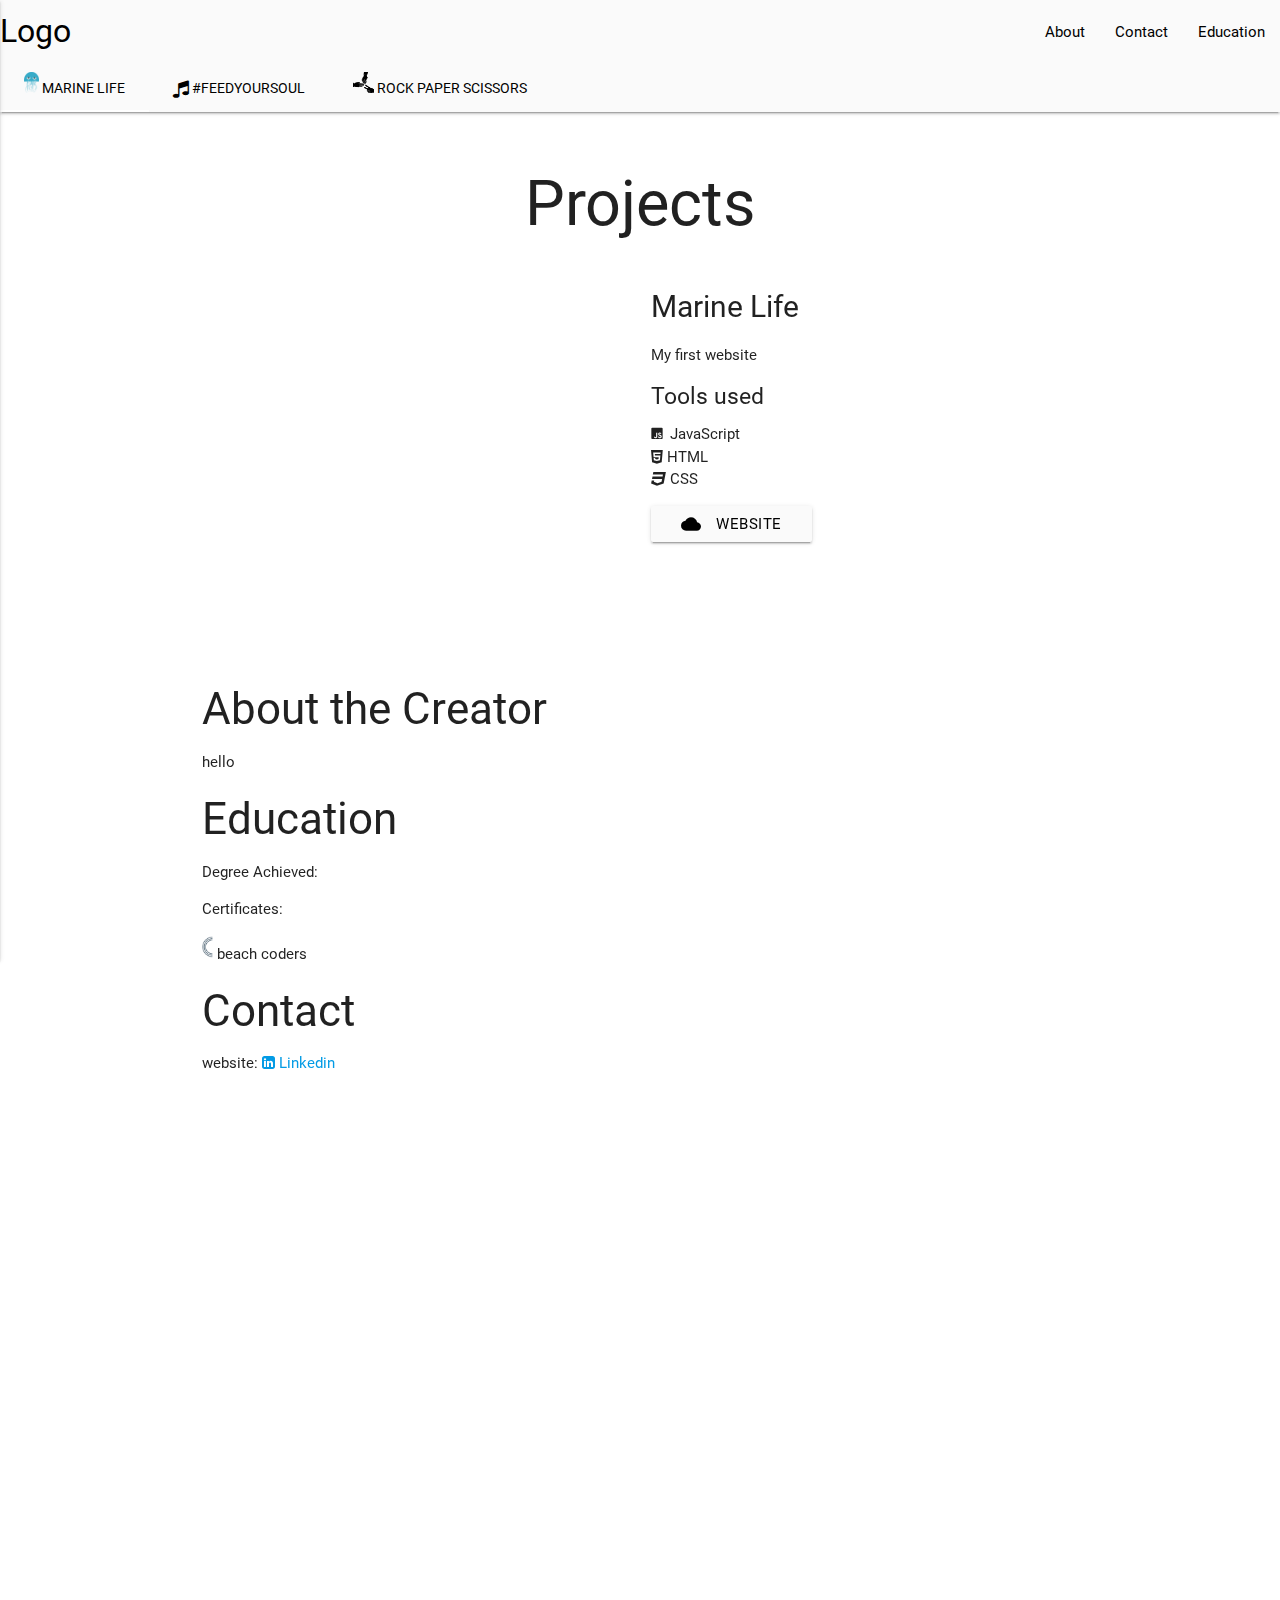
<file: index.html>
<!DOCTYPE html>
<html>

<head>
    <!--Import Google Icon Font-->
    <link href="https://fonts.googleapis.com/icon?family=Material+Icons" rel="stylesheet">
    <!--Import materialize.css-->
    <link type="text/css" rel="stylesheet" href="css/materialize.min.css" media="screen,projection" />
    <link type="text/css" rel="stylesheet" href="css/custome.css" media="screen,projection" />
    <link type="text/css" rel="stylesheet" href="font-mfizz-2.4.1/font-mfizz.css">
    <link href="https://maxcdn.bootstrapcdn.com/font-awesome/4.7.0/css/font-awesome.min.css" rel="stylesheet" integrity="sha384-wvfXpqpZZVQGK6TAh5PVlGOfQNHSoD2xbE+QkPxCAFlNEevoEH3Sl0sibVcOQVnN" crossorigin="anonymous">

    <!--Let browser know website is optimized for mobile-->
    <meta name="viewport" content="width=device-width, initial-scale=1.0" />
</head>

<body>
    <nav class="nav-extended grey lighten-5 ">
        <div class="nav-wrapper black-text">
            <a href="#" class="brand-logo">Logo</a>
            <a href="#" data-activates="mobile-demo" class="button-collapse">
                <i class="material-icons">menu</i>
            </a>
            <ul id="nav-mobile" class="right hide-on-med-and-down">
                <li>
                    <a href="#about">About</a>
                </li>
                <li>
                    <a href="badges.html">Contact</a>
                </li>
                <li>
                    <a href="#edu">Education</a>
                </li>
            </ul>
            <ul class="side-nav" id="mobile-demo">
                <li>
                    <a href="#about">About</a>
                </li>
                <li>
                    <a href="badges.html">Contact</a>
                </li>
                <li>
                    <a href="collapsible.html">Blog</a>
                </li>
            </ul>
        </div>
        <div class="nav-content">
            <ul class="tabs tabs-transparent">
                <li class="tab">
                    <a class="active" href="#marinelife">
                        <img class="item-logos" src="Logo.png"> Marine Life</a>
                </li>
                <li class="tab">
                    <a href="#FeedYourSoul">
                            <i class="fa fa-lg fa-music" aria-hidden="true"></i> #FeedYourSoul</a>
                </li>

                <li class="tab">
                    <a href="#rockpaperscissors">
                            <img class="item-logos" src="rps1.png"> Rock Paper Scissors</a>
                </li>
            </ul>
        </div>
    </nav>
    <div class="container">
        <h1>Projects</h1>
        <div id="marinelife" class="col s12">
            <div class="row">
                <iframe src="https://lailaalawami.github.io/Marinelife/index.HTML" class="col s6"></iframe>
                <div class="col s6">
                    <h2>Marine Life</h2>
                    <p>My first website</p>
                    <h4>Tools used</h4>
                    <ul>
                        <li>
                                <i class="icon-javascript-alt"></i> JavaScript</li>
                        <li>
                            <i class="fa fa-html5" aria-hidden="true"></i> HTML</li>
                        <li>
                                <i class="fa fa-css3" aria-hidden="true"></i> CSS</li>
                    </ul>
                    <a href="https://lailaalawami.github.io/Marinelife/index.HTML" class="waves-effect waves-light btn grey lighten-5 black-text">
                        <i class="material-icons left">cloud</i>Website</a>
                </div>
            </div>
        </div>

        <div id="FeedYourSoul" class="col s12">
            <div class="row ">
                <iframe src="https://lailaalawami.github.io/feedyoursoul/" class="col s6"></iframe>
                <div class="col s6">
                    <h2>#Feed YourSoul</h2>
                    <p>My second website</p>
                    <h4>Tools used</h4>
                    <ul>
                        <li>
                                <i class="icon-javascript-alt"></i> JavaScript</li>
                        <li>
                                <i class="fa fa-html5" aria-hidden="true"></i> HTML</li>
                        <li>
                                <i class="fa fa-css3" aria-hidden="true"></i> CSS</li>
                    </ul>
                    <a href="https://lailaalawami.github.io/feedyoursoul/" class="waves-effect waves-light btn grey lighten-5 black-text">
                        <i class="material-icons left">cloud</i>Website</a>
                </div>
            </div>
        </div>
        <div id="rockpaperscissors" class="col s12">
            <div class="row ">
                <iframe src="https://lailaalawami.github.io/rockpaperscissors/" class="col s6"></iframe>
                <div class="col s6">
                    <h2>Rock Paper Scissors</h2>
                    <p>My third website</p>
                    <h4>Tools used</h4>
                    <ul>
                        <li>
                                <i class="icon-javascript-alt"></i> JavaScript</li>
                        <li>
                                <i class="fa fa-html5" aria-hidden="true"></i> HTML</li>
                        <li>
                                <i class="fa fa-css3" aria-hidden="true"></i> CSS</li>
                        <li>
                                <i class="icon-jquery"></i> jQuery</li>
                    </ul>
                    <a href="https://lailaalawami.github.io/rockpaperscissors/" class="waves-effect waves-light btn grey lighten-5 black-text">
                        <i class="material-icons left">cloud</i>Website</a>
                </div>
            </div>
        </div>
        <div id="about">
            <h3>About the Creator</h3>
            <p>
                hello
            </p>
        </div>
        <div id="edu">
            <h3>Education</h3>
            <p> Degree Achieved:</p>
              
             <p> Certificates:</p> 
            <ul>
                <li>
                        <img class="item-logos" src="beach-coders.png"> beach coders
                </li>
            </ul>
        </div>
        <div id="contact">
                <h3>Contact</h3>
                <p>
                   website: <a href= "www.linkedin.com/in/laila-al-awami"> <i class="fa fa-linkedin-square" aria-hidden="true"></i> Linkedin</a>                
                </p>
            </div>
    </div>
    <!-- <div id="test4" class="col s12">Test 4</div>
    <h1>test</h1> -->
    <!--Import jQuery before materialize.js-->
    <script type="text/javascript" src="https://code.jquery.com/jquery-3.2.1.min.js"></script>
    <script type="text/javascript" src="js/materialize.min.js"></script>
    <script type="text/javascript" src="js/Custome.js"></script>
    <script type="text/javascript" src="js/form.js"></script>
</body>

</html>
</file>
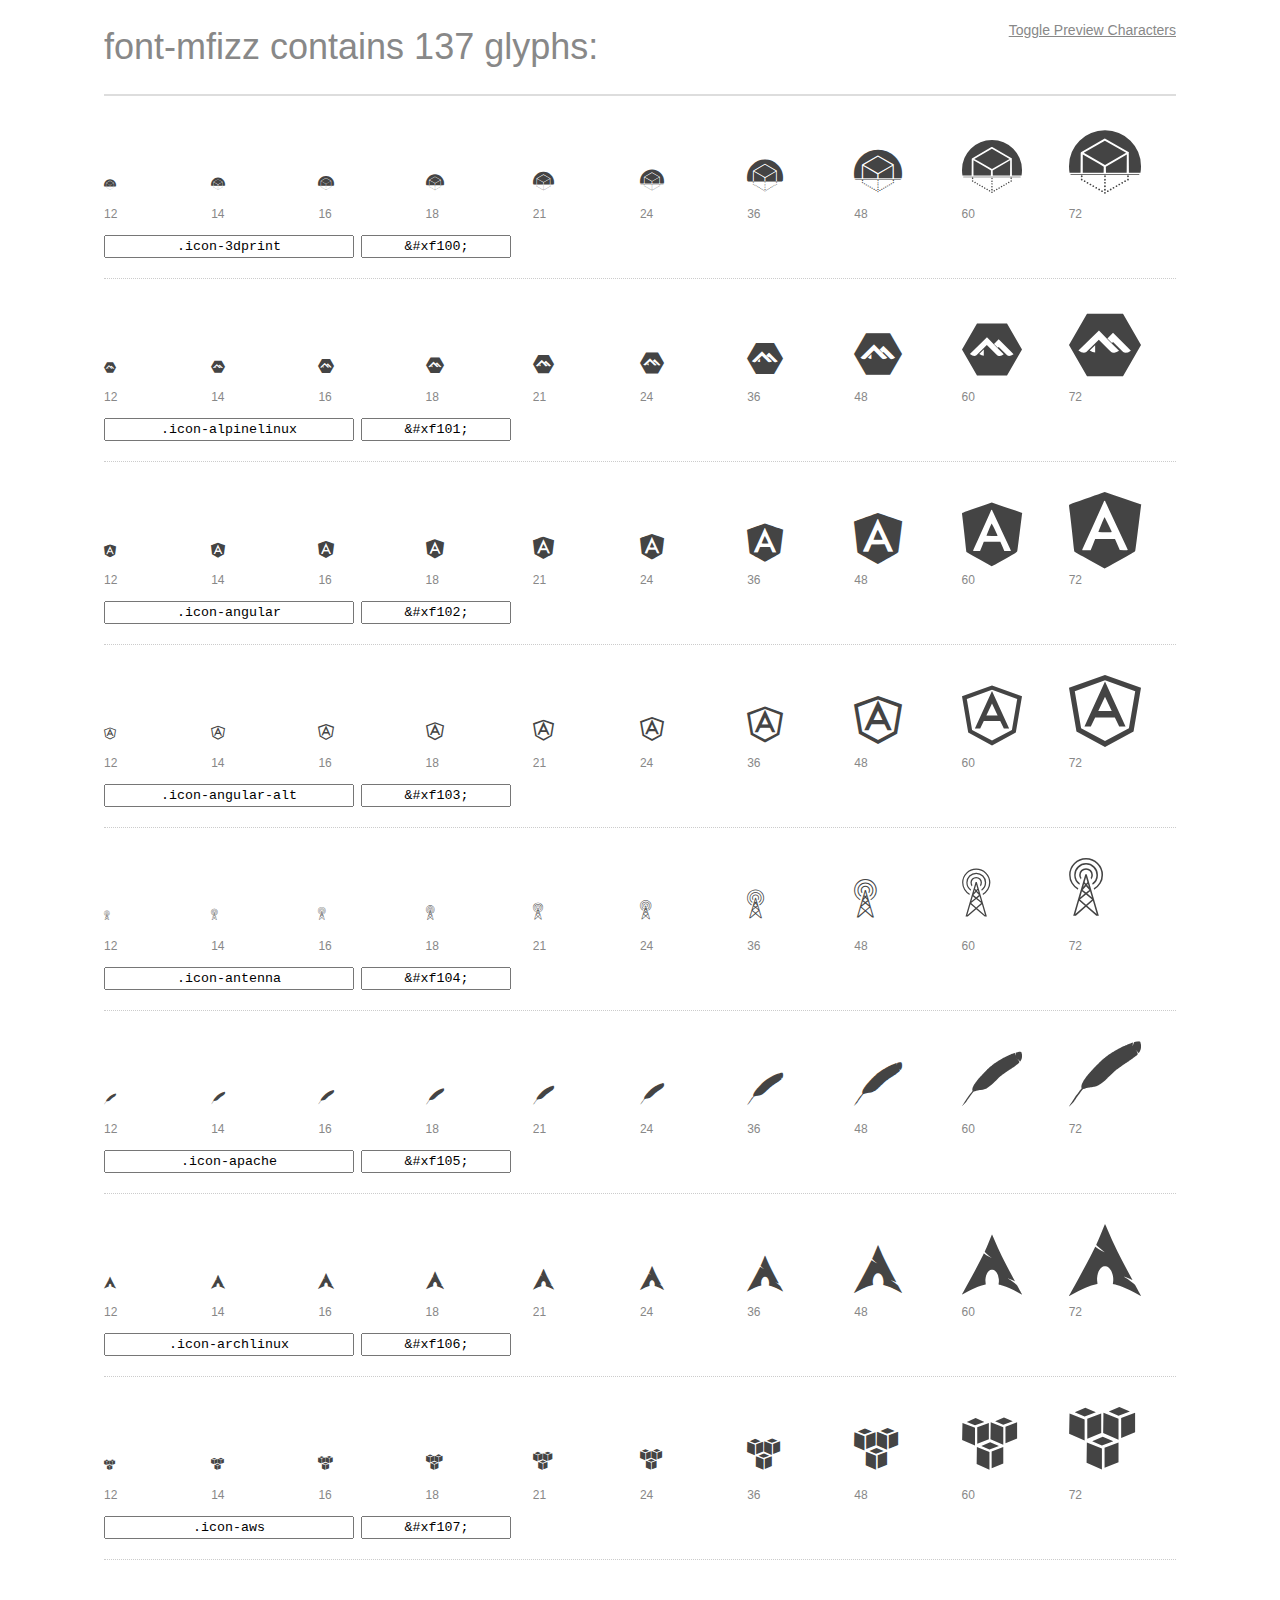
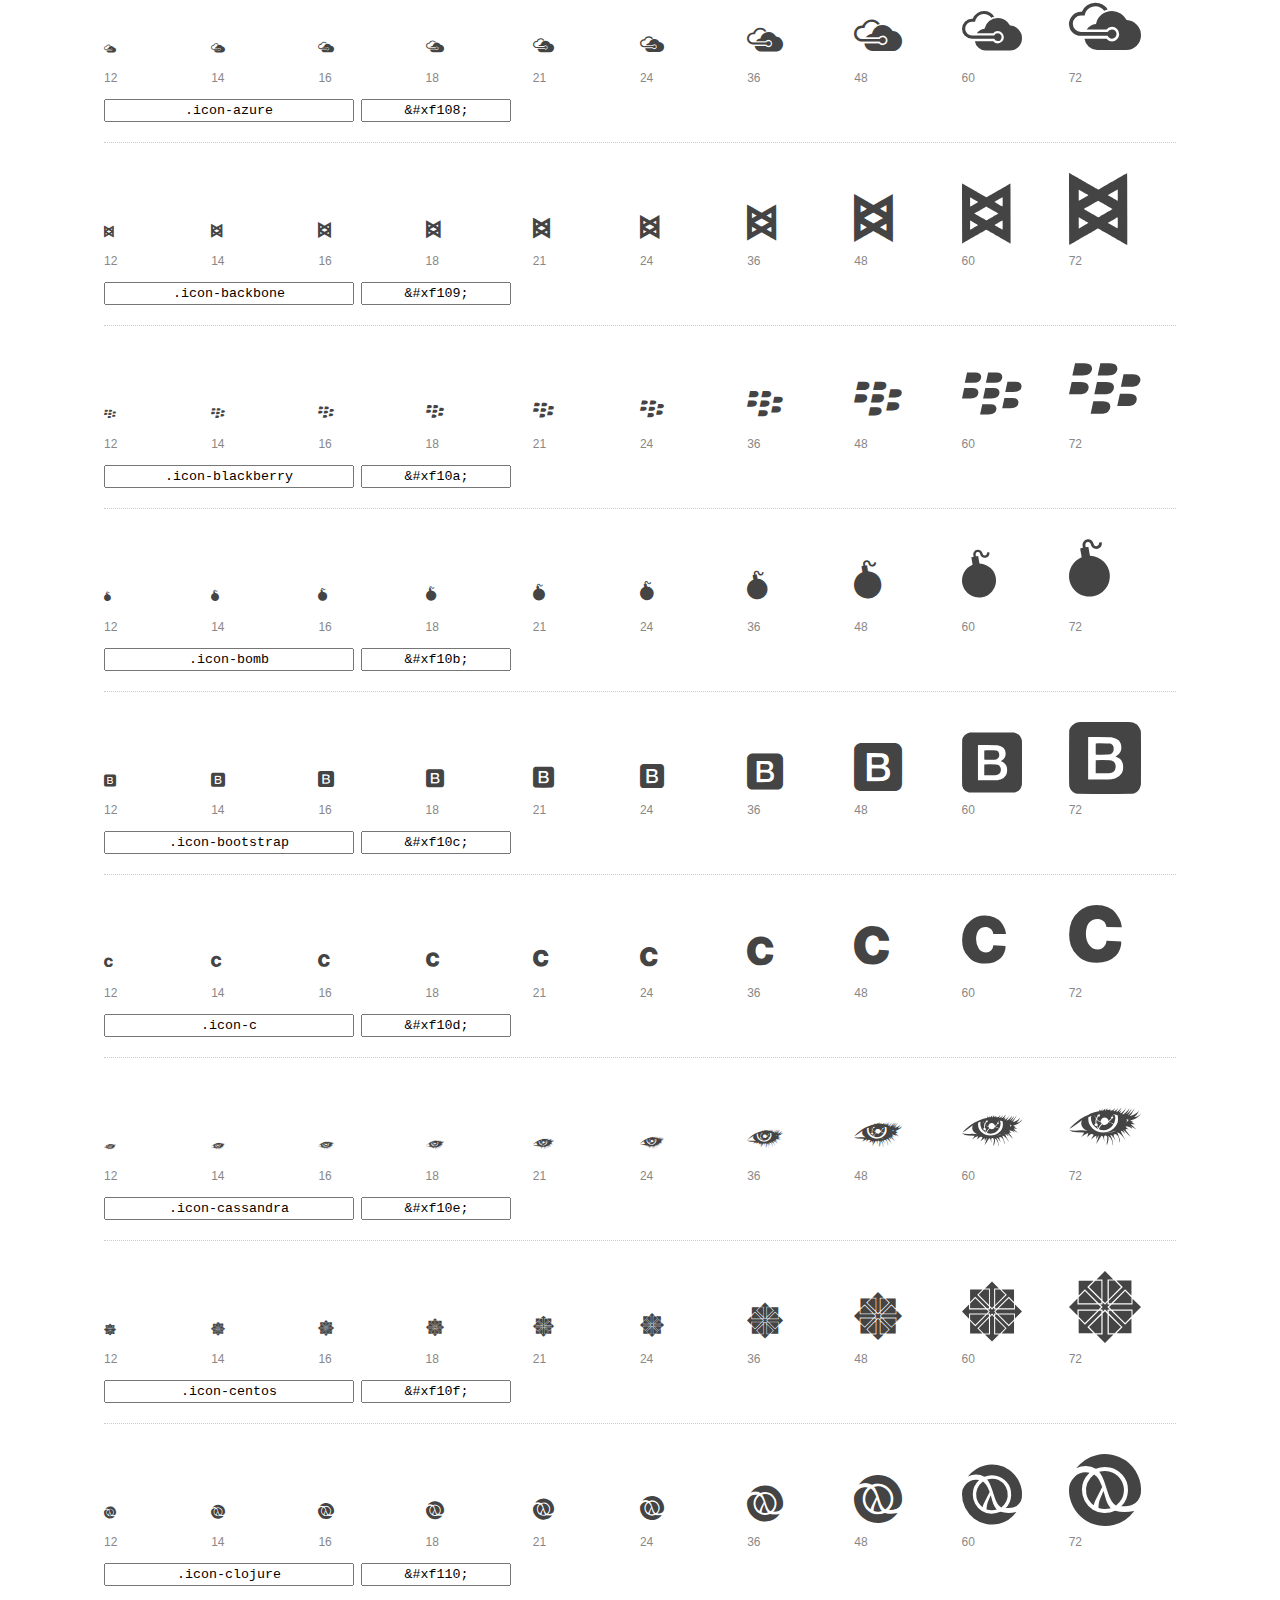
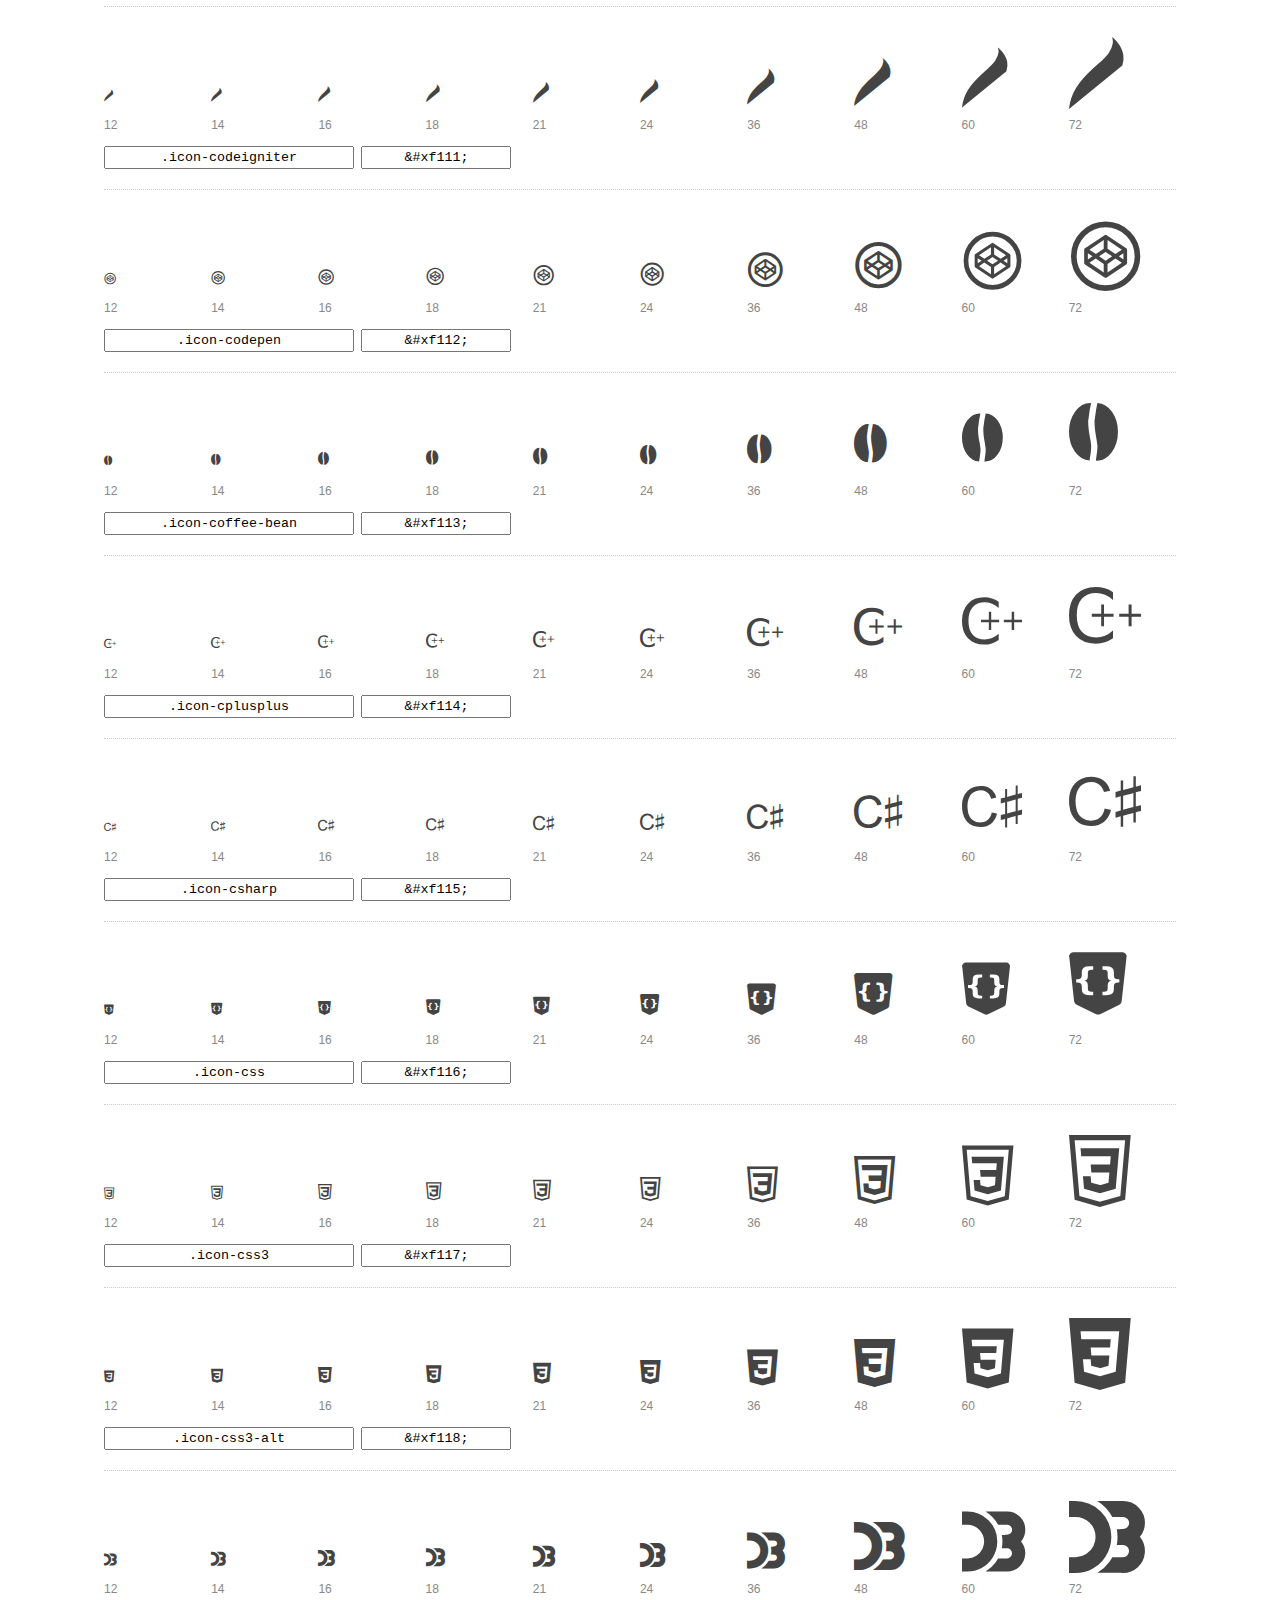
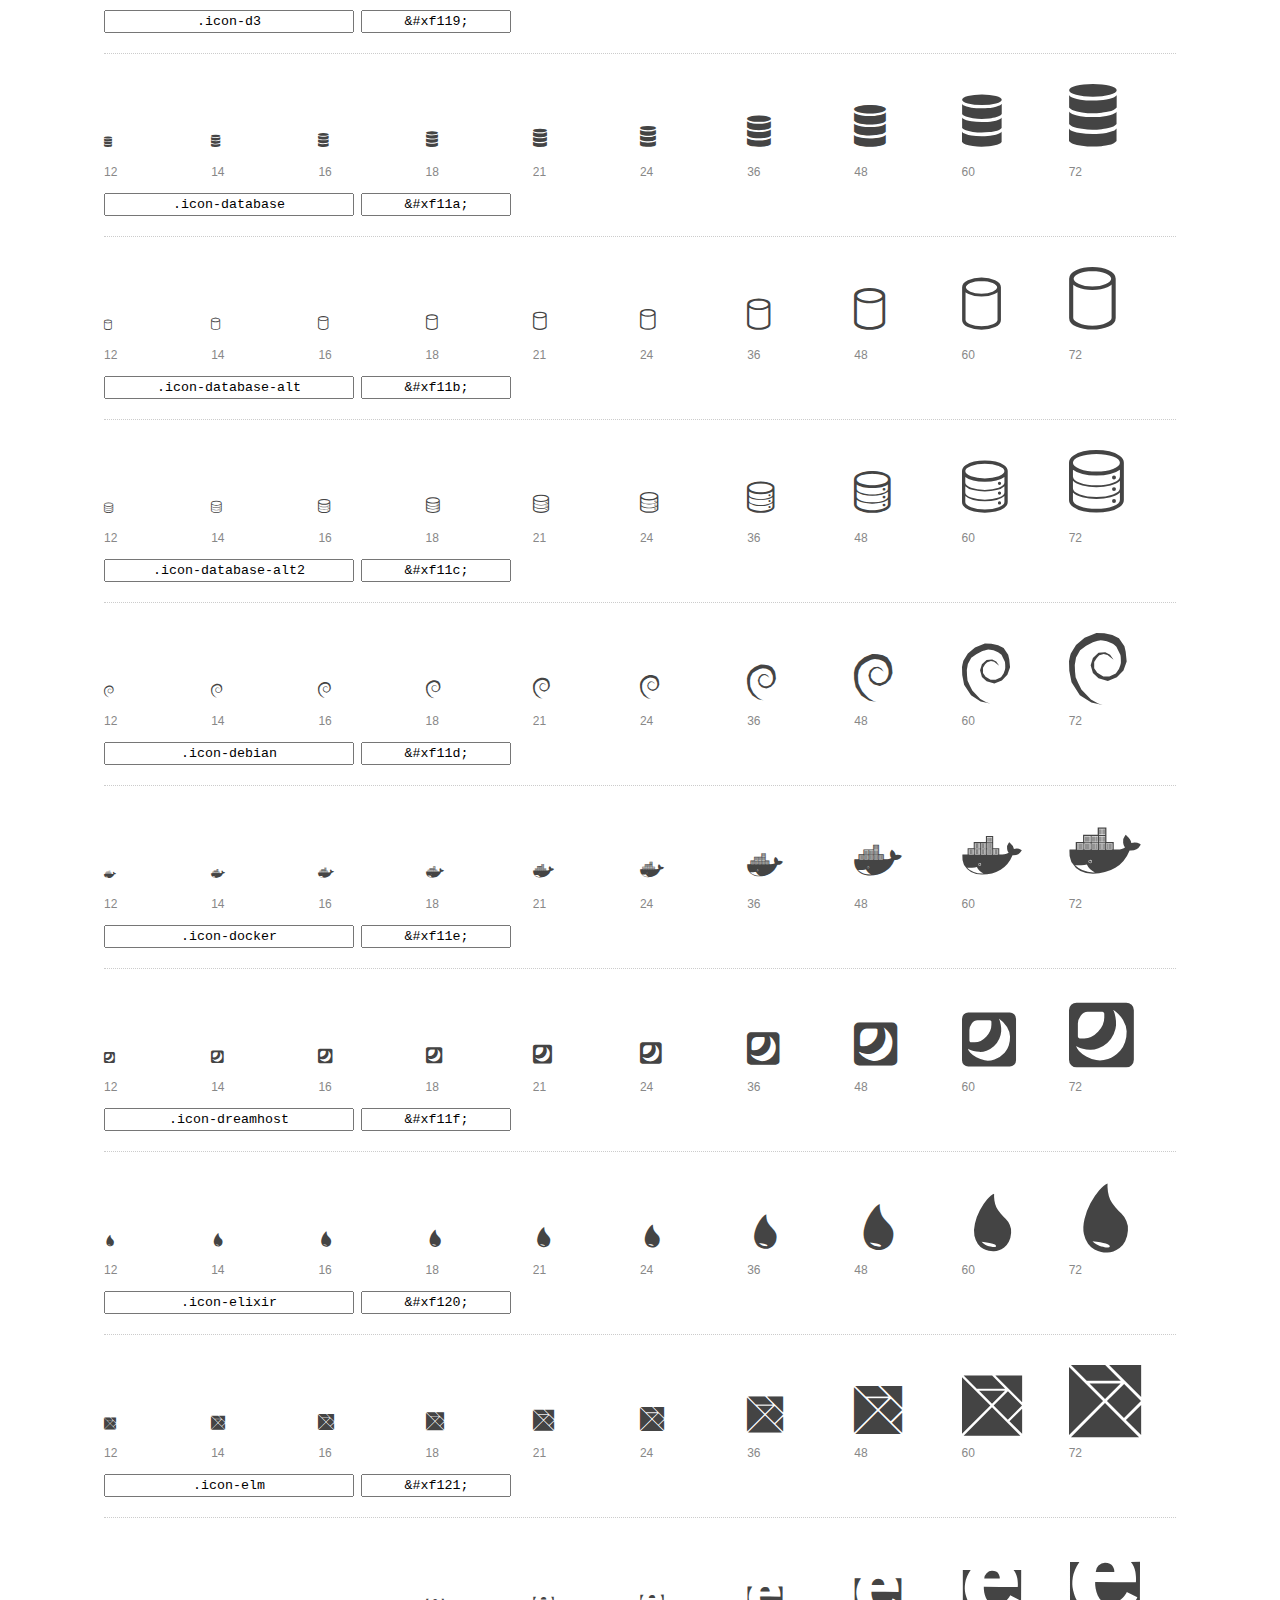
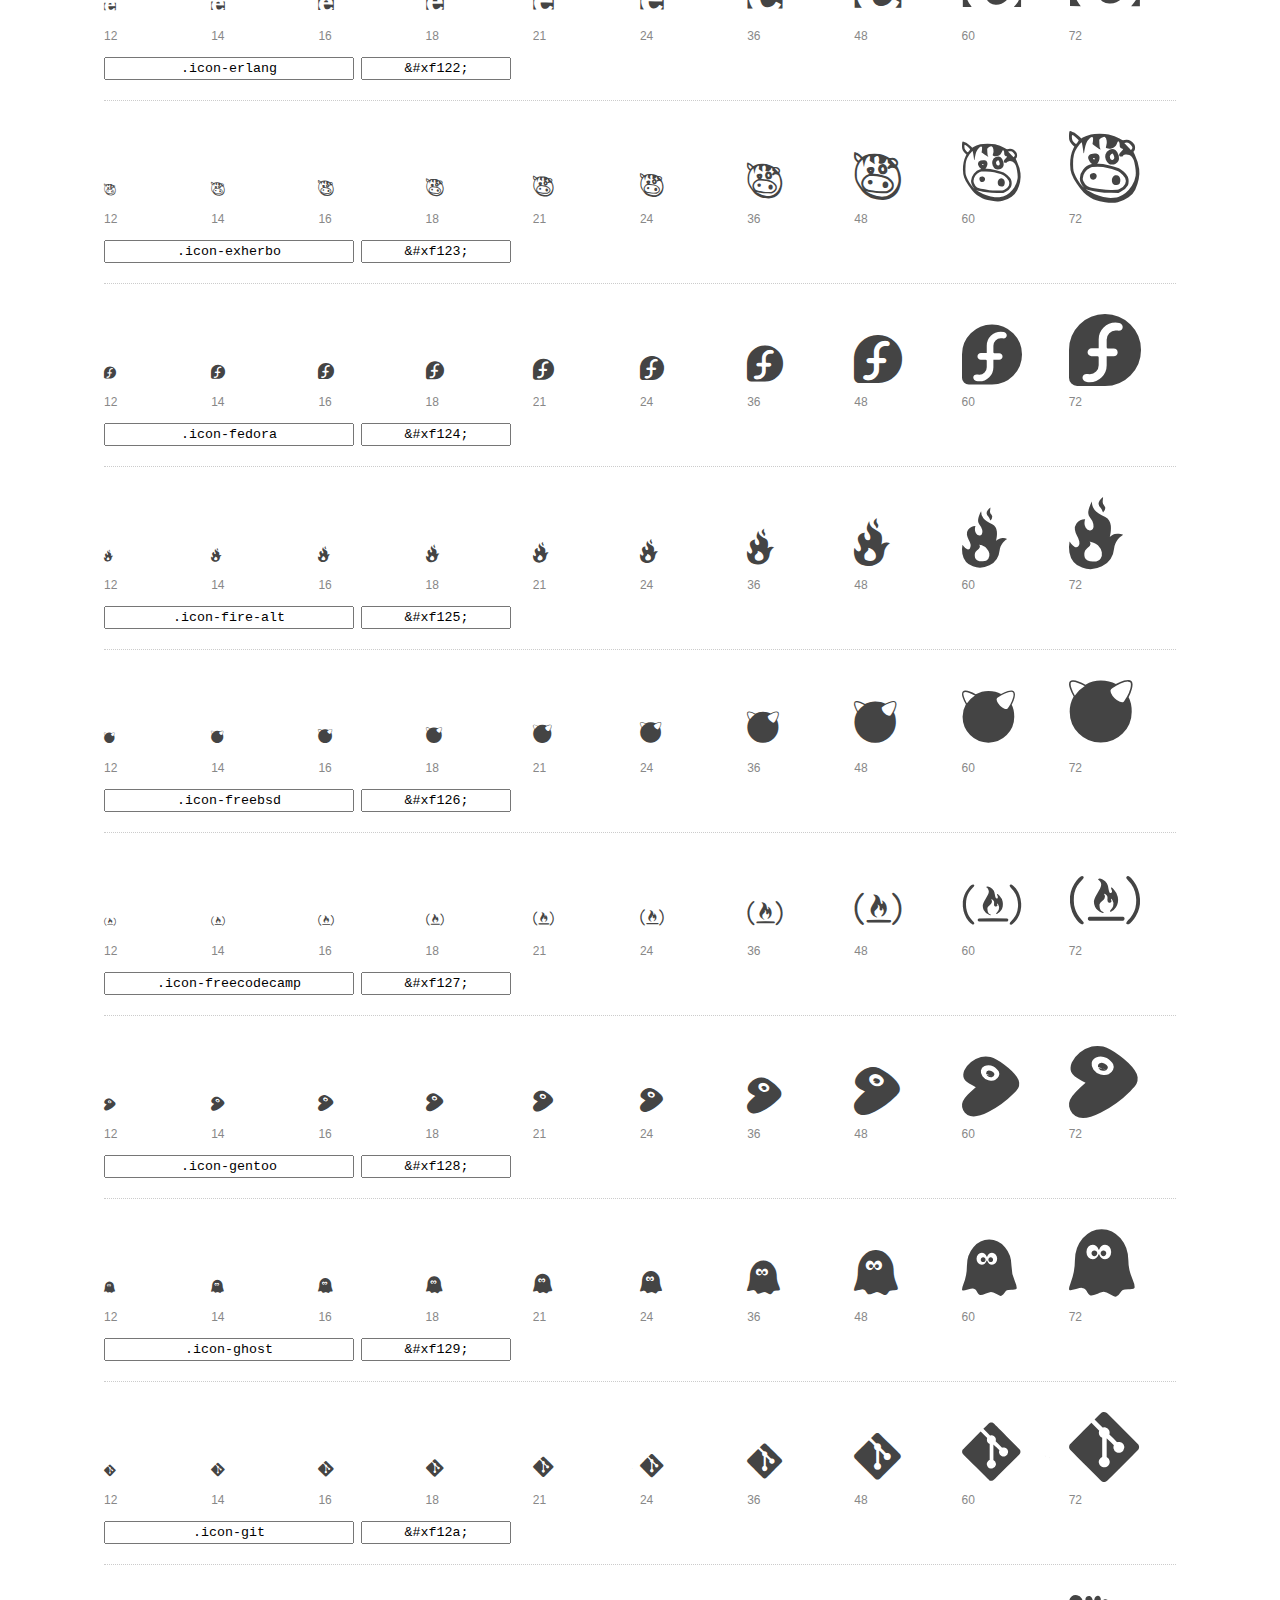
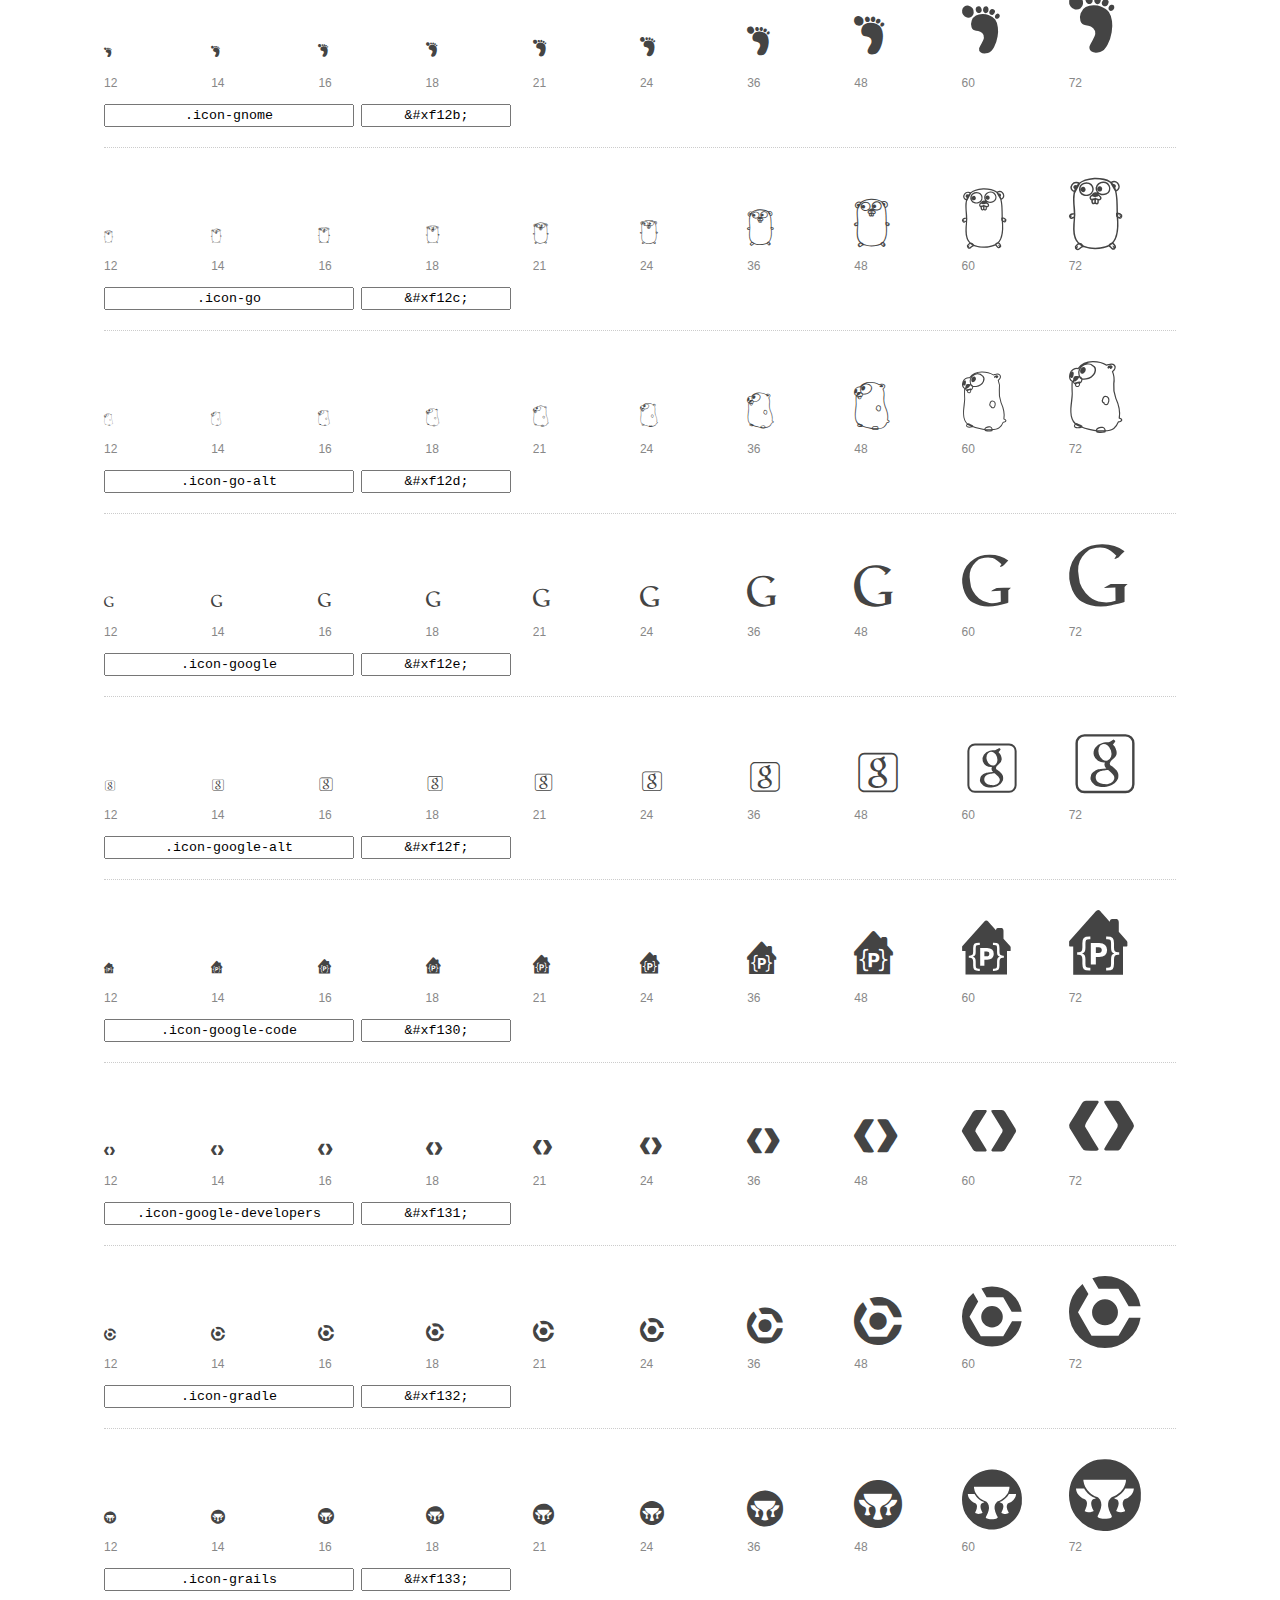
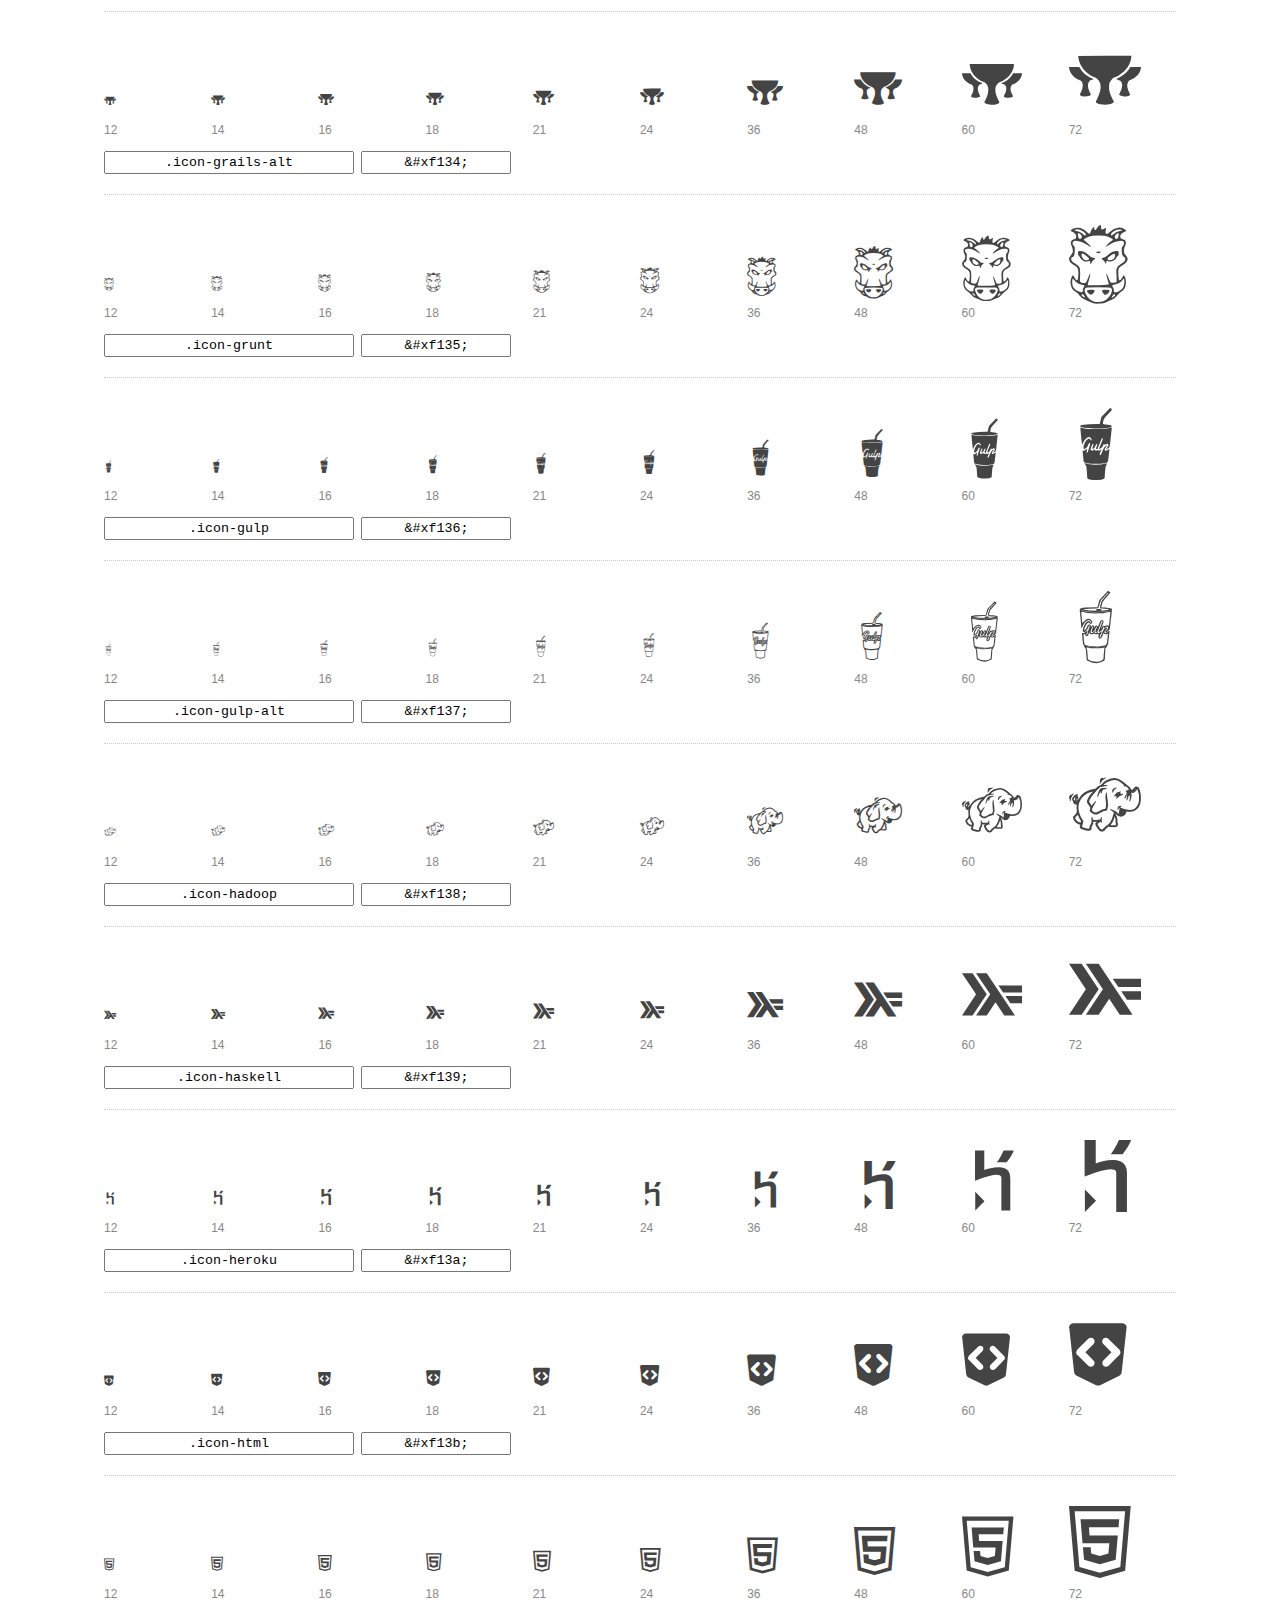
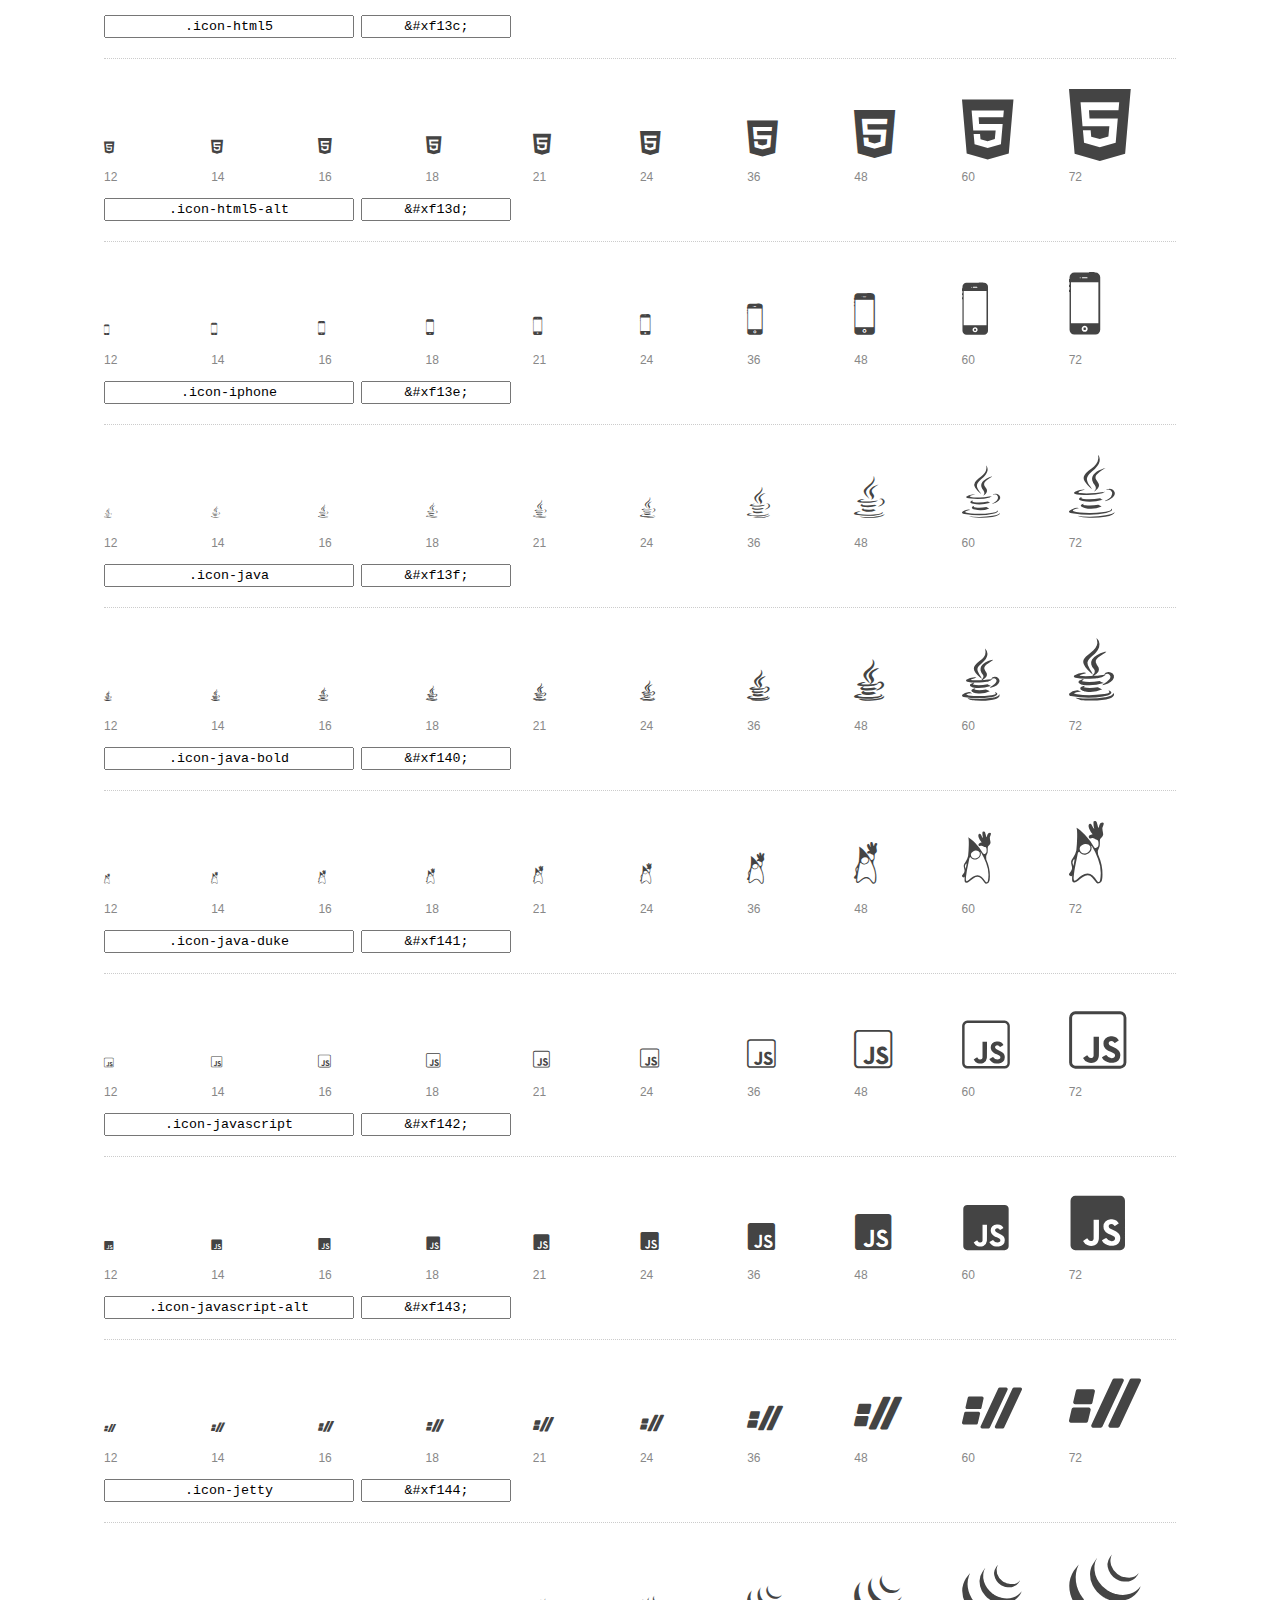
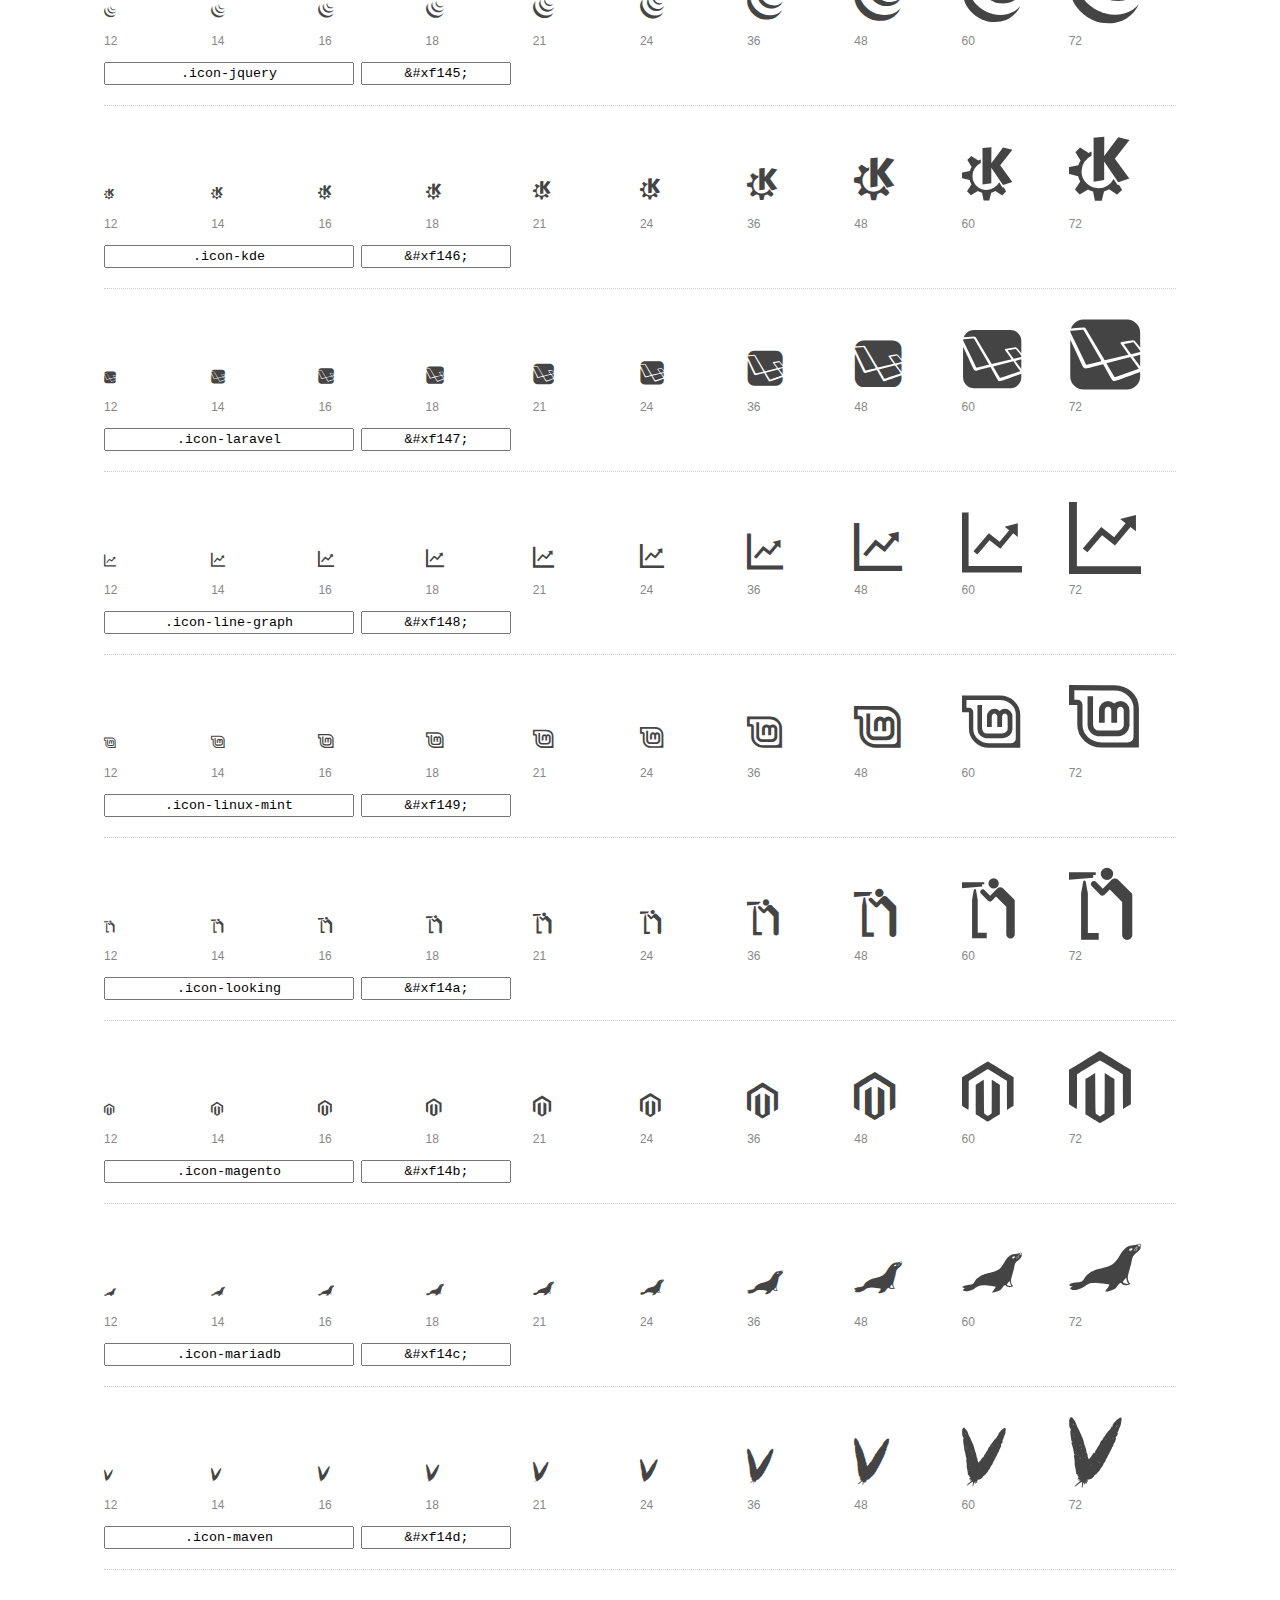
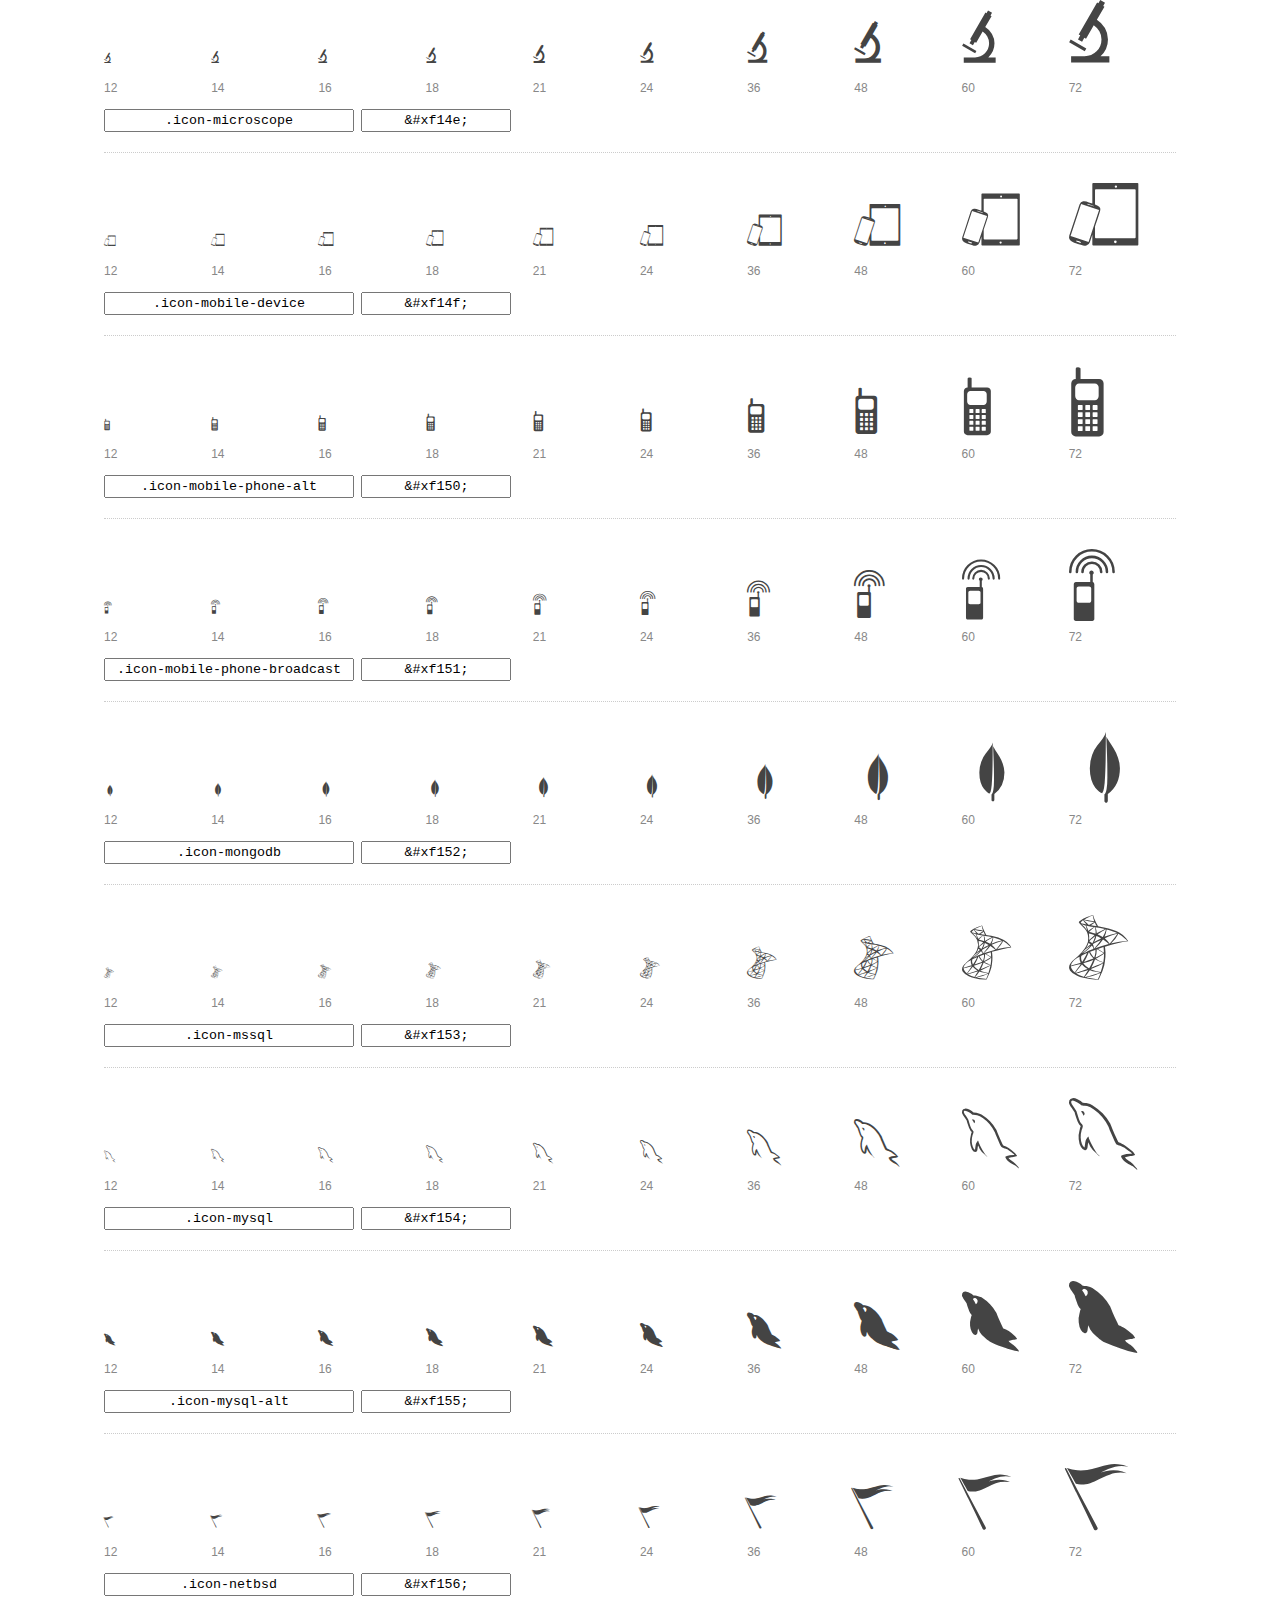
<file: font-mfizz-2.4.1/preview.html>
<!DOCTYPE html>
<html>
  <head>
    <title>font-mfizz glyphs preview</title>

    <style>
      /* Page Styles */

      * {
        -moz-box-sizing: border-box;
        -webkit-box-sizing: border-box;
        box-sizing: border-box;
        margin: 0;
        padding: 0;
      }

      body {
        background: #fff;
        color: #444;
        font: 16px/1.5 "Helvetica Neue", Helvetica, Arial, sans-serif;
      }

      a,
      a:visited {
        color: #888;
        text-decoration: underline;
      }
      a:hover,
      a:focus { color: #000; }

      header {
        border-bottom: 2px solid #ddd;
        margin-bottom: 20px;
        overflow: hidden;
        padding: 20px 0;
      }

      header h1 {
        color: #888;
        float: left;
        font-size: 36px;
        font-weight: 300;
      }

      header a {
        float: right;
        font-size: 14px;
      }

      .container {
        margin: 0 auto;
        max-width: 1200px;
        min-width: 960px;
        padding: 0 40px;
        width: 90%;
      }

      .glyph {
        border-bottom: 1px dotted #ccc;
        padding: 10px 0 20px;
        margin-bottom: 20px;
      }

      .preview-glyphs { vertical-align: bottom; }

      .preview-scale {
        color: #888;
        font-size: 12px;
        margin-top: 5px;
      }

      .step {
        display: inline-block;
        line-height: 1;
        position: relative;
        width: 10%;
      }

      .step .letters,
      .step i {
        -webkit-transition: opacity .3s;
        -moz-transition: opacity .3s;
        -ms-transition: opacity .3s;
        -o-transition: opacity .3s;
        transition: opacity .3s;
      }

      .step:hover .letters { opacity: 1; }
      .step:hover i { opacity: .3; }

      .letters {
        opacity: .3;
        position: absolute;
      }

      .characters-off .letters { display: none; }
      .characters-off .step:hover i { opacity: 1; }

      
      .size-12 { font-size: 12px; }
      
      .size-14 { font-size: 14px; }
      
      .size-16 { font-size: 16px; }
      
      .size-18 { font-size: 18px; }
      
      .size-21 { font-size: 21px; }
      
      .size-24 { font-size: 24px; }
      
      .size-36 { font-size: 36px; }
      
      .size-48 { font-size: 48px; }
      
      .size-60 { font-size: 60px; }
      
      .size-72 { font-size: 72px; }
      

      .usage { margin-top: 10px; }

      .usage input {
        font-family: monospace;
        margin-right: 3px;
        padding: 2px 5px;
        text-align: center;
      }

      .usage .point { width: 150px; }

      .usage .class { width: 250px; }

      footer {
        color: #888;
        font-size: 12px;
        padding: 20px 0;
      }

      /* Icon Font: font-mfizz */

      @font-face {
  font-family: "font-mfizz";
  src: url("./font-mfizz.eot");
  src: url("./font-mfizz.eot?#iefix") format("embedded-opentype"),
       url("./font-mfizz.woff") format("woff"),
       url("./font-mfizz.ttf") format("truetype"),
       url("./font-mfizz.svg#font-mfizz") format("svg");
  font-weight: normal;
  font-style: normal;
}

@media screen and (-webkit-min-device-pixel-ratio:0) {
  @font-face {
    font-family: "font-mfizz";
    src: url("./font-mfizz.svg#font-mfizz") format("svg");
  }
}

      [data-icon]:before { content: attr(data-icon); }

      [data-icon]:before,
      .icon-3dprint:before,
.icon-alpinelinux:before,
.icon-angular:before,
.icon-angular-alt:before,
.icon-antenna:before,
.icon-apache:before,
.icon-archlinux:before,
.icon-aws:before,
.icon-azure:before,
.icon-backbone:before,
.icon-blackberry:before,
.icon-bomb:before,
.icon-bootstrap:before,
.icon-c:before,
.icon-cassandra:before,
.icon-centos:before,
.icon-clojure:before,
.icon-codeigniter:before,
.icon-codepen:before,
.icon-coffee-bean:before,
.icon-cplusplus:before,
.icon-csharp:before,
.icon-css:before,
.icon-css3:before,
.icon-css3-alt:before,
.icon-d3:before,
.icon-database:before,
.icon-database-alt:before,
.icon-database-alt2:before,
.icon-debian:before,
.icon-docker:before,
.icon-dreamhost:before,
.icon-elixir:before,
.icon-elm:before,
.icon-erlang:before,
.icon-exherbo:before,
.icon-fedora:before,
.icon-fire-alt:before,
.icon-freebsd:before,
.icon-freecodecamp:before,
.icon-gentoo:before,
.icon-ghost:before,
.icon-git:before,
.icon-gnome:before,
.icon-go:before,
.icon-go-alt:before,
.icon-google:before,
.icon-google-alt:before,
.icon-google-code:before,
.icon-google-developers:before,
.icon-gradle:before,
.icon-grails:before,
.icon-grails-alt:before,
.icon-grunt:before,
.icon-gulp:before,
.icon-gulp-alt:before,
.icon-hadoop:before,
.icon-haskell:before,
.icon-heroku:before,
.icon-html:before,
.icon-html5:before,
.icon-html5-alt:before,
.icon-iphone:before,
.icon-java:before,
.icon-java-bold:before,
.icon-java-duke:before,
.icon-javascript:before,
.icon-javascript-alt:before,
.icon-jetty:before,
.icon-jquery:before,
.icon-kde:before,
.icon-laravel:before,
.icon-line-graph:before,
.icon-linux-mint:before,
.icon-looking:before,
.icon-magento:before,
.icon-mariadb:before,
.icon-maven:before,
.icon-microscope:before,
.icon-mobile-device:before,
.icon-mobile-phone-alt:before,
.icon-mobile-phone-broadcast:before,
.icon-mongodb:before,
.icon-mssql:before,
.icon-mysql:before,
.icon-mysql-alt:before,
.icon-netbsd:before,
.icon-nginx:before,
.icon-nginx-alt:before,
.icon-nginx-alt2:before,
.icon-nodejs:before,
.icon-npm:before,
.icon-objc:before,
.icon-openshift:before,
.icon-oracle:before,
.icon-oracle-alt:before,
.icon-osx:before,
.icon-perl:before,
.icon-phone-alt:before,
.icon-phone-gap:before,
.icon-phone-retro:before,
.icon-php:before,
.icon-php-alt:before,
.icon-playframework:before,
.icon-playframework-alt:before,
.icon-plone:before,
.icon-postgres:before,
.icon-postgres-alt:before,
.icon-python:before,
.icon-raspberrypi:before,
.icon-reactjs:before,
.icon-redhat:before,
.icon-redis:before,
.icon-ruby:before,
.icon-ruby-on-rails:before,
.icon-ruby-on-rails-alt:before,
.icon-rust:before,
.icon-sass:before,
.icon-satellite:before,
.icon-scala:before,
.icon-scala-alt:before,
.icon-script:before,
.icon-script-alt:before,
.icon-shell:before,
.icon-sitefinity:before,
.icon-solaris:before,
.icon-splatter:before,
.icon-spring:before,
.icon-suse:before,
.icon-svg:before,
.icon-symfony:before,
.icon-tomcat:before,
.icon-ubuntu:before,
.icon-unity:before,
.icon-wireless:before,
.icon-wordpress:before,
.icon-x11:before {
        display: inline-block;
  font-family: "font-mfizz";
  font-style: normal;
  font-weight: normal;
  font-variant: normal;
  line-height: 1;
  text-decoration: inherit;
  text-rendering: optimizeLegibility;
  text-transform: none;
  -moz-osx-font-smoothing: grayscale;
  -webkit-font-smoothing: antialiased;
  font-smoothing: antialiased;
      }

      .icon-3dprint:before { content: "\f100"; }
.icon-alpinelinux:before { content: "\f101"; }
.icon-angular:before { content: "\f102"; }
.icon-angular-alt:before { content: "\f103"; }
.icon-antenna:before { content: "\f104"; }
.icon-apache:before { content: "\f105"; }
.icon-archlinux:before { content: "\f106"; }
.icon-aws:before { content: "\f107"; }
.icon-azure:before { content: "\f108"; }
.icon-backbone:before { content: "\f109"; }
.icon-blackberry:before { content: "\f10a"; }
.icon-bomb:before { content: "\f10b"; }
.icon-bootstrap:before { content: "\f10c"; }
.icon-c:before { content: "\f10d"; }
.icon-cassandra:before { content: "\f10e"; }
.icon-centos:before { content: "\f10f"; }
.icon-clojure:before { content: "\f110"; }
.icon-codeigniter:before { content: "\f111"; }
.icon-codepen:before { content: "\f112"; }
.icon-coffee-bean:before { content: "\f113"; }
.icon-cplusplus:before { content: "\f114"; }
.icon-csharp:before { content: "\f115"; }
.icon-css:before { content: "\f116"; }
.icon-css3:before { content: "\f117"; }
.icon-css3-alt:before { content: "\f118"; }
.icon-d3:before { content: "\f119"; }
.icon-database:before { content: "\f11a"; }
.icon-database-alt:before { content: "\f11b"; }
.icon-database-alt2:before { content: "\f11c"; }
.icon-debian:before { content: "\f11d"; }
.icon-docker:before { content: "\f11e"; }
.icon-dreamhost:before { content: "\f11f"; }
.icon-elixir:before { content: "\f120"; }
.icon-elm:before { content: "\f121"; }
.icon-erlang:before { content: "\f122"; }
.icon-exherbo:before { content: "\f123"; }
.icon-fedora:before { content: "\f124"; }
.icon-fire-alt:before { content: "\f125"; }
.icon-freebsd:before { content: "\f126"; }
.icon-freecodecamp:before { content: "\f127"; }
.icon-gentoo:before { content: "\f128"; }
.icon-ghost:before { content: "\f129"; }
.icon-git:before { content: "\f12a"; }
.icon-gnome:before { content: "\f12b"; }
.icon-go:before { content: "\f12c"; }
.icon-go-alt:before { content: "\f12d"; }
.icon-google:before { content: "\f12e"; }
.icon-google-alt:before { content: "\f12f"; }
.icon-google-code:before { content: "\f130"; }
.icon-google-developers:before { content: "\f131"; }
.icon-gradle:before { content: "\f132"; }
.icon-grails:before { content: "\f133"; }
.icon-grails-alt:before { content: "\f134"; }
.icon-grunt:before { content: "\f135"; }
.icon-gulp:before { content: "\f136"; }
.icon-gulp-alt:before { content: "\f137"; }
.icon-hadoop:before { content: "\f138"; }
.icon-haskell:before { content: "\f139"; }
.icon-heroku:before { content: "\f13a"; }
.icon-html:before { content: "\f13b"; }
.icon-html5:before { content: "\f13c"; }
.icon-html5-alt:before { content: "\f13d"; }
.icon-iphone:before { content: "\f13e"; }
.icon-java:before { content: "\f13f"; }
.icon-java-bold:before { content: "\f140"; }
.icon-java-duke:before { content: "\f141"; }
.icon-javascript:before { content: "\f142"; }
.icon-javascript-alt:before { content: "\f143"; }
.icon-jetty:before { content: "\f144"; }
.icon-jquery:before { content: "\f145"; }
.icon-kde:before { content: "\f146"; }
.icon-laravel:before { content: "\f147"; }
.icon-line-graph:before { content: "\f148"; }
.icon-linux-mint:before { content: "\f149"; }
.icon-looking:before { content: "\f14a"; }
.icon-magento:before { content: "\f14b"; }
.icon-mariadb:before { content: "\f14c"; }
.icon-maven:before { content: "\f14d"; }
.icon-microscope:before { content: "\f14e"; }
.icon-mobile-device:before { content: "\f14f"; }
.icon-mobile-phone-alt:before { content: "\f150"; }
.icon-mobile-phone-broadcast:before { content: "\f151"; }
.icon-mongodb:before { content: "\f152"; }
.icon-mssql:before { content: "\f153"; }
.icon-mysql:before { content: "\f154"; }
.icon-mysql-alt:before { content: "\f155"; }
.icon-netbsd:before { content: "\f156"; }
.icon-nginx:before { content: "\f157"; }
.icon-nginx-alt:before { content: "\f158"; }
.icon-nginx-alt2:before { content: "\f159"; }
.icon-nodejs:before { content: "\f15a"; }
.icon-npm:before { content: "\f15b"; }
.icon-objc:before { content: "\f15c"; }
.icon-openshift:before { content: "\f15d"; }
.icon-oracle:before { content: "\f15e"; }
.icon-oracle-alt:before { content: "\f15f"; }
.icon-osx:before { content: "\f160"; }
.icon-perl:before { content: "\f161"; }
.icon-phone-alt:before { content: "\f162"; }
.icon-phone-gap:before { content: "\f163"; }
.icon-phone-retro:before { content: "\f164"; }
.icon-php:before { content: "\f165"; }
.icon-php-alt:before { content: "\f166"; }
.icon-playframework:before { content: "\f167"; }
.icon-playframework-alt:before { content: "\f168"; }
.icon-plone:before { content: "\f169"; }
.icon-postgres:before { content: "\f16a"; }
.icon-postgres-alt:before { content: "\f16b"; }
.icon-python:before { content: "\f16c"; }
.icon-raspberrypi:before { content: "\f16d"; }
.icon-reactjs:before { content: "\f16e"; }
.icon-redhat:before { content: "\f16f"; }
.icon-redis:before { content: "\f170"; }
.icon-ruby:before { content: "\f171"; }
.icon-ruby-on-rails:before { content: "\f172"; }
.icon-ruby-on-rails-alt:before { content: "\f173"; }
.icon-rust:before { content: "\f174"; }
.icon-sass:before { content: "\f175"; }
.icon-satellite:before { content: "\f176"; }
.icon-scala:before { content: "\f177"; }
.icon-scala-alt:before { content: "\f178"; }
.icon-script:before { content: "\f179"; }
.icon-script-alt:before { content: "\f17a"; }
.icon-shell:before { content: "\f17b"; }
.icon-sitefinity:before { content: "\f17c"; }
.icon-solaris:before { content: "\f17d"; }
.icon-splatter:before { content: "\f17e"; }
.icon-spring:before { content: "\f17f"; }
.icon-suse:before { content: "\f180"; }
.icon-svg:before { content: "\f181"; }
.icon-symfony:before { content: "\f182"; }
.icon-tomcat:before { content: "\f183"; }
.icon-ubuntu:before { content: "\f184"; }
.icon-unity:before { content: "\f185"; }
.icon-wireless:before { content: "\f186"; }
.icon-wordpress:before { content: "\f187"; }
.icon-x11:before { content: "\f188"; }
    </style>

    <!--[if lte IE 8]><script src="http://html5shiv.googlecode.com/svn/trunk/html5.js"></script><![endif]-->

    <script>
      function toggleCharacters() {
        var body = document.getElementsByTagName('body')[0];
        body.className = body.className === 'characters-off' ? '' : 'characters-off';
      }
    </script>
  </head>

  <body class="characters-off">
    <div id="page" class="container">
      <header>
        <h1>font-mfizz contains 137 glyphs:</h1>
        <a onclick="toggleCharacters(); return false;" href="#">Toggle Preview Characters</a>
      </header>

      
      <div class="glyph">
        <div class="preview-glyphs">
          <span class="step size-12"><span class="letters">Pp</span><i id="icon-3dprint" class="icon-3dprint"></i></span><span class="step size-14"><span class="letters">Pp</span><i id="icon-3dprint" class="icon-3dprint"></i></span><span class="step size-16"><span class="letters">Pp</span><i id="icon-3dprint" class="icon-3dprint"></i></span><span class="step size-18"><span class="letters">Pp</span><i id="icon-3dprint" class="icon-3dprint"></i></span><span class="step size-21"><span class="letters">Pp</span><i id="icon-3dprint" class="icon-3dprint"></i></span><span class="step size-24"><span class="letters">Pp</span><i id="icon-3dprint" class="icon-3dprint"></i></span><span class="step size-36"><span class="letters">Pp</span><i id="icon-3dprint" class="icon-3dprint"></i></span><span class="step size-48"><span class="letters">Pp</span><i id="icon-3dprint" class="icon-3dprint"></i></span><span class="step size-60"><span class="letters">Pp</span><i id="icon-3dprint" class="icon-3dprint"></i></span><span class="step size-72"><span class="letters">Pp</span><i id="icon-3dprint" class="icon-3dprint"></i></span>
        </div>
        <div class="preview-scale">
          <span class="step">12</span><span class="step">14</span><span class="step">16</span><span class="step">18</span><span class="step">21</span><span class="step">24</span><span class="step">36</span><span class="step">48</span><span class="step">60</span><span class="step">72</span>
        </div>
        <div class="usage">
          <input class="class" type="text" readonly="readonly" onClick="this.select();" value=".icon-3dprint" />
          <input class="point" type="text" readonly="readonly" onClick="this.select();" value="&amp;#xf100;" />
        </div>
      </div>
      
      <div class="glyph">
        <div class="preview-glyphs">
          <span class="step size-12"><span class="letters">Pp</span><i id="icon-alpinelinux" class="icon-alpinelinux"></i></span><span class="step size-14"><span class="letters">Pp</span><i id="icon-alpinelinux" class="icon-alpinelinux"></i></span><span class="step size-16"><span class="letters">Pp</span><i id="icon-alpinelinux" class="icon-alpinelinux"></i></span><span class="step size-18"><span class="letters">Pp</span><i id="icon-alpinelinux" class="icon-alpinelinux"></i></span><span class="step size-21"><span class="letters">Pp</span><i id="icon-alpinelinux" class="icon-alpinelinux"></i></span><span class="step size-24"><span class="letters">Pp</span><i id="icon-alpinelinux" class="icon-alpinelinux"></i></span><span class="step size-36"><span class="letters">Pp</span><i id="icon-alpinelinux" class="icon-alpinelinux"></i></span><span class="step size-48"><span class="letters">Pp</span><i id="icon-alpinelinux" class="icon-alpinelinux"></i></span><span class="step size-60"><span class="letters">Pp</span><i id="icon-alpinelinux" class="icon-alpinelinux"></i></span><span class="step size-72"><span class="letters">Pp</span><i id="icon-alpinelinux" class="icon-alpinelinux"></i></span>
        </div>
        <div class="preview-scale">
          <span class="step">12</span><span class="step">14</span><span class="step">16</span><span class="step">18</span><span class="step">21</span><span class="step">24</span><span class="step">36</span><span class="step">48</span><span class="step">60</span><span class="step">72</span>
        </div>
        <div class="usage">
          <input class="class" type="text" readonly="readonly" onClick="this.select();" value=".icon-alpinelinux" />
          <input class="point" type="text" readonly="readonly" onClick="this.select();" value="&amp;#xf101;" />
        </div>
      </div>
      
      <div class="glyph">
        <div class="preview-glyphs">
          <span class="step size-12"><span class="letters">Pp</span><i id="icon-angular" class="icon-angular"></i></span><span class="step size-14"><span class="letters">Pp</span><i id="icon-angular" class="icon-angular"></i></span><span class="step size-16"><span class="letters">Pp</span><i id="icon-angular" class="icon-angular"></i></span><span class="step size-18"><span class="letters">Pp</span><i id="icon-angular" class="icon-angular"></i></span><span class="step size-21"><span class="letters">Pp</span><i id="icon-angular" class="icon-angular"></i></span><span class="step size-24"><span class="letters">Pp</span><i id="icon-angular" class="icon-angular"></i></span><span class="step size-36"><span class="letters">Pp</span><i id="icon-angular" class="icon-angular"></i></span><span class="step size-48"><span class="letters">Pp</span><i id="icon-angular" class="icon-angular"></i></span><span class="step size-60"><span class="letters">Pp</span><i id="icon-angular" class="icon-angular"></i></span><span class="step size-72"><span class="letters">Pp</span><i id="icon-angular" class="icon-angular"></i></span>
        </div>
        <div class="preview-scale">
          <span class="step">12</span><span class="step">14</span><span class="step">16</span><span class="step">18</span><span class="step">21</span><span class="step">24</span><span class="step">36</span><span class="step">48</span><span class="step">60</span><span class="step">72</span>
        </div>
        <div class="usage">
          <input class="class" type="text" readonly="readonly" onClick="this.select();" value=".icon-angular" />
          <input class="point" type="text" readonly="readonly" onClick="this.select();" value="&amp;#xf102;" />
        </div>
      </div>
      
      <div class="glyph">
        <div class="preview-glyphs">
          <span class="step size-12"><span class="letters">Pp</span><i id="icon-angular-alt" class="icon-angular-alt"></i></span><span class="step size-14"><span class="letters">Pp</span><i id="icon-angular-alt" class="icon-angular-alt"></i></span><span class="step size-16"><span class="letters">Pp</span><i id="icon-angular-alt" class="icon-angular-alt"></i></span><span class="step size-18"><span class="letters">Pp</span><i id="icon-angular-alt" class="icon-angular-alt"></i></span><span class="step size-21"><span class="letters">Pp</span><i id="icon-angular-alt" class="icon-angular-alt"></i></span><span class="step size-24"><span class="letters">Pp</span><i id="icon-angular-alt" class="icon-angular-alt"></i></span><span class="step size-36"><span class="letters">Pp</span><i id="icon-angular-alt" class="icon-angular-alt"></i></span><span class="step size-48"><span class="letters">Pp</span><i id="icon-angular-alt" class="icon-angular-alt"></i></span><span class="step size-60"><span class="letters">Pp</span><i id="icon-angular-alt" class="icon-angular-alt"></i></span><span class="step size-72"><span class="letters">Pp</span><i id="icon-angular-alt" class="icon-angular-alt"></i></span>
        </div>
        <div class="preview-scale">
          <span class="step">12</span><span class="step">14</span><span class="step">16</span><span class="step">18</span><span class="step">21</span><span class="step">24</span><span class="step">36</span><span class="step">48</span><span class="step">60</span><span class="step">72</span>
        </div>
        <div class="usage">
          <input class="class" type="text" readonly="readonly" onClick="this.select();" value=".icon-angular-alt" />
          <input class="point" type="text" readonly="readonly" onClick="this.select();" value="&amp;#xf103;" />
        </div>
      </div>
      
      <div class="glyph">
        <div class="preview-glyphs">
          <span class="step size-12"><span class="letters">Pp</span><i id="icon-antenna" class="icon-antenna"></i></span><span class="step size-14"><span class="letters">Pp</span><i id="icon-antenna" class="icon-antenna"></i></span><span class="step size-16"><span class="letters">Pp</span><i id="icon-antenna" class="icon-antenna"></i></span><span class="step size-18"><span class="letters">Pp</span><i id="icon-antenna" class="icon-antenna"></i></span><span class="step size-21"><span class="letters">Pp</span><i id="icon-antenna" class="icon-antenna"></i></span><span class="step size-24"><span class="letters">Pp</span><i id="icon-antenna" class="icon-antenna"></i></span><span class="step size-36"><span class="letters">Pp</span><i id="icon-antenna" class="icon-antenna"></i></span><span class="step size-48"><span class="letters">Pp</span><i id="icon-antenna" class="icon-antenna"></i></span><span class="step size-60"><span class="letters">Pp</span><i id="icon-antenna" class="icon-antenna"></i></span><span class="step size-72"><span class="letters">Pp</span><i id="icon-antenna" class="icon-antenna"></i></span>
        </div>
        <div class="preview-scale">
          <span class="step">12</span><span class="step">14</span><span class="step">16</span><span class="step">18</span><span class="step">21</span><span class="step">24</span><span class="step">36</span><span class="step">48</span><span class="step">60</span><span class="step">72</span>
        </div>
        <div class="usage">
          <input class="class" type="text" readonly="readonly" onClick="this.select();" value=".icon-antenna" />
          <input class="point" type="text" readonly="readonly" onClick="this.select();" value="&amp;#xf104;" />
        </div>
      </div>
      
      <div class="glyph">
        <div class="preview-glyphs">
          <span class="step size-12"><span class="letters">Pp</span><i id="icon-apache" class="icon-apache"></i></span><span class="step size-14"><span class="letters">Pp</span><i id="icon-apache" class="icon-apache"></i></span><span class="step size-16"><span class="letters">Pp</span><i id="icon-apache" class="icon-apache"></i></span><span class="step size-18"><span class="letters">Pp</span><i id="icon-apache" class="icon-apache"></i></span><span class="step size-21"><span class="letters">Pp</span><i id="icon-apache" class="icon-apache"></i></span><span class="step size-24"><span class="letters">Pp</span><i id="icon-apache" class="icon-apache"></i></span><span class="step size-36"><span class="letters">Pp</span><i id="icon-apache" class="icon-apache"></i></span><span class="step size-48"><span class="letters">Pp</span><i id="icon-apache" class="icon-apache"></i></span><span class="step size-60"><span class="letters">Pp</span><i id="icon-apache" class="icon-apache"></i></span><span class="step size-72"><span class="letters">Pp</span><i id="icon-apache" class="icon-apache"></i></span>
        </div>
        <div class="preview-scale">
          <span class="step">12</span><span class="step">14</span><span class="step">16</span><span class="step">18</span><span class="step">21</span><span class="step">24</span><span class="step">36</span><span class="step">48</span><span class="step">60</span><span class="step">72</span>
        </div>
        <div class="usage">
          <input class="class" type="text" readonly="readonly" onClick="this.select();" value=".icon-apache" />
          <input class="point" type="text" readonly="readonly" onClick="this.select();" value="&amp;#xf105;" />
        </div>
      </div>
      
      <div class="glyph">
        <div class="preview-glyphs">
          <span class="step size-12"><span class="letters">Pp</span><i id="icon-archlinux" class="icon-archlinux"></i></span><span class="step size-14"><span class="letters">Pp</span><i id="icon-archlinux" class="icon-archlinux"></i></span><span class="step size-16"><span class="letters">Pp</span><i id="icon-archlinux" class="icon-archlinux"></i></span><span class="step size-18"><span class="letters">Pp</span><i id="icon-archlinux" class="icon-archlinux"></i></span><span class="step size-21"><span class="letters">Pp</span><i id="icon-archlinux" class="icon-archlinux"></i></span><span class="step size-24"><span class="letters">Pp</span><i id="icon-archlinux" class="icon-archlinux"></i></span><span class="step size-36"><span class="letters">Pp</span><i id="icon-archlinux" class="icon-archlinux"></i></span><span class="step size-48"><span class="letters">Pp</span><i id="icon-archlinux" class="icon-archlinux"></i></span><span class="step size-60"><span class="letters">Pp</span><i id="icon-archlinux" class="icon-archlinux"></i></span><span class="step size-72"><span class="letters">Pp</span><i id="icon-archlinux" class="icon-archlinux"></i></span>
        </div>
        <div class="preview-scale">
          <span class="step">12</span><span class="step">14</span><span class="step">16</span><span class="step">18</span><span class="step">21</span><span class="step">24</span><span class="step">36</span><span class="step">48</span><span class="step">60</span><span class="step">72</span>
        </div>
        <div class="usage">
          <input class="class" type="text" readonly="readonly" onClick="this.select();" value=".icon-archlinux" />
          <input class="point" type="text" readonly="readonly" onClick="this.select();" value="&amp;#xf106;" />
        </div>
      </div>
      
      <div class="glyph">
        <div class="preview-glyphs">
          <span class="step size-12"><span class="letters">Pp</span><i id="icon-aws" class="icon-aws"></i></span><span class="step size-14"><span class="letters">Pp</span><i id="icon-aws" class="icon-aws"></i></span><span class="step size-16"><span class="letters">Pp</span><i id="icon-aws" class="icon-aws"></i></span><span class="step size-18"><span class="letters">Pp</span><i id="icon-aws" class="icon-aws"></i></span><span class="step size-21"><span class="letters">Pp</span><i id="icon-aws" class="icon-aws"></i></span><span class="step size-24"><span class="letters">Pp</span><i id="icon-aws" class="icon-aws"></i></span><span class="step size-36"><span class="letters">Pp</span><i id="icon-aws" class="icon-aws"></i></span><span class="step size-48"><span class="letters">Pp</span><i id="icon-aws" class="icon-aws"></i></span><span class="step size-60"><span class="letters">Pp</span><i id="icon-aws" class="icon-aws"></i></span><span class="step size-72"><span class="letters">Pp</span><i id="icon-aws" class="icon-aws"></i></span>
        </div>
        <div class="preview-scale">
          <span class="step">12</span><span class="step">14</span><span class="step">16</span><span class="step">18</span><span class="step">21</span><span class="step">24</span><span class="step">36</span><span class="step">48</span><span class="step">60</span><span class="step">72</span>
        </div>
        <div class="usage">
          <input class="class" type="text" readonly="readonly" onClick="this.select();" value=".icon-aws" />
          <input class="point" type="text" readonly="readonly" onClick="this.select();" value="&amp;#xf107;" />
        </div>
      </div>
      
      <div class="glyph">
        <div class="preview-glyphs">
          <span class="step size-12"><span class="letters">Pp</span><i id="icon-azure" class="icon-azure"></i></span><span class="step size-14"><span class="letters">Pp</span><i id="icon-azure" class="icon-azure"></i></span><span class="step size-16"><span class="letters">Pp</span><i id="icon-azure" class="icon-azure"></i></span><span class="step size-18"><span class="letters">Pp</span><i id="icon-azure" class="icon-azure"></i></span><span class="step size-21"><span class="letters">Pp</span><i id="icon-azure" class="icon-azure"></i></span><span class="step size-24"><span class="letters">Pp</span><i id="icon-azure" class="icon-azure"></i></span><span class="step size-36"><span class="letters">Pp</span><i id="icon-azure" class="icon-azure"></i></span><span class="step size-48"><span class="letters">Pp</span><i id="icon-azure" class="icon-azure"></i></span><span class="step size-60"><span class="letters">Pp</span><i id="icon-azure" class="icon-azure"></i></span><span class="step size-72"><span class="letters">Pp</span><i id="icon-azure" class="icon-azure"></i></span>
        </div>
        <div class="preview-scale">
          <span class="step">12</span><span class="step">14</span><span class="step">16</span><span class="step">18</span><span class="step">21</span><span class="step">24</span><span class="step">36</span><span class="step">48</span><span class="step">60</span><span class="step">72</span>
        </div>
        <div class="usage">
          <input class="class" type="text" readonly="readonly" onClick="this.select();" value=".icon-azure" />
          <input class="point" type="text" readonly="readonly" onClick="this.select();" value="&amp;#xf108;" />
        </div>
      </div>
      
      <div class="glyph">
        <div class="preview-glyphs">
          <span class="step size-12"><span class="letters">Pp</span><i id="icon-backbone" class="icon-backbone"></i></span><span class="step size-14"><span class="letters">Pp</span><i id="icon-backbone" class="icon-backbone"></i></span><span class="step size-16"><span class="letters">Pp</span><i id="icon-backbone" class="icon-backbone"></i></span><span class="step size-18"><span class="letters">Pp</span><i id="icon-backbone" class="icon-backbone"></i></span><span class="step size-21"><span class="letters">Pp</span><i id="icon-backbone" class="icon-backbone"></i></span><span class="step size-24"><span class="letters">Pp</span><i id="icon-backbone" class="icon-backbone"></i></span><span class="step size-36"><span class="letters">Pp</span><i id="icon-backbone" class="icon-backbone"></i></span><span class="step size-48"><span class="letters">Pp</span><i id="icon-backbone" class="icon-backbone"></i></span><span class="step size-60"><span class="letters">Pp</span><i id="icon-backbone" class="icon-backbone"></i></span><span class="step size-72"><span class="letters">Pp</span><i id="icon-backbone" class="icon-backbone"></i></span>
        </div>
        <div class="preview-scale">
          <span class="step">12</span><span class="step">14</span><span class="step">16</span><span class="step">18</span><span class="step">21</span><span class="step">24</span><span class="step">36</span><span class="step">48</span><span class="step">60</span><span class="step">72</span>
        </div>
        <div class="usage">
          <input class="class" type="text" readonly="readonly" onClick="this.select();" value=".icon-backbone" />
          <input class="point" type="text" readonly="readonly" onClick="this.select();" value="&amp;#xf109;" />
        </div>
      </div>
      
      <div class="glyph">
        <div class="preview-glyphs">
          <span class="step size-12"><span class="letters">Pp</span><i id="icon-blackberry" class="icon-blackberry"></i></span><span class="step size-14"><span class="letters">Pp</span><i id="icon-blackberry" class="icon-blackberry"></i></span><span class="step size-16"><span class="letters">Pp</span><i id="icon-blackberry" class="icon-blackberry"></i></span><span class="step size-18"><span class="letters">Pp</span><i id="icon-blackberry" class="icon-blackberry"></i></span><span class="step size-21"><span class="letters">Pp</span><i id="icon-blackberry" class="icon-blackberry"></i></span><span class="step size-24"><span class="letters">Pp</span><i id="icon-blackberry" class="icon-blackberry"></i></span><span class="step size-36"><span class="letters">Pp</span><i id="icon-blackberry" class="icon-blackberry"></i></span><span class="step size-48"><span class="letters">Pp</span><i id="icon-blackberry" class="icon-blackberry"></i></span><span class="step size-60"><span class="letters">Pp</span><i id="icon-blackberry" class="icon-blackberry"></i></span><span class="step size-72"><span class="letters">Pp</span><i id="icon-blackberry" class="icon-blackberry"></i></span>
        </div>
        <div class="preview-scale">
          <span class="step">12</span><span class="step">14</span><span class="step">16</span><span class="step">18</span><span class="step">21</span><span class="step">24</span><span class="step">36</span><span class="step">48</span><span class="step">60</span><span class="step">72</span>
        </div>
        <div class="usage">
          <input class="class" type="text" readonly="readonly" onClick="this.select();" value=".icon-blackberry" />
          <input class="point" type="text" readonly="readonly" onClick="this.select();" value="&amp;#xf10a;" />
        </div>
      </div>
      
      <div class="glyph">
        <div class="preview-glyphs">
          <span class="step size-12"><span class="letters">Pp</span><i id="icon-bomb" class="icon-bomb"></i></span><span class="step size-14"><span class="letters">Pp</span><i id="icon-bomb" class="icon-bomb"></i></span><span class="step size-16"><span class="letters">Pp</span><i id="icon-bomb" class="icon-bomb"></i></span><span class="step size-18"><span class="letters">Pp</span><i id="icon-bomb" class="icon-bomb"></i></span><span class="step size-21"><span class="letters">Pp</span><i id="icon-bomb" class="icon-bomb"></i></span><span class="step size-24"><span class="letters">Pp</span><i id="icon-bomb" class="icon-bomb"></i></span><span class="step size-36"><span class="letters">Pp</span><i id="icon-bomb" class="icon-bomb"></i></span><span class="step size-48"><span class="letters">Pp</span><i id="icon-bomb" class="icon-bomb"></i></span><span class="step size-60"><span class="letters">Pp</span><i id="icon-bomb" class="icon-bomb"></i></span><span class="step size-72"><span class="letters">Pp</span><i id="icon-bomb" class="icon-bomb"></i></span>
        </div>
        <div class="preview-scale">
          <span class="step">12</span><span class="step">14</span><span class="step">16</span><span class="step">18</span><span class="step">21</span><span class="step">24</span><span class="step">36</span><span class="step">48</span><span class="step">60</span><span class="step">72</span>
        </div>
        <div class="usage">
          <input class="class" type="text" readonly="readonly" onClick="this.select();" value=".icon-bomb" />
          <input class="point" type="text" readonly="readonly" onClick="this.select();" value="&amp;#xf10b;" />
        </div>
      </div>
      
      <div class="glyph">
        <div class="preview-glyphs">
          <span class="step size-12"><span class="letters">Pp</span><i id="icon-bootstrap" class="icon-bootstrap"></i></span><span class="step size-14"><span class="letters">Pp</span><i id="icon-bootstrap" class="icon-bootstrap"></i></span><span class="step size-16"><span class="letters">Pp</span><i id="icon-bootstrap" class="icon-bootstrap"></i></span><span class="step size-18"><span class="letters">Pp</span><i id="icon-bootstrap" class="icon-bootstrap"></i></span><span class="step size-21"><span class="letters">Pp</span><i id="icon-bootstrap" class="icon-bootstrap"></i></span><span class="step size-24"><span class="letters">Pp</span><i id="icon-bootstrap" class="icon-bootstrap"></i></span><span class="step size-36"><span class="letters">Pp</span><i id="icon-bootstrap" class="icon-bootstrap"></i></span><span class="step size-48"><span class="letters">Pp</span><i id="icon-bootstrap" class="icon-bootstrap"></i></span><span class="step size-60"><span class="letters">Pp</span><i id="icon-bootstrap" class="icon-bootstrap"></i></span><span class="step size-72"><span class="letters">Pp</span><i id="icon-bootstrap" class="icon-bootstrap"></i></span>
        </div>
        <div class="preview-scale">
          <span class="step">12</span><span class="step">14</span><span class="step">16</span><span class="step">18</span><span class="step">21</span><span class="step">24</span><span class="step">36</span><span class="step">48</span><span class="step">60</span><span class="step">72</span>
        </div>
        <div class="usage">
          <input class="class" type="text" readonly="readonly" onClick="this.select();" value=".icon-bootstrap" />
          <input class="point" type="text" readonly="readonly" onClick="this.select();" value="&amp;#xf10c;" />
        </div>
      </div>
      
      <div class="glyph">
        <div class="preview-glyphs">
          <span class="step size-12"><span class="letters">Pp</span><i id="icon-c" class="icon-c"></i></span><span class="step size-14"><span class="letters">Pp</span><i id="icon-c" class="icon-c"></i></span><span class="step size-16"><span class="letters">Pp</span><i id="icon-c" class="icon-c"></i></span><span class="step size-18"><span class="letters">Pp</span><i id="icon-c" class="icon-c"></i></span><span class="step size-21"><span class="letters">Pp</span><i id="icon-c" class="icon-c"></i></span><span class="step size-24"><span class="letters">Pp</span><i id="icon-c" class="icon-c"></i></span><span class="step size-36"><span class="letters">Pp</span><i id="icon-c" class="icon-c"></i></span><span class="step size-48"><span class="letters">Pp</span><i id="icon-c" class="icon-c"></i></span><span class="step size-60"><span class="letters">Pp</span><i id="icon-c" class="icon-c"></i></span><span class="step size-72"><span class="letters">Pp</span><i id="icon-c" class="icon-c"></i></span>
        </div>
        <div class="preview-scale">
          <span class="step">12</span><span class="step">14</span><span class="step">16</span><span class="step">18</span><span class="step">21</span><span class="step">24</span><span class="step">36</span><span class="step">48</span><span class="step">60</span><span class="step">72</span>
        </div>
        <div class="usage">
          <input class="class" type="text" readonly="readonly" onClick="this.select();" value=".icon-c" />
          <input class="point" type="text" readonly="readonly" onClick="this.select();" value="&amp;#xf10d;" />
        </div>
      </div>
      
      <div class="glyph">
        <div class="preview-glyphs">
          <span class="step size-12"><span class="letters">Pp</span><i id="icon-cassandra" class="icon-cassandra"></i></span><span class="step size-14"><span class="letters">Pp</span><i id="icon-cassandra" class="icon-cassandra"></i></span><span class="step size-16"><span class="letters">Pp</span><i id="icon-cassandra" class="icon-cassandra"></i></span><span class="step size-18"><span class="letters">Pp</span><i id="icon-cassandra" class="icon-cassandra"></i></span><span class="step size-21"><span class="letters">Pp</span><i id="icon-cassandra" class="icon-cassandra"></i></span><span class="step size-24"><span class="letters">Pp</span><i id="icon-cassandra" class="icon-cassandra"></i></span><span class="step size-36"><span class="letters">Pp</span><i id="icon-cassandra" class="icon-cassandra"></i></span><span class="step size-48"><span class="letters">Pp</span><i id="icon-cassandra" class="icon-cassandra"></i></span><span class="step size-60"><span class="letters">Pp</span><i id="icon-cassandra" class="icon-cassandra"></i></span><span class="step size-72"><span class="letters">Pp</span><i id="icon-cassandra" class="icon-cassandra"></i></span>
        </div>
        <div class="preview-scale">
          <span class="step">12</span><span class="step">14</span><span class="step">16</span><span class="step">18</span><span class="step">21</span><span class="step">24</span><span class="step">36</span><span class="step">48</span><span class="step">60</span><span class="step">72</span>
        </div>
        <div class="usage">
          <input class="class" type="text" readonly="readonly" onClick="this.select();" value=".icon-cassandra" />
          <input class="point" type="text" readonly="readonly" onClick="this.select();" value="&amp;#xf10e;" />
        </div>
      </div>
      
      <div class="glyph">
        <div class="preview-glyphs">
          <span class="step size-12"><span class="letters">Pp</span><i id="icon-centos" class="icon-centos"></i></span><span class="step size-14"><span class="letters">Pp</span><i id="icon-centos" class="icon-centos"></i></span><span class="step size-16"><span class="letters">Pp</span><i id="icon-centos" class="icon-centos"></i></span><span class="step size-18"><span class="letters">Pp</span><i id="icon-centos" class="icon-centos"></i></span><span class="step size-21"><span class="letters">Pp</span><i id="icon-centos" class="icon-centos"></i></span><span class="step size-24"><span class="letters">Pp</span><i id="icon-centos" class="icon-centos"></i></span><span class="step size-36"><span class="letters">Pp</span><i id="icon-centos" class="icon-centos"></i></span><span class="step size-48"><span class="letters">Pp</span><i id="icon-centos" class="icon-centos"></i></span><span class="step size-60"><span class="letters">Pp</span><i id="icon-centos" class="icon-centos"></i></span><span class="step size-72"><span class="letters">Pp</span><i id="icon-centos" class="icon-centos"></i></span>
        </div>
        <div class="preview-scale">
          <span class="step">12</span><span class="step">14</span><span class="step">16</span><span class="step">18</span><span class="step">21</span><span class="step">24</span><span class="step">36</span><span class="step">48</span><span class="step">60</span><span class="step">72</span>
        </div>
        <div class="usage">
          <input class="class" type="text" readonly="readonly" onClick="this.select();" value=".icon-centos" />
          <input class="point" type="text" readonly="readonly" onClick="this.select();" value="&amp;#xf10f;" />
        </div>
      </div>
      
      <div class="glyph">
        <div class="preview-glyphs">
          <span class="step size-12"><span class="letters">Pp</span><i id="icon-clojure" class="icon-clojure"></i></span><span class="step size-14"><span class="letters">Pp</span><i id="icon-clojure" class="icon-clojure"></i></span><span class="step size-16"><span class="letters">Pp</span><i id="icon-clojure" class="icon-clojure"></i></span><span class="step size-18"><span class="letters">Pp</span><i id="icon-clojure" class="icon-clojure"></i></span><span class="step size-21"><span class="letters">Pp</span><i id="icon-clojure" class="icon-clojure"></i></span><span class="step size-24"><span class="letters">Pp</span><i id="icon-clojure" class="icon-clojure"></i></span><span class="step size-36"><span class="letters">Pp</span><i id="icon-clojure" class="icon-clojure"></i></span><span class="step size-48"><span class="letters">Pp</span><i id="icon-clojure" class="icon-clojure"></i></span><span class="step size-60"><span class="letters">Pp</span><i id="icon-clojure" class="icon-clojure"></i></span><span class="step size-72"><span class="letters">Pp</span><i id="icon-clojure" class="icon-clojure"></i></span>
        </div>
        <div class="preview-scale">
          <span class="step">12</span><span class="step">14</span><span class="step">16</span><span class="step">18</span><span class="step">21</span><span class="step">24</span><span class="step">36</span><span class="step">48</span><span class="step">60</span><span class="step">72</span>
        </div>
        <div class="usage">
          <input class="class" type="text" readonly="readonly" onClick="this.select();" value=".icon-clojure" />
          <input class="point" type="text" readonly="readonly" onClick="this.select();" value="&amp;#xf110;" />
        </div>
      </div>
      
      <div class="glyph">
        <div class="preview-glyphs">
          <span class="step size-12"><span class="letters">Pp</span><i id="icon-codeigniter" class="icon-codeigniter"></i></span><span class="step size-14"><span class="letters">Pp</span><i id="icon-codeigniter" class="icon-codeigniter"></i></span><span class="step size-16"><span class="letters">Pp</span><i id="icon-codeigniter" class="icon-codeigniter"></i></span><span class="step size-18"><span class="letters">Pp</span><i id="icon-codeigniter" class="icon-codeigniter"></i></span><span class="step size-21"><span class="letters">Pp</span><i id="icon-codeigniter" class="icon-codeigniter"></i></span><span class="step size-24"><span class="letters">Pp</span><i id="icon-codeigniter" class="icon-codeigniter"></i></span><span class="step size-36"><span class="letters">Pp</span><i id="icon-codeigniter" class="icon-codeigniter"></i></span><span class="step size-48"><span class="letters">Pp</span><i id="icon-codeigniter" class="icon-codeigniter"></i></span><span class="step size-60"><span class="letters">Pp</span><i id="icon-codeigniter" class="icon-codeigniter"></i></span><span class="step size-72"><span class="letters">Pp</span><i id="icon-codeigniter" class="icon-codeigniter"></i></span>
        </div>
        <div class="preview-scale">
          <span class="step">12</span><span class="step">14</span><span class="step">16</span><span class="step">18</span><span class="step">21</span><span class="step">24</span><span class="step">36</span><span class="step">48</span><span class="step">60</span><span class="step">72</span>
        </div>
        <div class="usage">
          <input class="class" type="text" readonly="readonly" onClick="this.select();" value=".icon-codeigniter" />
          <input class="point" type="text" readonly="readonly" onClick="this.select();" value="&amp;#xf111;" />
        </div>
      </div>
      
      <div class="glyph">
        <div class="preview-glyphs">
          <span class="step size-12"><span class="letters">Pp</span><i id="icon-codepen" class="icon-codepen"></i></span><span class="step size-14"><span class="letters">Pp</span><i id="icon-codepen" class="icon-codepen"></i></span><span class="step size-16"><span class="letters">Pp</span><i id="icon-codepen" class="icon-codepen"></i></span><span class="step size-18"><span class="letters">Pp</span><i id="icon-codepen" class="icon-codepen"></i></span><span class="step size-21"><span class="letters">Pp</span><i id="icon-codepen" class="icon-codepen"></i></span><span class="step size-24"><span class="letters">Pp</span><i id="icon-codepen" class="icon-codepen"></i></span><span class="step size-36"><span class="letters">Pp</span><i id="icon-codepen" class="icon-codepen"></i></span><span class="step size-48"><span class="letters">Pp</span><i id="icon-codepen" class="icon-codepen"></i></span><span class="step size-60"><span class="letters">Pp</span><i id="icon-codepen" class="icon-codepen"></i></span><span class="step size-72"><span class="letters">Pp</span><i id="icon-codepen" class="icon-codepen"></i></span>
        </div>
        <div class="preview-scale">
          <span class="step">12</span><span class="step">14</span><span class="step">16</span><span class="step">18</span><span class="step">21</span><span class="step">24</span><span class="step">36</span><span class="step">48</span><span class="step">60</span><span class="step">72</span>
        </div>
        <div class="usage">
          <input class="class" type="text" readonly="readonly" onClick="this.select();" value=".icon-codepen" />
          <input class="point" type="text" readonly="readonly" onClick="this.select();" value="&amp;#xf112;" />
        </div>
      </div>
      
      <div class="glyph">
        <div class="preview-glyphs">
          <span class="step size-12"><span class="letters">Pp</span><i id="icon-coffee-bean" class="icon-coffee-bean"></i></span><span class="step size-14"><span class="letters">Pp</span><i id="icon-coffee-bean" class="icon-coffee-bean"></i></span><span class="step size-16"><span class="letters">Pp</span><i id="icon-coffee-bean" class="icon-coffee-bean"></i></span><span class="step size-18"><span class="letters">Pp</span><i id="icon-coffee-bean" class="icon-coffee-bean"></i></span><span class="step size-21"><span class="letters">Pp</span><i id="icon-coffee-bean" class="icon-coffee-bean"></i></span><span class="step size-24"><span class="letters">Pp</span><i id="icon-coffee-bean" class="icon-coffee-bean"></i></span><span class="step size-36"><span class="letters">Pp</span><i id="icon-coffee-bean" class="icon-coffee-bean"></i></span><span class="step size-48"><span class="letters">Pp</span><i id="icon-coffee-bean" class="icon-coffee-bean"></i></span><span class="step size-60"><span class="letters">Pp</span><i id="icon-coffee-bean" class="icon-coffee-bean"></i></span><span class="step size-72"><span class="letters">Pp</span><i id="icon-coffee-bean" class="icon-coffee-bean"></i></span>
        </div>
        <div class="preview-scale">
          <span class="step">12</span><span class="step">14</span><span class="step">16</span><span class="step">18</span><span class="step">21</span><span class="step">24</span><span class="step">36</span><span class="step">48</span><span class="step">60</span><span class="step">72</span>
        </div>
        <div class="usage">
          <input class="class" type="text" readonly="readonly" onClick="this.select();" value=".icon-coffee-bean" />
          <input class="point" type="text" readonly="readonly" onClick="this.select();" value="&amp;#xf113;" />
        </div>
      </div>
      
      <div class="glyph">
        <div class="preview-glyphs">
          <span class="step size-12"><span class="letters">Pp</span><i id="icon-cplusplus" class="icon-cplusplus"></i></span><span class="step size-14"><span class="letters">Pp</span><i id="icon-cplusplus" class="icon-cplusplus"></i></span><span class="step size-16"><span class="letters">Pp</span><i id="icon-cplusplus" class="icon-cplusplus"></i></span><span class="step size-18"><span class="letters">Pp</span><i id="icon-cplusplus" class="icon-cplusplus"></i></span><span class="step size-21"><span class="letters">Pp</span><i id="icon-cplusplus" class="icon-cplusplus"></i></span><span class="step size-24"><span class="letters">Pp</span><i id="icon-cplusplus" class="icon-cplusplus"></i></span><span class="step size-36"><span class="letters">Pp</span><i id="icon-cplusplus" class="icon-cplusplus"></i></span><span class="step size-48"><span class="letters">Pp</span><i id="icon-cplusplus" class="icon-cplusplus"></i></span><span class="step size-60"><span class="letters">Pp</span><i id="icon-cplusplus" class="icon-cplusplus"></i></span><span class="step size-72"><span class="letters">Pp</span><i id="icon-cplusplus" class="icon-cplusplus"></i></span>
        </div>
        <div class="preview-scale">
          <span class="step">12</span><span class="step">14</span><span class="step">16</span><span class="step">18</span><span class="step">21</span><span class="step">24</span><span class="step">36</span><span class="step">48</span><span class="step">60</span><span class="step">72</span>
        </div>
        <div class="usage">
          <input class="class" type="text" readonly="readonly" onClick="this.select();" value=".icon-cplusplus" />
          <input class="point" type="text" readonly="readonly" onClick="this.select();" value="&amp;#xf114;" />
        </div>
      </div>
      
      <div class="glyph">
        <div class="preview-glyphs">
          <span class="step size-12"><span class="letters">Pp</span><i id="icon-csharp" class="icon-csharp"></i></span><span class="step size-14"><span class="letters">Pp</span><i id="icon-csharp" class="icon-csharp"></i></span><span class="step size-16"><span class="letters">Pp</span><i id="icon-csharp" class="icon-csharp"></i></span><span class="step size-18"><span class="letters">Pp</span><i id="icon-csharp" class="icon-csharp"></i></span><span class="step size-21"><span class="letters">Pp</span><i id="icon-csharp" class="icon-csharp"></i></span><span class="step size-24"><span class="letters">Pp</span><i id="icon-csharp" class="icon-csharp"></i></span><span class="step size-36"><span class="letters">Pp</span><i id="icon-csharp" class="icon-csharp"></i></span><span class="step size-48"><span class="letters">Pp</span><i id="icon-csharp" class="icon-csharp"></i></span><span class="step size-60"><span class="letters">Pp</span><i id="icon-csharp" class="icon-csharp"></i></span><span class="step size-72"><span class="letters">Pp</span><i id="icon-csharp" class="icon-csharp"></i></span>
        </div>
        <div class="preview-scale">
          <span class="step">12</span><span class="step">14</span><span class="step">16</span><span class="step">18</span><span class="step">21</span><span class="step">24</span><span class="step">36</span><span class="step">48</span><span class="step">60</span><span class="step">72</span>
        </div>
        <div class="usage">
          <input class="class" type="text" readonly="readonly" onClick="this.select();" value=".icon-csharp" />
          <input class="point" type="text" readonly="readonly" onClick="this.select();" value="&amp;#xf115;" />
        </div>
      </div>
      
      <div class="glyph">
        <div class="preview-glyphs">
          <span class="step size-12"><span class="letters">Pp</span><i id="icon-css" class="icon-css"></i></span><span class="step size-14"><span class="letters">Pp</span><i id="icon-css" class="icon-css"></i></span><span class="step size-16"><span class="letters">Pp</span><i id="icon-css" class="icon-css"></i></span><span class="step size-18"><span class="letters">Pp</span><i id="icon-css" class="icon-css"></i></span><span class="step size-21"><span class="letters">Pp</span><i id="icon-css" class="icon-css"></i></span><span class="step size-24"><span class="letters">Pp</span><i id="icon-css" class="icon-css"></i></span><span class="step size-36"><span class="letters">Pp</span><i id="icon-css" class="icon-css"></i></span><span class="step size-48"><span class="letters">Pp</span><i id="icon-css" class="icon-css"></i></span><span class="step size-60"><span class="letters">Pp</span><i id="icon-css" class="icon-css"></i></span><span class="step size-72"><span class="letters">Pp</span><i id="icon-css" class="icon-css"></i></span>
        </div>
        <div class="preview-scale">
          <span class="step">12</span><span class="step">14</span><span class="step">16</span><span class="step">18</span><span class="step">21</span><span class="step">24</span><span class="step">36</span><span class="step">48</span><span class="step">60</span><span class="step">72</span>
        </div>
        <div class="usage">
          <input class="class" type="text" readonly="readonly" onClick="this.select();" value=".icon-css" />
          <input class="point" type="text" readonly="readonly" onClick="this.select();" value="&amp;#xf116;" />
        </div>
      </div>
      
      <div class="glyph">
        <div class="preview-glyphs">
          <span class="step size-12"><span class="letters">Pp</span><i id="icon-css3" class="icon-css3"></i></span><span class="step size-14"><span class="letters">Pp</span><i id="icon-css3" class="icon-css3"></i></span><span class="step size-16"><span class="letters">Pp</span><i id="icon-css3" class="icon-css3"></i></span><span class="step size-18"><span class="letters">Pp</span><i id="icon-css3" class="icon-css3"></i></span><span class="step size-21"><span class="letters">Pp</span><i id="icon-css3" class="icon-css3"></i></span><span class="step size-24"><span class="letters">Pp</span><i id="icon-css3" class="icon-css3"></i></span><span class="step size-36"><span class="letters">Pp</span><i id="icon-css3" class="icon-css3"></i></span><span class="step size-48"><span class="letters">Pp</span><i id="icon-css3" class="icon-css3"></i></span><span class="step size-60"><span class="letters">Pp</span><i id="icon-css3" class="icon-css3"></i></span><span class="step size-72"><span class="letters">Pp</span><i id="icon-css3" class="icon-css3"></i></span>
        </div>
        <div class="preview-scale">
          <span class="step">12</span><span class="step">14</span><span class="step">16</span><span class="step">18</span><span class="step">21</span><span class="step">24</span><span class="step">36</span><span class="step">48</span><span class="step">60</span><span class="step">72</span>
        </div>
        <div class="usage">
          <input class="class" type="text" readonly="readonly" onClick="this.select();" value=".icon-css3" />
          <input class="point" type="text" readonly="readonly" onClick="this.select();" value="&amp;#xf117;" />
        </div>
      </div>
      
      <div class="glyph">
        <div class="preview-glyphs">
          <span class="step size-12"><span class="letters">Pp</span><i id="icon-css3-alt" class="icon-css3-alt"></i></span><span class="step size-14"><span class="letters">Pp</span><i id="icon-css3-alt" class="icon-css3-alt"></i></span><span class="step size-16"><span class="letters">Pp</span><i id="icon-css3-alt" class="icon-css3-alt"></i></span><span class="step size-18"><span class="letters">Pp</span><i id="icon-css3-alt" class="icon-css3-alt"></i></span><span class="step size-21"><span class="letters">Pp</span><i id="icon-css3-alt" class="icon-css3-alt"></i></span><span class="step size-24"><span class="letters">Pp</span><i id="icon-css3-alt" class="icon-css3-alt"></i></span><span class="step size-36"><span class="letters">Pp</span><i id="icon-css3-alt" class="icon-css3-alt"></i></span><span class="step size-48"><span class="letters">Pp</span><i id="icon-css3-alt" class="icon-css3-alt"></i></span><span class="step size-60"><span class="letters">Pp</span><i id="icon-css3-alt" class="icon-css3-alt"></i></span><span class="step size-72"><span class="letters">Pp</span><i id="icon-css3-alt" class="icon-css3-alt"></i></span>
        </div>
        <div class="preview-scale">
          <span class="step">12</span><span class="step">14</span><span class="step">16</span><span class="step">18</span><span class="step">21</span><span class="step">24</span><span class="step">36</span><span class="step">48</span><span class="step">60</span><span class="step">72</span>
        </div>
        <div class="usage">
          <input class="class" type="text" readonly="readonly" onClick="this.select();" value=".icon-css3-alt" />
          <input class="point" type="text" readonly="readonly" onClick="this.select();" value="&amp;#xf118;" />
        </div>
      </div>
      
      <div class="glyph">
        <div class="preview-glyphs">
          <span class="step size-12"><span class="letters">Pp</span><i id="icon-d3" class="icon-d3"></i></span><span class="step size-14"><span class="letters">Pp</span><i id="icon-d3" class="icon-d3"></i></span><span class="step size-16"><span class="letters">Pp</span><i id="icon-d3" class="icon-d3"></i></span><span class="step size-18"><span class="letters">Pp</span><i id="icon-d3" class="icon-d3"></i></span><span class="step size-21"><span class="letters">Pp</span><i id="icon-d3" class="icon-d3"></i></span><span class="step size-24"><span class="letters">Pp</span><i id="icon-d3" class="icon-d3"></i></span><span class="step size-36"><span class="letters">Pp</span><i id="icon-d3" class="icon-d3"></i></span><span class="step size-48"><span class="letters">Pp</span><i id="icon-d3" class="icon-d3"></i></span><span class="step size-60"><span class="letters">Pp</span><i id="icon-d3" class="icon-d3"></i></span><span class="step size-72"><span class="letters">Pp</span><i id="icon-d3" class="icon-d3"></i></span>
        </div>
        <div class="preview-scale">
          <span class="step">12</span><span class="step">14</span><span class="step">16</span><span class="step">18</span><span class="step">21</span><span class="step">24</span><span class="step">36</span><span class="step">48</span><span class="step">60</span><span class="step">72</span>
        </div>
        <div class="usage">
          <input class="class" type="text" readonly="readonly" onClick="this.select();" value=".icon-d3" />
          <input class="point" type="text" readonly="readonly" onClick="this.select();" value="&amp;#xf119;" />
        </div>
      </div>
      
      <div class="glyph">
        <div class="preview-glyphs">
          <span class="step size-12"><span class="letters">Pp</span><i id="icon-database" class="icon-database"></i></span><span class="step size-14"><span class="letters">Pp</span><i id="icon-database" class="icon-database"></i></span><span class="step size-16"><span class="letters">Pp</span><i id="icon-database" class="icon-database"></i></span><span class="step size-18"><span class="letters">Pp</span><i id="icon-database" class="icon-database"></i></span><span class="step size-21"><span class="letters">Pp</span><i id="icon-database" class="icon-database"></i></span><span class="step size-24"><span class="letters">Pp</span><i id="icon-database" class="icon-database"></i></span><span class="step size-36"><span class="letters">Pp</span><i id="icon-database" class="icon-database"></i></span><span class="step size-48"><span class="letters">Pp</span><i id="icon-database" class="icon-database"></i></span><span class="step size-60"><span class="letters">Pp</span><i id="icon-database" class="icon-database"></i></span><span class="step size-72"><span class="letters">Pp</span><i id="icon-database" class="icon-database"></i></span>
        </div>
        <div class="preview-scale">
          <span class="step">12</span><span class="step">14</span><span class="step">16</span><span class="step">18</span><span class="step">21</span><span class="step">24</span><span class="step">36</span><span class="step">48</span><span class="step">60</span><span class="step">72</span>
        </div>
        <div class="usage">
          <input class="class" type="text" readonly="readonly" onClick="this.select();" value=".icon-database" />
          <input class="point" type="text" readonly="readonly" onClick="this.select();" value="&amp;#xf11a;" />
        </div>
      </div>
      
      <div class="glyph">
        <div class="preview-glyphs">
          <span class="step size-12"><span class="letters">Pp</span><i id="icon-database-alt" class="icon-database-alt"></i></span><span class="step size-14"><span class="letters">Pp</span><i id="icon-database-alt" class="icon-database-alt"></i></span><span class="step size-16"><span class="letters">Pp</span><i id="icon-database-alt" class="icon-database-alt"></i></span><span class="step size-18"><span class="letters">Pp</span><i id="icon-database-alt" class="icon-database-alt"></i></span><span class="step size-21"><span class="letters">Pp</span><i id="icon-database-alt" class="icon-database-alt"></i></span><span class="step size-24"><span class="letters">Pp</span><i id="icon-database-alt" class="icon-database-alt"></i></span><span class="step size-36"><span class="letters">Pp</span><i id="icon-database-alt" class="icon-database-alt"></i></span><span class="step size-48"><span class="letters">Pp</span><i id="icon-database-alt" class="icon-database-alt"></i></span><span class="step size-60"><span class="letters">Pp</span><i id="icon-database-alt" class="icon-database-alt"></i></span><span class="step size-72"><span class="letters">Pp</span><i id="icon-database-alt" class="icon-database-alt"></i></span>
        </div>
        <div class="preview-scale">
          <span class="step">12</span><span class="step">14</span><span class="step">16</span><span class="step">18</span><span class="step">21</span><span class="step">24</span><span class="step">36</span><span class="step">48</span><span class="step">60</span><span class="step">72</span>
        </div>
        <div class="usage">
          <input class="class" type="text" readonly="readonly" onClick="this.select();" value=".icon-database-alt" />
          <input class="point" type="text" readonly="readonly" onClick="this.select();" value="&amp;#xf11b;" />
        </div>
      </div>
      
      <div class="glyph">
        <div class="preview-glyphs">
          <span class="step size-12"><span class="letters">Pp</span><i id="icon-database-alt2" class="icon-database-alt2"></i></span><span class="step size-14"><span class="letters">Pp</span><i id="icon-database-alt2" class="icon-database-alt2"></i></span><span class="step size-16"><span class="letters">Pp</span><i id="icon-database-alt2" class="icon-database-alt2"></i></span><span class="step size-18"><span class="letters">Pp</span><i id="icon-database-alt2" class="icon-database-alt2"></i></span><span class="step size-21"><span class="letters">Pp</span><i id="icon-database-alt2" class="icon-database-alt2"></i></span><span class="step size-24"><span class="letters">Pp</span><i id="icon-database-alt2" class="icon-database-alt2"></i></span><span class="step size-36"><span class="letters">Pp</span><i id="icon-database-alt2" class="icon-database-alt2"></i></span><span class="step size-48"><span class="letters">Pp</span><i id="icon-database-alt2" class="icon-database-alt2"></i></span><span class="step size-60"><span class="letters">Pp</span><i id="icon-database-alt2" class="icon-database-alt2"></i></span><span class="step size-72"><span class="letters">Pp</span><i id="icon-database-alt2" class="icon-database-alt2"></i></span>
        </div>
        <div class="preview-scale">
          <span class="step">12</span><span class="step">14</span><span class="step">16</span><span class="step">18</span><span class="step">21</span><span class="step">24</span><span class="step">36</span><span class="step">48</span><span class="step">60</span><span class="step">72</span>
        </div>
        <div class="usage">
          <input class="class" type="text" readonly="readonly" onClick="this.select();" value=".icon-database-alt2" />
          <input class="point" type="text" readonly="readonly" onClick="this.select();" value="&amp;#xf11c;" />
        </div>
      </div>
      
      <div class="glyph">
        <div class="preview-glyphs">
          <span class="step size-12"><span class="letters">Pp</span><i id="icon-debian" class="icon-debian"></i></span><span class="step size-14"><span class="letters">Pp</span><i id="icon-debian" class="icon-debian"></i></span><span class="step size-16"><span class="letters">Pp</span><i id="icon-debian" class="icon-debian"></i></span><span class="step size-18"><span class="letters">Pp</span><i id="icon-debian" class="icon-debian"></i></span><span class="step size-21"><span class="letters">Pp</span><i id="icon-debian" class="icon-debian"></i></span><span class="step size-24"><span class="letters">Pp</span><i id="icon-debian" class="icon-debian"></i></span><span class="step size-36"><span class="letters">Pp</span><i id="icon-debian" class="icon-debian"></i></span><span class="step size-48"><span class="letters">Pp</span><i id="icon-debian" class="icon-debian"></i></span><span class="step size-60"><span class="letters">Pp</span><i id="icon-debian" class="icon-debian"></i></span><span class="step size-72"><span class="letters">Pp</span><i id="icon-debian" class="icon-debian"></i></span>
        </div>
        <div class="preview-scale">
          <span class="step">12</span><span class="step">14</span><span class="step">16</span><span class="step">18</span><span class="step">21</span><span class="step">24</span><span class="step">36</span><span class="step">48</span><span class="step">60</span><span class="step">72</span>
        </div>
        <div class="usage">
          <input class="class" type="text" readonly="readonly" onClick="this.select();" value=".icon-debian" />
          <input class="point" type="text" readonly="readonly" onClick="this.select();" value="&amp;#xf11d;" />
        </div>
      </div>
      
      <div class="glyph">
        <div class="preview-glyphs">
          <span class="step size-12"><span class="letters">Pp</span><i id="icon-docker" class="icon-docker"></i></span><span class="step size-14"><span class="letters">Pp</span><i id="icon-docker" class="icon-docker"></i></span><span class="step size-16"><span class="letters">Pp</span><i id="icon-docker" class="icon-docker"></i></span><span class="step size-18"><span class="letters">Pp</span><i id="icon-docker" class="icon-docker"></i></span><span class="step size-21"><span class="letters">Pp</span><i id="icon-docker" class="icon-docker"></i></span><span class="step size-24"><span class="letters">Pp</span><i id="icon-docker" class="icon-docker"></i></span><span class="step size-36"><span class="letters">Pp</span><i id="icon-docker" class="icon-docker"></i></span><span class="step size-48"><span class="letters">Pp</span><i id="icon-docker" class="icon-docker"></i></span><span class="step size-60"><span class="letters">Pp</span><i id="icon-docker" class="icon-docker"></i></span><span class="step size-72"><span class="letters">Pp</span><i id="icon-docker" class="icon-docker"></i></span>
        </div>
        <div class="preview-scale">
          <span class="step">12</span><span class="step">14</span><span class="step">16</span><span class="step">18</span><span class="step">21</span><span class="step">24</span><span class="step">36</span><span class="step">48</span><span class="step">60</span><span class="step">72</span>
        </div>
        <div class="usage">
          <input class="class" type="text" readonly="readonly" onClick="this.select();" value=".icon-docker" />
          <input class="point" type="text" readonly="readonly" onClick="this.select();" value="&amp;#xf11e;" />
        </div>
      </div>
      
      <div class="glyph">
        <div class="preview-glyphs">
          <span class="step size-12"><span class="letters">Pp</span><i id="icon-dreamhost" class="icon-dreamhost"></i></span><span class="step size-14"><span class="letters">Pp</span><i id="icon-dreamhost" class="icon-dreamhost"></i></span><span class="step size-16"><span class="letters">Pp</span><i id="icon-dreamhost" class="icon-dreamhost"></i></span><span class="step size-18"><span class="letters">Pp</span><i id="icon-dreamhost" class="icon-dreamhost"></i></span><span class="step size-21"><span class="letters">Pp</span><i id="icon-dreamhost" class="icon-dreamhost"></i></span><span class="step size-24"><span class="letters">Pp</span><i id="icon-dreamhost" class="icon-dreamhost"></i></span><span class="step size-36"><span class="letters">Pp</span><i id="icon-dreamhost" class="icon-dreamhost"></i></span><span class="step size-48"><span class="letters">Pp</span><i id="icon-dreamhost" class="icon-dreamhost"></i></span><span class="step size-60"><span class="letters">Pp</span><i id="icon-dreamhost" class="icon-dreamhost"></i></span><span class="step size-72"><span class="letters">Pp</span><i id="icon-dreamhost" class="icon-dreamhost"></i></span>
        </div>
        <div class="preview-scale">
          <span class="step">12</span><span class="step">14</span><span class="step">16</span><span class="step">18</span><span class="step">21</span><span class="step">24</span><span class="step">36</span><span class="step">48</span><span class="step">60</span><span class="step">72</span>
        </div>
        <div class="usage">
          <input class="class" type="text" readonly="readonly" onClick="this.select();" value=".icon-dreamhost" />
          <input class="point" type="text" readonly="readonly" onClick="this.select();" value="&amp;#xf11f;" />
        </div>
      </div>
      
      <div class="glyph">
        <div class="preview-glyphs">
          <span class="step size-12"><span class="letters">Pp</span><i id="icon-elixir" class="icon-elixir"></i></span><span class="step size-14"><span class="letters">Pp</span><i id="icon-elixir" class="icon-elixir"></i></span><span class="step size-16"><span class="letters">Pp</span><i id="icon-elixir" class="icon-elixir"></i></span><span class="step size-18"><span class="letters">Pp</span><i id="icon-elixir" class="icon-elixir"></i></span><span class="step size-21"><span class="letters">Pp</span><i id="icon-elixir" class="icon-elixir"></i></span><span class="step size-24"><span class="letters">Pp</span><i id="icon-elixir" class="icon-elixir"></i></span><span class="step size-36"><span class="letters">Pp</span><i id="icon-elixir" class="icon-elixir"></i></span><span class="step size-48"><span class="letters">Pp</span><i id="icon-elixir" class="icon-elixir"></i></span><span class="step size-60"><span class="letters">Pp</span><i id="icon-elixir" class="icon-elixir"></i></span><span class="step size-72"><span class="letters">Pp</span><i id="icon-elixir" class="icon-elixir"></i></span>
        </div>
        <div class="preview-scale">
          <span class="step">12</span><span class="step">14</span><span class="step">16</span><span class="step">18</span><span class="step">21</span><span class="step">24</span><span class="step">36</span><span class="step">48</span><span class="step">60</span><span class="step">72</span>
        </div>
        <div class="usage">
          <input class="class" type="text" readonly="readonly" onClick="this.select();" value=".icon-elixir" />
          <input class="point" type="text" readonly="readonly" onClick="this.select();" value="&amp;#xf120;" />
        </div>
      </div>
      
      <div class="glyph">
        <div class="preview-glyphs">
          <span class="step size-12"><span class="letters">Pp</span><i id="icon-elm" class="icon-elm"></i></span><span class="step size-14"><span class="letters">Pp</span><i id="icon-elm" class="icon-elm"></i></span><span class="step size-16"><span class="letters">Pp</span><i id="icon-elm" class="icon-elm"></i></span><span class="step size-18"><span class="letters">Pp</span><i id="icon-elm" class="icon-elm"></i></span><span class="step size-21"><span class="letters">Pp</span><i id="icon-elm" class="icon-elm"></i></span><span class="step size-24"><span class="letters">Pp</span><i id="icon-elm" class="icon-elm"></i></span><span class="step size-36"><span class="letters">Pp</span><i id="icon-elm" class="icon-elm"></i></span><span class="step size-48"><span class="letters">Pp</span><i id="icon-elm" class="icon-elm"></i></span><span class="step size-60"><span class="letters">Pp</span><i id="icon-elm" class="icon-elm"></i></span><span class="step size-72"><span class="letters">Pp</span><i id="icon-elm" class="icon-elm"></i></span>
        </div>
        <div class="preview-scale">
          <span class="step">12</span><span class="step">14</span><span class="step">16</span><span class="step">18</span><span class="step">21</span><span class="step">24</span><span class="step">36</span><span class="step">48</span><span class="step">60</span><span class="step">72</span>
        </div>
        <div class="usage">
          <input class="class" type="text" readonly="readonly" onClick="this.select();" value=".icon-elm" />
          <input class="point" type="text" readonly="readonly" onClick="this.select();" value="&amp;#xf121;" />
        </div>
      </div>
      
      <div class="glyph">
        <div class="preview-glyphs">
          <span class="step size-12"><span class="letters">Pp</span><i id="icon-erlang" class="icon-erlang"></i></span><span class="step size-14"><span class="letters">Pp</span><i id="icon-erlang" class="icon-erlang"></i></span><span class="step size-16"><span class="letters">Pp</span><i id="icon-erlang" class="icon-erlang"></i></span><span class="step size-18"><span class="letters">Pp</span><i id="icon-erlang" class="icon-erlang"></i></span><span class="step size-21"><span class="letters">Pp</span><i id="icon-erlang" class="icon-erlang"></i></span><span class="step size-24"><span class="letters">Pp</span><i id="icon-erlang" class="icon-erlang"></i></span><span class="step size-36"><span class="letters">Pp</span><i id="icon-erlang" class="icon-erlang"></i></span><span class="step size-48"><span class="letters">Pp</span><i id="icon-erlang" class="icon-erlang"></i></span><span class="step size-60"><span class="letters">Pp</span><i id="icon-erlang" class="icon-erlang"></i></span><span class="step size-72"><span class="letters">Pp</span><i id="icon-erlang" class="icon-erlang"></i></span>
        </div>
        <div class="preview-scale">
          <span class="step">12</span><span class="step">14</span><span class="step">16</span><span class="step">18</span><span class="step">21</span><span class="step">24</span><span class="step">36</span><span class="step">48</span><span class="step">60</span><span class="step">72</span>
        </div>
        <div class="usage">
          <input class="class" type="text" readonly="readonly" onClick="this.select();" value=".icon-erlang" />
          <input class="point" type="text" readonly="readonly" onClick="this.select();" value="&amp;#xf122;" />
        </div>
      </div>
      
      <div class="glyph">
        <div class="preview-glyphs">
          <span class="step size-12"><span class="letters">Pp</span><i id="icon-exherbo" class="icon-exherbo"></i></span><span class="step size-14"><span class="letters">Pp</span><i id="icon-exherbo" class="icon-exherbo"></i></span><span class="step size-16"><span class="letters">Pp</span><i id="icon-exherbo" class="icon-exherbo"></i></span><span class="step size-18"><span class="letters">Pp</span><i id="icon-exherbo" class="icon-exherbo"></i></span><span class="step size-21"><span class="letters">Pp</span><i id="icon-exherbo" class="icon-exherbo"></i></span><span class="step size-24"><span class="letters">Pp</span><i id="icon-exherbo" class="icon-exherbo"></i></span><span class="step size-36"><span class="letters">Pp</span><i id="icon-exherbo" class="icon-exherbo"></i></span><span class="step size-48"><span class="letters">Pp</span><i id="icon-exherbo" class="icon-exherbo"></i></span><span class="step size-60"><span class="letters">Pp</span><i id="icon-exherbo" class="icon-exherbo"></i></span><span class="step size-72"><span class="letters">Pp</span><i id="icon-exherbo" class="icon-exherbo"></i></span>
        </div>
        <div class="preview-scale">
          <span class="step">12</span><span class="step">14</span><span class="step">16</span><span class="step">18</span><span class="step">21</span><span class="step">24</span><span class="step">36</span><span class="step">48</span><span class="step">60</span><span class="step">72</span>
        </div>
        <div class="usage">
          <input class="class" type="text" readonly="readonly" onClick="this.select();" value=".icon-exherbo" />
          <input class="point" type="text" readonly="readonly" onClick="this.select();" value="&amp;#xf123;" />
        </div>
      </div>
      
      <div class="glyph">
        <div class="preview-glyphs">
          <span class="step size-12"><span class="letters">Pp</span><i id="icon-fedora" class="icon-fedora"></i></span><span class="step size-14"><span class="letters">Pp</span><i id="icon-fedora" class="icon-fedora"></i></span><span class="step size-16"><span class="letters">Pp</span><i id="icon-fedora" class="icon-fedora"></i></span><span class="step size-18"><span class="letters">Pp</span><i id="icon-fedora" class="icon-fedora"></i></span><span class="step size-21"><span class="letters">Pp</span><i id="icon-fedora" class="icon-fedora"></i></span><span class="step size-24"><span class="letters">Pp</span><i id="icon-fedora" class="icon-fedora"></i></span><span class="step size-36"><span class="letters">Pp</span><i id="icon-fedora" class="icon-fedora"></i></span><span class="step size-48"><span class="letters">Pp</span><i id="icon-fedora" class="icon-fedora"></i></span><span class="step size-60"><span class="letters">Pp</span><i id="icon-fedora" class="icon-fedora"></i></span><span class="step size-72"><span class="letters">Pp</span><i id="icon-fedora" class="icon-fedora"></i></span>
        </div>
        <div class="preview-scale">
          <span class="step">12</span><span class="step">14</span><span class="step">16</span><span class="step">18</span><span class="step">21</span><span class="step">24</span><span class="step">36</span><span class="step">48</span><span class="step">60</span><span class="step">72</span>
        </div>
        <div class="usage">
          <input class="class" type="text" readonly="readonly" onClick="this.select();" value=".icon-fedora" />
          <input class="point" type="text" readonly="readonly" onClick="this.select();" value="&amp;#xf124;" />
        </div>
      </div>
      
      <div class="glyph">
        <div class="preview-glyphs">
          <span class="step size-12"><span class="letters">Pp</span><i id="icon-fire-alt" class="icon-fire-alt"></i></span><span class="step size-14"><span class="letters">Pp</span><i id="icon-fire-alt" class="icon-fire-alt"></i></span><span class="step size-16"><span class="letters">Pp</span><i id="icon-fire-alt" class="icon-fire-alt"></i></span><span class="step size-18"><span class="letters">Pp</span><i id="icon-fire-alt" class="icon-fire-alt"></i></span><span class="step size-21"><span class="letters">Pp</span><i id="icon-fire-alt" class="icon-fire-alt"></i></span><span class="step size-24"><span class="letters">Pp</span><i id="icon-fire-alt" class="icon-fire-alt"></i></span><span class="step size-36"><span class="letters">Pp</span><i id="icon-fire-alt" class="icon-fire-alt"></i></span><span class="step size-48"><span class="letters">Pp</span><i id="icon-fire-alt" class="icon-fire-alt"></i></span><span class="step size-60"><span class="letters">Pp</span><i id="icon-fire-alt" class="icon-fire-alt"></i></span><span class="step size-72"><span class="letters">Pp</span><i id="icon-fire-alt" class="icon-fire-alt"></i></span>
        </div>
        <div class="preview-scale">
          <span class="step">12</span><span class="step">14</span><span class="step">16</span><span class="step">18</span><span class="step">21</span><span class="step">24</span><span class="step">36</span><span class="step">48</span><span class="step">60</span><span class="step">72</span>
        </div>
        <div class="usage">
          <input class="class" type="text" readonly="readonly" onClick="this.select();" value=".icon-fire-alt" />
          <input class="point" type="text" readonly="readonly" onClick="this.select();" value="&amp;#xf125;" />
        </div>
      </div>
      
      <div class="glyph">
        <div class="preview-glyphs">
          <span class="step size-12"><span class="letters">Pp</span><i id="icon-freebsd" class="icon-freebsd"></i></span><span class="step size-14"><span class="letters">Pp</span><i id="icon-freebsd" class="icon-freebsd"></i></span><span class="step size-16"><span class="letters">Pp</span><i id="icon-freebsd" class="icon-freebsd"></i></span><span class="step size-18"><span class="letters">Pp</span><i id="icon-freebsd" class="icon-freebsd"></i></span><span class="step size-21"><span class="letters">Pp</span><i id="icon-freebsd" class="icon-freebsd"></i></span><span class="step size-24"><span class="letters">Pp</span><i id="icon-freebsd" class="icon-freebsd"></i></span><span class="step size-36"><span class="letters">Pp</span><i id="icon-freebsd" class="icon-freebsd"></i></span><span class="step size-48"><span class="letters">Pp</span><i id="icon-freebsd" class="icon-freebsd"></i></span><span class="step size-60"><span class="letters">Pp</span><i id="icon-freebsd" class="icon-freebsd"></i></span><span class="step size-72"><span class="letters">Pp</span><i id="icon-freebsd" class="icon-freebsd"></i></span>
        </div>
        <div class="preview-scale">
          <span class="step">12</span><span class="step">14</span><span class="step">16</span><span class="step">18</span><span class="step">21</span><span class="step">24</span><span class="step">36</span><span class="step">48</span><span class="step">60</span><span class="step">72</span>
        </div>
        <div class="usage">
          <input class="class" type="text" readonly="readonly" onClick="this.select();" value=".icon-freebsd" />
          <input class="point" type="text" readonly="readonly" onClick="this.select();" value="&amp;#xf126;" />
        </div>
      </div>
      
      <div class="glyph">
        <div class="preview-glyphs">
          <span class="step size-12"><span class="letters">Pp</span><i id="icon-freecodecamp" class="icon-freecodecamp"></i></span><span class="step size-14"><span class="letters">Pp</span><i id="icon-freecodecamp" class="icon-freecodecamp"></i></span><span class="step size-16"><span class="letters">Pp</span><i id="icon-freecodecamp" class="icon-freecodecamp"></i></span><span class="step size-18"><span class="letters">Pp</span><i id="icon-freecodecamp" class="icon-freecodecamp"></i></span><span class="step size-21"><span class="letters">Pp</span><i id="icon-freecodecamp" class="icon-freecodecamp"></i></span><span class="step size-24"><span class="letters">Pp</span><i id="icon-freecodecamp" class="icon-freecodecamp"></i></span><span class="step size-36"><span class="letters">Pp</span><i id="icon-freecodecamp" class="icon-freecodecamp"></i></span><span class="step size-48"><span class="letters">Pp</span><i id="icon-freecodecamp" class="icon-freecodecamp"></i></span><span class="step size-60"><span class="letters">Pp</span><i id="icon-freecodecamp" class="icon-freecodecamp"></i></span><span class="step size-72"><span class="letters">Pp</span><i id="icon-freecodecamp" class="icon-freecodecamp"></i></span>
        </div>
        <div class="preview-scale">
          <span class="step">12</span><span class="step">14</span><span class="step">16</span><span class="step">18</span><span class="step">21</span><span class="step">24</span><span class="step">36</span><span class="step">48</span><span class="step">60</span><span class="step">72</span>
        </div>
        <div class="usage">
          <input class="class" type="text" readonly="readonly" onClick="this.select();" value=".icon-freecodecamp" />
          <input class="point" type="text" readonly="readonly" onClick="this.select();" value="&amp;#xf127;" />
        </div>
      </div>
      
      <div class="glyph">
        <div class="preview-glyphs">
          <span class="step size-12"><span class="letters">Pp</span><i id="icon-gentoo" class="icon-gentoo"></i></span><span class="step size-14"><span class="letters">Pp</span><i id="icon-gentoo" class="icon-gentoo"></i></span><span class="step size-16"><span class="letters">Pp</span><i id="icon-gentoo" class="icon-gentoo"></i></span><span class="step size-18"><span class="letters">Pp</span><i id="icon-gentoo" class="icon-gentoo"></i></span><span class="step size-21"><span class="letters">Pp</span><i id="icon-gentoo" class="icon-gentoo"></i></span><span class="step size-24"><span class="letters">Pp</span><i id="icon-gentoo" class="icon-gentoo"></i></span><span class="step size-36"><span class="letters">Pp</span><i id="icon-gentoo" class="icon-gentoo"></i></span><span class="step size-48"><span class="letters">Pp</span><i id="icon-gentoo" class="icon-gentoo"></i></span><span class="step size-60"><span class="letters">Pp</span><i id="icon-gentoo" class="icon-gentoo"></i></span><span class="step size-72"><span class="letters">Pp</span><i id="icon-gentoo" class="icon-gentoo"></i></span>
        </div>
        <div class="preview-scale">
          <span class="step">12</span><span class="step">14</span><span class="step">16</span><span class="step">18</span><span class="step">21</span><span class="step">24</span><span class="step">36</span><span class="step">48</span><span class="step">60</span><span class="step">72</span>
        </div>
        <div class="usage">
          <input class="class" type="text" readonly="readonly" onClick="this.select();" value=".icon-gentoo" />
          <input class="point" type="text" readonly="readonly" onClick="this.select();" value="&amp;#xf128;" />
        </div>
      </div>
      
      <div class="glyph">
        <div class="preview-glyphs">
          <span class="step size-12"><span class="letters">Pp</span><i id="icon-ghost" class="icon-ghost"></i></span><span class="step size-14"><span class="letters">Pp</span><i id="icon-ghost" class="icon-ghost"></i></span><span class="step size-16"><span class="letters">Pp</span><i id="icon-ghost" class="icon-ghost"></i></span><span class="step size-18"><span class="letters">Pp</span><i id="icon-ghost" class="icon-ghost"></i></span><span class="step size-21"><span class="letters">Pp</span><i id="icon-ghost" class="icon-ghost"></i></span><span class="step size-24"><span class="letters">Pp</span><i id="icon-ghost" class="icon-ghost"></i></span><span class="step size-36"><span class="letters">Pp</span><i id="icon-ghost" class="icon-ghost"></i></span><span class="step size-48"><span class="letters">Pp</span><i id="icon-ghost" class="icon-ghost"></i></span><span class="step size-60"><span class="letters">Pp</span><i id="icon-ghost" class="icon-ghost"></i></span><span class="step size-72"><span class="letters">Pp</span><i id="icon-ghost" class="icon-ghost"></i></span>
        </div>
        <div class="preview-scale">
          <span class="step">12</span><span class="step">14</span><span class="step">16</span><span class="step">18</span><span class="step">21</span><span class="step">24</span><span class="step">36</span><span class="step">48</span><span class="step">60</span><span class="step">72</span>
        </div>
        <div class="usage">
          <input class="class" type="text" readonly="readonly" onClick="this.select();" value=".icon-ghost" />
          <input class="point" type="text" readonly="readonly" onClick="this.select();" value="&amp;#xf129;" />
        </div>
      </div>
      
      <div class="glyph">
        <div class="preview-glyphs">
          <span class="step size-12"><span class="letters">Pp</span><i id="icon-git" class="icon-git"></i></span><span class="step size-14"><span class="letters">Pp</span><i id="icon-git" class="icon-git"></i></span><span class="step size-16"><span class="letters">Pp</span><i id="icon-git" class="icon-git"></i></span><span class="step size-18"><span class="letters">Pp</span><i id="icon-git" class="icon-git"></i></span><span class="step size-21"><span class="letters">Pp</span><i id="icon-git" class="icon-git"></i></span><span class="step size-24"><span class="letters">Pp</span><i id="icon-git" class="icon-git"></i></span><span class="step size-36"><span class="letters">Pp</span><i id="icon-git" class="icon-git"></i></span><span class="step size-48"><span class="letters">Pp</span><i id="icon-git" class="icon-git"></i></span><span class="step size-60"><span class="letters">Pp</span><i id="icon-git" class="icon-git"></i></span><span class="step size-72"><span class="letters">Pp</span><i id="icon-git" class="icon-git"></i></span>
        </div>
        <div class="preview-scale">
          <span class="step">12</span><span class="step">14</span><span class="step">16</span><span class="step">18</span><span class="step">21</span><span class="step">24</span><span class="step">36</span><span class="step">48</span><span class="step">60</span><span class="step">72</span>
        </div>
        <div class="usage">
          <input class="class" type="text" readonly="readonly" onClick="this.select();" value=".icon-git" />
          <input class="point" type="text" readonly="readonly" onClick="this.select();" value="&amp;#xf12a;" />
        </div>
      </div>
      
      <div class="glyph">
        <div class="preview-glyphs">
          <span class="step size-12"><span class="letters">Pp</span><i id="icon-gnome" class="icon-gnome"></i></span><span class="step size-14"><span class="letters">Pp</span><i id="icon-gnome" class="icon-gnome"></i></span><span class="step size-16"><span class="letters">Pp</span><i id="icon-gnome" class="icon-gnome"></i></span><span class="step size-18"><span class="letters">Pp</span><i id="icon-gnome" class="icon-gnome"></i></span><span class="step size-21"><span class="letters">Pp</span><i id="icon-gnome" class="icon-gnome"></i></span><span class="step size-24"><span class="letters">Pp</span><i id="icon-gnome" class="icon-gnome"></i></span><span class="step size-36"><span class="letters">Pp</span><i id="icon-gnome" class="icon-gnome"></i></span><span class="step size-48"><span class="letters">Pp</span><i id="icon-gnome" class="icon-gnome"></i></span><span class="step size-60"><span class="letters">Pp</span><i id="icon-gnome" class="icon-gnome"></i></span><span class="step size-72"><span class="letters">Pp</span><i id="icon-gnome" class="icon-gnome"></i></span>
        </div>
        <div class="preview-scale">
          <span class="step">12</span><span class="step">14</span><span class="step">16</span><span class="step">18</span><span class="step">21</span><span class="step">24</span><span class="step">36</span><span class="step">48</span><span class="step">60</span><span class="step">72</span>
        </div>
        <div class="usage">
          <input class="class" type="text" readonly="readonly" onClick="this.select();" value=".icon-gnome" />
          <input class="point" type="text" readonly="readonly" onClick="this.select();" value="&amp;#xf12b;" />
        </div>
      </div>
      
      <div class="glyph">
        <div class="preview-glyphs">
          <span class="step size-12"><span class="letters">Pp</span><i id="icon-go" class="icon-go"></i></span><span class="step size-14"><span class="letters">Pp</span><i id="icon-go" class="icon-go"></i></span><span class="step size-16"><span class="letters">Pp</span><i id="icon-go" class="icon-go"></i></span><span class="step size-18"><span class="letters">Pp</span><i id="icon-go" class="icon-go"></i></span><span class="step size-21"><span class="letters">Pp</span><i id="icon-go" class="icon-go"></i></span><span class="step size-24"><span class="letters">Pp</span><i id="icon-go" class="icon-go"></i></span><span class="step size-36"><span class="letters">Pp</span><i id="icon-go" class="icon-go"></i></span><span class="step size-48"><span class="letters">Pp</span><i id="icon-go" class="icon-go"></i></span><span class="step size-60"><span class="letters">Pp</span><i id="icon-go" class="icon-go"></i></span><span class="step size-72"><span class="letters">Pp</span><i id="icon-go" class="icon-go"></i></span>
        </div>
        <div class="preview-scale">
          <span class="step">12</span><span class="step">14</span><span class="step">16</span><span class="step">18</span><span class="step">21</span><span class="step">24</span><span class="step">36</span><span class="step">48</span><span class="step">60</span><span class="step">72</span>
        </div>
        <div class="usage">
          <input class="class" type="text" readonly="readonly" onClick="this.select();" value=".icon-go" />
          <input class="point" type="text" readonly="readonly" onClick="this.select();" value="&amp;#xf12c;" />
        </div>
      </div>
      
      <div class="glyph">
        <div class="preview-glyphs">
          <span class="step size-12"><span class="letters">Pp</span><i id="icon-go-alt" class="icon-go-alt"></i></span><span class="step size-14"><span class="letters">Pp</span><i id="icon-go-alt" class="icon-go-alt"></i></span><span class="step size-16"><span class="letters">Pp</span><i id="icon-go-alt" class="icon-go-alt"></i></span><span class="step size-18"><span class="letters">Pp</span><i id="icon-go-alt" class="icon-go-alt"></i></span><span class="step size-21"><span class="letters">Pp</span><i id="icon-go-alt" class="icon-go-alt"></i></span><span class="step size-24"><span class="letters">Pp</span><i id="icon-go-alt" class="icon-go-alt"></i></span><span class="step size-36"><span class="letters">Pp</span><i id="icon-go-alt" class="icon-go-alt"></i></span><span class="step size-48"><span class="letters">Pp</span><i id="icon-go-alt" class="icon-go-alt"></i></span><span class="step size-60"><span class="letters">Pp</span><i id="icon-go-alt" class="icon-go-alt"></i></span><span class="step size-72"><span class="letters">Pp</span><i id="icon-go-alt" class="icon-go-alt"></i></span>
        </div>
        <div class="preview-scale">
          <span class="step">12</span><span class="step">14</span><span class="step">16</span><span class="step">18</span><span class="step">21</span><span class="step">24</span><span class="step">36</span><span class="step">48</span><span class="step">60</span><span class="step">72</span>
        </div>
        <div class="usage">
          <input class="class" type="text" readonly="readonly" onClick="this.select();" value=".icon-go-alt" />
          <input class="point" type="text" readonly="readonly" onClick="this.select();" value="&amp;#xf12d;" />
        </div>
      </div>
      
      <div class="glyph">
        <div class="preview-glyphs">
          <span class="step size-12"><span class="letters">Pp</span><i id="icon-google" class="icon-google"></i></span><span class="step size-14"><span class="letters">Pp</span><i id="icon-google" class="icon-google"></i></span><span class="step size-16"><span class="letters">Pp</span><i id="icon-google" class="icon-google"></i></span><span class="step size-18"><span class="letters">Pp</span><i id="icon-google" class="icon-google"></i></span><span class="step size-21"><span class="letters">Pp</span><i id="icon-google" class="icon-google"></i></span><span class="step size-24"><span class="letters">Pp</span><i id="icon-google" class="icon-google"></i></span><span class="step size-36"><span class="letters">Pp</span><i id="icon-google" class="icon-google"></i></span><span class="step size-48"><span class="letters">Pp</span><i id="icon-google" class="icon-google"></i></span><span class="step size-60"><span class="letters">Pp</span><i id="icon-google" class="icon-google"></i></span><span class="step size-72"><span class="letters">Pp</span><i id="icon-google" class="icon-google"></i></span>
        </div>
        <div class="preview-scale">
          <span class="step">12</span><span class="step">14</span><span class="step">16</span><span class="step">18</span><span class="step">21</span><span class="step">24</span><span class="step">36</span><span class="step">48</span><span class="step">60</span><span class="step">72</span>
        </div>
        <div class="usage">
          <input class="class" type="text" readonly="readonly" onClick="this.select();" value=".icon-google" />
          <input class="point" type="text" readonly="readonly" onClick="this.select();" value="&amp;#xf12e;" />
        </div>
      </div>
      
      <div class="glyph">
        <div class="preview-glyphs">
          <span class="step size-12"><span class="letters">Pp</span><i id="icon-google-alt" class="icon-google-alt"></i></span><span class="step size-14"><span class="letters">Pp</span><i id="icon-google-alt" class="icon-google-alt"></i></span><span class="step size-16"><span class="letters">Pp</span><i id="icon-google-alt" class="icon-google-alt"></i></span><span class="step size-18"><span class="letters">Pp</span><i id="icon-google-alt" class="icon-google-alt"></i></span><span class="step size-21"><span class="letters">Pp</span><i id="icon-google-alt" class="icon-google-alt"></i></span><span class="step size-24"><span class="letters">Pp</span><i id="icon-google-alt" class="icon-google-alt"></i></span><span class="step size-36"><span class="letters">Pp</span><i id="icon-google-alt" class="icon-google-alt"></i></span><span class="step size-48"><span class="letters">Pp</span><i id="icon-google-alt" class="icon-google-alt"></i></span><span class="step size-60"><span class="letters">Pp</span><i id="icon-google-alt" class="icon-google-alt"></i></span><span class="step size-72"><span class="letters">Pp</span><i id="icon-google-alt" class="icon-google-alt"></i></span>
        </div>
        <div class="preview-scale">
          <span class="step">12</span><span class="step">14</span><span class="step">16</span><span class="step">18</span><span class="step">21</span><span class="step">24</span><span class="step">36</span><span class="step">48</span><span class="step">60</span><span class="step">72</span>
        </div>
        <div class="usage">
          <input class="class" type="text" readonly="readonly" onClick="this.select();" value=".icon-google-alt" />
          <input class="point" type="text" readonly="readonly" onClick="this.select();" value="&amp;#xf12f;" />
        </div>
      </div>
      
      <div class="glyph">
        <div class="preview-glyphs">
          <span class="step size-12"><span class="letters">Pp</span><i id="icon-google-code" class="icon-google-code"></i></span><span class="step size-14"><span class="letters">Pp</span><i id="icon-google-code" class="icon-google-code"></i></span><span class="step size-16"><span class="letters">Pp</span><i id="icon-google-code" class="icon-google-code"></i></span><span class="step size-18"><span class="letters">Pp</span><i id="icon-google-code" class="icon-google-code"></i></span><span class="step size-21"><span class="letters">Pp</span><i id="icon-google-code" class="icon-google-code"></i></span><span class="step size-24"><span class="letters">Pp</span><i id="icon-google-code" class="icon-google-code"></i></span><span class="step size-36"><span class="letters">Pp</span><i id="icon-google-code" class="icon-google-code"></i></span><span class="step size-48"><span class="letters">Pp</span><i id="icon-google-code" class="icon-google-code"></i></span><span class="step size-60"><span class="letters">Pp</span><i id="icon-google-code" class="icon-google-code"></i></span><span class="step size-72"><span class="letters">Pp</span><i id="icon-google-code" class="icon-google-code"></i></span>
        </div>
        <div class="preview-scale">
          <span class="step">12</span><span class="step">14</span><span class="step">16</span><span class="step">18</span><span class="step">21</span><span class="step">24</span><span class="step">36</span><span class="step">48</span><span class="step">60</span><span class="step">72</span>
        </div>
        <div class="usage">
          <input class="class" type="text" readonly="readonly" onClick="this.select();" value=".icon-google-code" />
          <input class="point" type="text" readonly="readonly" onClick="this.select();" value="&amp;#xf130;" />
        </div>
      </div>
      
      <div class="glyph">
        <div class="preview-glyphs">
          <span class="step size-12"><span class="letters">Pp</span><i id="icon-google-developers" class="icon-google-developers"></i></span><span class="step size-14"><span class="letters">Pp</span><i id="icon-google-developers" class="icon-google-developers"></i></span><span class="step size-16"><span class="letters">Pp</span><i id="icon-google-developers" class="icon-google-developers"></i></span><span class="step size-18"><span class="letters">Pp</span><i id="icon-google-developers" class="icon-google-developers"></i></span><span class="step size-21"><span class="letters">Pp</span><i id="icon-google-developers" class="icon-google-developers"></i></span><span class="step size-24"><span class="letters">Pp</span><i id="icon-google-developers" class="icon-google-developers"></i></span><span class="step size-36"><span class="letters">Pp</span><i id="icon-google-developers" class="icon-google-developers"></i></span><span class="step size-48"><span class="letters">Pp</span><i id="icon-google-developers" class="icon-google-developers"></i></span><span class="step size-60"><span class="letters">Pp</span><i id="icon-google-developers" class="icon-google-developers"></i></span><span class="step size-72"><span class="letters">Pp</span><i id="icon-google-developers" class="icon-google-developers"></i></span>
        </div>
        <div class="preview-scale">
          <span class="step">12</span><span class="step">14</span><span class="step">16</span><span class="step">18</span><span class="step">21</span><span class="step">24</span><span class="step">36</span><span class="step">48</span><span class="step">60</span><span class="step">72</span>
        </div>
        <div class="usage">
          <input class="class" type="text" readonly="readonly" onClick="this.select();" value=".icon-google-developers" />
          <input class="point" type="text" readonly="readonly" onClick="this.select();" value="&amp;#xf131;" />
        </div>
      </div>
      
      <div class="glyph">
        <div class="preview-glyphs">
          <span class="step size-12"><span class="letters">Pp</span><i id="icon-gradle" class="icon-gradle"></i></span><span class="step size-14"><span class="letters">Pp</span><i id="icon-gradle" class="icon-gradle"></i></span><span class="step size-16"><span class="letters">Pp</span><i id="icon-gradle" class="icon-gradle"></i></span><span class="step size-18"><span class="letters">Pp</span><i id="icon-gradle" class="icon-gradle"></i></span><span class="step size-21"><span class="letters">Pp</span><i id="icon-gradle" class="icon-gradle"></i></span><span class="step size-24"><span class="letters">Pp</span><i id="icon-gradle" class="icon-gradle"></i></span><span class="step size-36"><span class="letters">Pp</span><i id="icon-gradle" class="icon-gradle"></i></span><span class="step size-48"><span class="letters">Pp</span><i id="icon-gradle" class="icon-gradle"></i></span><span class="step size-60"><span class="letters">Pp</span><i id="icon-gradle" class="icon-gradle"></i></span><span class="step size-72"><span class="letters">Pp</span><i id="icon-gradle" class="icon-gradle"></i></span>
        </div>
        <div class="preview-scale">
          <span class="step">12</span><span class="step">14</span><span class="step">16</span><span class="step">18</span><span class="step">21</span><span class="step">24</span><span class="step">36</span><span class="step">48</span><span class="step">60</span><span class="step">72</span>
        </div>
        <div class="usage">
          <input class="class" type="text" readonly="readonly" onClick="this.select();" value=".icon-gradle" />
          <input class="point" type="text" readonly="readonly" onClick="this.select();" value="&amp;#xf132;" />
        </div>
      </div>
      
      <div class="glyph">
        <div class="preview-glyphs">
          <span class="step size-12"><span class="letters">Pp</span><i id="icon-grails" class="icon-grails"></i></span><span class="step size-14"><span class="letters">Pp</span><i id="icon-grails" class="icon-grails"></i></span><span class="step size-16"><span class="letters">Pp</span><i id="icon-grails" class="icon-grails"></i></span><span class="step size-18"><span class="letters">Pp</span><i id="icon-grails" class="icon-grails"></i></span><span class="step size-21"><span class="letters">Pp</span><i id="icon-grails" class="icon-grails"></i></span><span class="step size-24"><span class="letters">Pp</span><i id="icon-grails" class="icon-grails"></i></span><span class="step size-36"><span class="letters">Pp</span><i id="icon-grails" class="icon-grails"></i></span><span class="step size-48"><span class="letters">Pp</span><i id="icon-grails" class="icon-grails"></i></span><span class="step size-60"><span class="letters">Pp</span><i id="icon-grails" class="icon-grails"></i></span><span class="step size-72"><span class="letters">Pp</span><i id="icon-grails" class="icon-grails"></i></span>
        </div>
        <div class="preview-scale">
          <span class="step">12</span><span class="step">14</span><span class="step">16</span><span class="step">18</span><span class="step">21</span><span class="step">24</span><span class="step">36</span><span class="step">48</span><span class="step">60</span><span class="step">72</span>
        </div>
        <div class="usage">
          <input class="class" type="text" readonly="readonly" onClick="this.select();" value=".icon-grails" />
          <input class="point" type="text" readonly="readonly" onClick="this.select();" value="&amp;#xf133;" />
        </div>
      </div>
      
      <div class="glyph">
        <div class="preview-glyphs">
          <span class="step size-12"><span class="letters">Pp</span><i id="icon-grails-alt" class="icon-grails-alt"></i></span><span class="step size-14"><span class="letters">Pp</span><i id="icon-grails-alt" class="icon-grails-alt"></i></span><span class="step size-16"><span class="letters">Pp</span><i id="icon-grails-alt" class="icon-grails-alt"></i></span><span class="step size-18"><span class="letters">Pp</span><i id="icon-grails-alt" class="icon-grails-alt"></i></span><span class="step size-21"><span class="letters">Pp</span><i id="icon-grails-alt" class="icon-grails-alt"></i></span><span class="step size-24"><span class="letters">Pp</span><i id="icon-grails-alt" class="icon-grails-alt"></i></span><span class="step size-36"><span class="letters">Pp</span><i id="icon-grails-alt" class="icon-grails-alt"></i></span><span class="step size-48"><span class="letters">Pp</span><i id="icon-grails-alt" class="icon-grails-alt"></i></span><span class="step size-60"><span class="letters">Pp</span><i id="icon-grails-alt" class="icon-grails-alt"></i></span><span class="step size-72"><span class="letters">Pp</span><i id="icon-grails-alt" class="icon-grails-alt"></i></span>
        </div>
        <div class="preview-scale">
          <span class="step">12</span><span class="step">14</span><span class="step">16</span><span class="step">18</span><span class="step">21</span><span class="step">24</span><span class="step">36</span><span class="step">48</span><span class="step">60</span><span class="step">72</span>
        </div>
        <div class="usage">
          <input class="class" type="text" readonly="readonly" onClick="this.select();" value=".icon-grails-alt" />
          <input class="point" type="text" readonly="readonly" onClick="this.select();" value="&amp;#xf134;" />
        </div>
      </div>
      
      <div class="glyph">
        <div class="preview-glyphs">
          <span class="step size-12"><span class="letters">Pp</span><i id="icon-grunt" class="icon-grunt"></i></span><span class="step size-14"><span class="letters">Pp</span><i id="icon-grunt" class="icon-grunt"></i></span><span class="step size-16"><span class="letters">Pp</span><i id="icon-grunt" class="icon-grunt"></i></span><span class="step size-18"><span class="letters">Pp</span><i id="icon-grunt" class="icon-grunt"></i></span><span class="step size-21"><span class="letters">Pp</span><i id="icon-grunt" class="icon-grunt"></i></span><span class="step size-24"><span class="letters">Pp</span><i id="icon-grunt" class="icon-grunt"></i></span><span class="step size-36"><span class="letters">Pp</span><i id="icon-grunt" class="icon-grunt"></i></span><span class="step size-48"><span class="letters">Pp</span><i id="icon-grunt" class="icon-grunt"></i></span><span class="step size-60"><span class="letters">Pp</span><i id="icon-grunt" class="icon-grunt"></i></span><span class="step size-72"><span class="letters">Pp</span><i id="icon-grunt" class="icon-grunt"></i></span>
        </div>
        <div class="preview-scale">
          <span class="step">12</span><span class="step">14</span><span class="step">16</span><span class="step">18</span><span class="step">21</span><span class="step">24</span><span class="step">36</span><span class="step">48</span><span class="step">60</span><span class="step">72</span>
        </div>
        <div class="usage">
          <input class="class" type="text" readonly="readonly" onClick="this.select();" value=".icon-grunt" />
          <input class="point" type="text" readonly="readonly" onClick="this.select();" value="&amp;#xf135;" />
        </div>
      </div>
      
      <div class="glyph">
        <div class="preview-glyphs">
          <span class="step size-12"><span class="letters">Pp</span><i id="icon-gulp" class="icon-gulp"></i></span><span class="step size-14"><span class="letters">Pp</span><i id="icon-gulp" class="icon-gulp"></i></span><span class="step size-16"><span class="letters">Pp</span><i id="icon-gulp" class="icon-gulp"></i></span><span class="step size-18"><span class="letters">Pp</span><i id="icon-gulp" class="icon-gulp"></i></span><span class="step size-21"><span class="letters">Pp</span><i id="icon-gulp" class="icon-gulp"></i></span><span class="step size-24"><span class="letters">Pp</span><i id="icon-gulp" class="icon-gulp"></i></span><span class="step size-36"><span class="letters">Pp</span><i id="icon-gulp" class="icon-gulp"></i></span><span class="step size-48"><span class="letters">Pp</span><i id="icon-gulp" class="icon-gulp"></i></span><span class="step size-60"><span class="letters">Pp</span><i id="icon-gulp" class="icon-gulp"></i></span><span class="step size-72"><span class="letters">Pp</span><i id="icon-gulp" class="icon-gulp"></i></span>
        </div>
        <div class="preview-scale">
          <span class="step">12</span><span class="step">14</span><span class="step">16</span><span class="step">18</span><span class="step">21</span><span class="step">24</span><span class="step">36</span><span class="step">48</span><span class="step">60</span><span class="step">72</span>
        </div>
        <div class="usage">
          <input class="class" type="text" readonly="readonly" onClick="this.select();" value=".icon-gulp" />
          <input class="point" type="text" readonly="readonly" onClick="this.select();" value="&amp;#xf136;" />
        </div>
      </div>
      
      <div class="glyph">
        <div class="preview-glyphs">
          <span class="step size-12"><span class="letters">Pp</span><i id="icon-gulp-alt" class="icon-gulp-alt"></i></span><span class="step size-14"><span class="letters">Pp</span><i id="icon-gulp-alt" class="icon-gulp-alt"></i></span><span class="step size-16"><span class="letters">Pp</span><i id="icon-gulp-alt" class="icon-gulp-alt"></i></span><span class="step size-18"><span class="letters">Pp</span><i id="icon-gulp-alt" class="icon-gulp-alt"></i></span><span class="step size-21"><span class="letters">Pp</span><i id="icon-gulp-alt" class="icon-gulp-alt"></i></span><span class="step size-24"><span class="letters">Pp</span><i id="icon-gulp-alt" class="icon-gulp-alt"></i></span><span class="step size-36"><span class="letters">Pp</span><i id="icon-gulp-alt" class="icon-gulp-alt"></i></span><span class="step size-48"><span class="letters">Pp</span><i id="icon-gulp-alt" class="icon-gulp-alt"></i></span><span class="step size-60"><span class="letters">Pp</span><i id="icon-gulp-alt" class="icon-gulp-alt"></i></span><span class="step size-72"><span class="letters">Pp</span><i id="icon-gulp-alt" class="icon-gulp-alt"></i></span>
        </div>
        <div class="preview-scale">
          <span class="step">12</span><span class="step">14</span><span class="step">16</span><span class="step">18</span><span class="step">21</span><span class="step">24</span><span class="step">36</span><span class="step">48</span><span class="step">60</span><span class="step">72</span>
        </div>
        <div class="usage">
          <input class="class" type="text" readonly="readonly" onClick="this.select();" value=".icon-gulp-alt" />
          <input class="point" type="text" readonly="readonly" onClick="this.select();" value="&amp;#xf137;" />
        </div>
      </div>
      
      <div class="glyph">
        <div class="preview-glyphs">
          <span class="step size-12"><span class="letters">Pp</span><i id="icon-hadoop" class="icon-hadoop"></i></span><span class="step size-14"><span class="letters">Pp</span><i id="icon-hadoop" class="icon-hadoop"></i></span><span class="step size-16"><span class="letters">Pp</span><i id="icon-hadoop" class="icon-hadoop"></i></span><span class="step size-18"><span class="letters">Pp</span><i id="icon-hadoop" class="icon-hadoop"></i></span><span class="step size-21"><span class="letters">Pp</span><i id="icon-hadoop" class="icon-hadoop"></i></span><span class="step size-24"><span class="letters">Pp</span><i id="icon-hadoop" class="icon-hadoop"></i></span><span class="step size-36"><span class="letters">Pp</span><i id="icon-hadoop" class="icon-hadoop"></i></span><span class="step size-48"><span class="letters">Pp</span><i id="icon-hadoop" class="icon-hadoop"></i></span><span class="step size-60"><span class="letters">Pp</span><i id="icon-hadoop" class="icon-hadoop"></i></span><span class="step size-72"><span class="letters">Pp</span><i id="icon-hadoop" class="icon-hadoop"></i></span>
        </div>
        <div class="preview-scale">
          <span class="step">12</span><span class="step">14</span><span class="step">16</span><span class="step">18</span><span class="step">21</span><span class="step">24</span><span class="step">36</span><span class="step">48</span><span class="step">60</span><span class="step">72</span>
        </div>
        <div class="usage">
          <input class="class" type="text" readonly="readonly" onClick="this.select();" value=".icon-hadoop" />
          <input class="point" type="text" readonly="readonly" onClick="this.select();" value="&amp;#xf138;" />
        </div>
      </div>
      
      <div class="glyph">
        <div class="preview-glyphs">
          <span class="step size-12"><span class="letters">Pp</span><i id="icon-haskell" class="icon-haskell"></i></span><span class="step size-14"><span class="letters">Pp</span><i id="icon-haskell" class="icon-haskell"></i></span><span class="step size-16"><span class="letters">Pp</span><i id="icon-haskell" class="icon-haskell"></i></span><span class="step size-18"><span class="letters">Pp</span><i id="icon-haskell" class="icon-haskell"></i></span><span class="step size-21"><span class="letters">Pp</span><i id="icon-haskell" class="icon-haskell"></i></span><span class="step size-24"><span class="letters">Pp</span><i id="icon-haskell" class="icon-haskell"></i></span><span class="step size-36"><span class="letters">Pp</span><i id="icon-haskell" class="icon-haskell"></i></span><span class="step size-48"><span class="letters">Pp</span><i id="icon-haskell" class="icon-haskell"></i></span><span class="step size-60"><span class="letters">Pp</span><i id="icon-haskell" class="icon-haskell"></i></span><span class="step size-72"><span class="letters">Pp</span><i id="icon-haskell" class="icon-haskell"></i></span>
        </div>
        <div class="preview-scale">
          <span class="step">12</span><span class="step">14</span><span class="step">16</span><span class="step">18</span><span class="step">21</span><span class="step">24</span><span class="step">36</span><span class="step">48</span><span class="step">60</span><span class="step">72</span>
        </div>
        <div class="usage">
          <input class="class" type="text" readonly="readonly" onClick="this.select();" value=".icon-haskell" />
          <input class="point" type="text" readonly="readonly" onClick="this.select();" value="&amp;#xf139;" />
        </div>
      </div>
      
      <div class="glyph">
        <div class="preview-glyphs">
          <span class="step size-12"><span class="letters">Pp</span><i id="icon-heroku" class="icon-heroku"></i></span><span class="step size-14"><span class="letters">Pp</span><i id="icon-heroku" class="icon-heroku"></i></span><span class="step size-16"><span class="letters">Pp</span><i id="icon-heroku" class="icon-heroku"></i></span><span class="step size-18"><span class="letters">Pp</span><i id="icon-heroku" class="icon-heroku"></i></span><span class="step size-21"><span class="letters">Pp</span><i id="icon-heroku" class="icon-heroku"></i></span><span class="step size-24"><span class="letters">Pp</span><i id="icon-heroku" class="icon-heroku"></i></span><span class="step size-36"><span class="letters">Pp</span><i id="icon-heroku" class="icon-heroku"></i></span><span class="step size-48"><span class="letters">Pp</span><i id="icon-heroku" class="icon-heroku"></i></span><span class="step size-60"><span class="letters">Pp</span><i id="icon-heroku" class="icon-heroku"></i></span><span class="step size-72"><span class="letters">Pp</span><i id="icon-heroku" class="icon-heroku"></i></span>
        </div>
        <div class="preview-scale">
          <span class="step">12</span><span class="step">14</span><span class="step">16</span><span class="step">18</span><span class="step">21</span><span class="step">24</span><span class="step">36</span><span class="step">48</span><span class="step">60</span><span class="step">72</span>
        </div>
        <div class="usage">
          <input class="class" type="text" readonly="readonly" onClick="this.select();" value=".icon-heroku" />
          <input class="point" type="text" readonly="readonly" onClick="this.select();" value="&amp;#xf13a;" />
        </div>
      </div>
      
      <div class="glyph">
        <div class="preview-glyphs">
          <span class="step size-12"><span class="letters">Pp</span><i id="icon-html" class="icon-html"></i></span><span class="step size-14"><span class="letters">Pp</span><i id="icon-html" class="icon-html"></i></span><span class="step size-16"><span class="letters">Pp</span><i id="icon-html" class="icon-html"></i></span><span class="step size-18"><span class="letters">Pp</span><i id="icon-html" class="icon-html"></i></span><span class="step size-21"><span class="letters">Pp</span><i id="icon-html" class="icon-html"></i></span><span class="step size-24"><span class="letters">Pp</span><i id="icon-html" class="icon-html"></i></span><span class="step size-36"><span class="letters">Pp</span><i id="icon-html" class="icon-html"></i></span><span class="step size-48"><span class="letters">Pp</span><i id="icon-html" class="icon-html"></i></span><span class="step size-60"><span class="letters">Pp</span><i id="icon-html" class="icon-html"></i></span><span class="step size-72"><span class="letters">Pp</span><i id="icon-html" class="icon-html"></i></span>
        </div>
        <div class="preview-scale">
          <span class="step">12</span><span class="step">14</span><span class="step">16</span><span class="step">18</span><span class="step">21</span><span class="step">24</span><span class="step">36</span><span class="step">48</span><span class="step">60</span><span class="step">72</span>
        </div>
        <div class="usage">
          <input class="class" type="text" readonly="readonly" onClick="this.select();" value=".icon-html" />
          <input class="point" type="text" readonly="readonly" onClick="this.select();" value="&amp;#xf13b;" />
        </div>
      </div>
      
      <div class="glyph">
        <div class="preview-glyphs">
          <span class="step size-12"><span class="letters">Pp</span><i id="icon-html5" class="icon-html5"></i></span><span class="step size-14"><span class="letters">Pp</span><i id="icon-html5" class="icon-html5"></i></span><span class="step size-16"><span class="letters">Pp</span><i id="icon-html5" class="icon-html5"></i></span><span class="step size-18"><span class="letters">Pp</span><i id="icon-html5" class="icon-html5"></i></span><span class="step size-21"><span class="letters">Pp</span><i id="icon-html5" class="icon-html5"></i></span><span class="step size-24"><span class="letters">Pp</span><i id="icon-html5" class="icon-html5"></i></span><span class="step size-36"><span class="letters">Pp</span><i id="icon-html5" class="icon-html5"></i></span><span class="step size-48"><span class="letters">Pp</span><i id="icon-html5" class="icon-html5"></i></span><span class="step size-60"><span class="letters">Pp</span><i id="icon-html5" class="icon-html5"></i></span><span class="step size-72"><span class="letters">Pp</span><i id="icon-html5" class="icon-html5"></i></span>
        </div>
        <div class="preview-scale">
          <span class="step">12</span><span class="step">14</span><span class="step">16</span><span class="step">18</span><span class="step">21</span><span class="step">24</span><span class="step">36</span><span class="step">48</span><span class="step">60</span><span class="step">72</span>
        </div>
        <div class="usage">
          <input class="class" type="text" readonly="readonly" onClick="this.select();" value=".icon-html5" />
          <input class="point" type="text" readonly="readonly" onClick="this.select();" value="&amp;#xf13c;" />
        </div>
      </div>
      
      <div class="glyph">
        <div class="preview-glyphs">
          <span class="step size-12"><span class="letters">Pp</span><i id="icon-html5-alt" class="icon-html5-alt"></i></span><span class="step size-14"><span class="letters">Pp</span><i id="icon-html5-alt" class="icon-html5-alt"></i></span><span class="step size-16"><span class="letters">Pp</span><i id="icon-html5-alt" class="icon-html5-alt"></i></span><span class="step size-18"><span class="letters">Pp</span><i id="icon-html5-alt" class="icon-html5-alt"></i></span><span class="step size-21"><span class="letters">Pp</span><i id="icon-html5-alt" class="icon-html5-alt"></i></span><span class="step size-24"><span class="letters">Pp</span><i id="icon-html5-alt" class="icon-html5-alt"></i></span><span class="step size-36"><span class="letters">Pp</span><i id="icon-html5-alt" class="icon-html5-alt"></i></span><span class="step size-48"><span class="letters">Pp</span><i id="icon-html5-alt" class="icon-html5-alt"></i></span><span class="step size-60"><span class="letters">Pp</span><i id="icon-html5-alt" class="icon-html5-alt"></i></span><span class="step size-72"><span class="letters">Pp</span><i id="icon-html5-alt" class="icon-html5-alt"></i></span>
        </div>
        <div class="preview-scale">
          <span class="step">12</span><span class="step">14</span><span class="step">16</span><span class="step">18</span><span class="step">21</span><span class="step">24</span><span class="step">36</span><span class="step">48</span><span class="step">60</span><span class="step">72</span>
        </div>
        <div class="usage">
          <input class="class" type="text" readonly="readonly" onClick="this.select();" value=".icon-html5-alt" />
          <input class="point" type="text" readonly="readonly" onClick="this.select();" value="&amp;#xf13d;" />
        </div>
      </div>
      
      <div class="glyph">
        <div class="preview-glyphs">
          <span class="step size-12"><span class="letters">Pp</span><i id="icon-iphone" class="icon-iphone"></i></span><span class="step size-14"><span class="letters">Pp</span><i id="icon-iphone" class="icon-iphone"></i></span><span class="step size-16"><span class="letters">Pp</span><i id="icon-iphone" class="icon-iphone"></i></span><span class="step size-18"><span class="letters">Pp</span><i id="icon-iphone" class="icon-iphone"></i></span><span class="step size-21"><span class="letters">Pp</span><i id="icon-iphone" class="icon-iphone"></i></span><span class="step size-24"><span class="letters">Pp</span><i id="icon-iphone" class="icon-iphone"></i></span><span class="step size-36"><span class="letters">Pp</span><i id="icon-iphone" class="icon-iphone"></i></span><span class="step size-48"><span class="letters">Pp</span><i id="icon-iphone" class="icon-iphone"></i></span><span class="step size-60"><span class="letters">Pp</span><i id="icon-iphone" class="icon-iphone"></i></span><span class="step size-72"><span class="letters">Pp</span><i id="icon-iphone" class="icon-iphone"></i></span>
        </div>
        <div class="preview-scale">
          <span class="step">12</span><span class="step">14</span><span class="step">16</span><span class="step">18</span><span class="step">21</span><span class="step">24</span><span class="step">36</span><span class="step">48</span><span class="step">60</span><span class="step">72</span>
        </div>
        <div class="usage">
          <input class="class" type="text" readonly="readonly" onClick="this.select();" value=".icon-iphone" />
          <input class="point" type="text" readonly="readonly" onClick="this.select();" value="&amp;#xf13e;" />
        </div>
      </div>
      
      <div class="glyph">
        <div class="preview-glyphs">
          <span class="step size-12"><span class="letters">Pp</span><i id="icon-java" class="icon-java"></i></span><span class="step size-14"><span class="letters">Pp</span><i id="icon-java" class="icon-java"></i></span><span class="step size-16"><span class="letters">Pp</span><i id="icon-java" class="icon-java"></i></span><span class="step size-18"><span class="letters">Pp</span><i id="icon-java" class="icon-java"></i></span><span class="step size-21"><span class="letters">Pp</span><i id="icon-java" class="icon-java"></i></span><span class="step size-24"><span class="letters">Pp</span><i id="icon-java" class="icon-java"></i></span><span class="step size-36"><span class="letters">Pp</span><i id="icon-java" class="icon-java"></i></span><span class="step size-48"><span class="letters">Pp</span><i id="icon-java" class="icon-java"></i></span><span class="step size-60"><span class="letters">Pp</span><i id="icon-java" class="icon-java"></i></span><span class="step size-72"><span class="letters">Pp</span><i id="icon-java" class="icon-java"></i></span>
        </div>
        <div class="preview-scale">
          <span class="step">12</span><span class="step">14</span><span class="step">16</span><span class="step">18</span><span class="step">21</span><span class="step">24</span><span class="step">36</span><span class="step">48</span><span class="step">60</span><span class="step">72</span>
        </div>
        <div class="usage">
          <input class="class" type="text" readonly="readonly" onClick="this.select();" value=".icon-java" />
          <input class="point" type="text" readonly="readonly" onClick="this.select();" value="&amp;#xf13f;" />
        </div>
      </div>
      
      <div class="glyph">
        <div class="preview-glyphs">
          <span class="step size-12"><span class="letters">Pp</span><i id="icon-java-bold" class="icon-java-bold"></i></span><span class="step size-14"><span class="letters">Pp</span><i id="icon-java-bold" class="icon-java-bold"></i></span><span class="step size-16"><span class="letters">Pp</span><i id="icon-java-bold" class="icon-java-bold"></i></span><span class="step size-18"><span class="letters">Pp</span><i id="icon-java-bold" class="icon-java-bold"></i></span><span class="step size-21"><span class="letters">Pp</span><i id="icon-java-bold" class="icon-java-bold"></i></span><span class="step size-24"><span class="letters">Pp</span><i id="icon-java-bold" class="icon-java-bold"></i></span><span class="step size-36"><span class="letters">Pp</span><i id="icon-java-bold" class="icon-java-bold"></i></span><span class="step size-48"><span class="letters">Pp</span><i id="icon-java-bold" class="icon-java-bold"></i></span><span class="step size-60"><span class="letters">Pp</span><i id="icon-java-bold" class="icon-java-bold"></i></span><span class="step size-72"><span class="letters">Pp</span><i id="icon-java-bold" class="icon-java-bold"></i></span>
        </div>
        <div class="preview-scale">
          <span class="step">12</span><span class="step">14</span><span class="step">16</span><span class="step">18</span><span class="step">21</span><span class="step">24</span><span class="step">36</span><span class="step">48</span><span class="step">60</span><span class="step">72</span>
        </div>
        <div class="usage">
          <input class="class" type="text" readonly="readonly" onClick="this.select();" value=".icon-java-bold" />
          <input class="point" type="text" readonly="readonly" onClick="this.select();" value="&amp;#xf140;" />
        </div>
      </div>
      
      <div class="glyph">
        <div class="preview-glyphs">
          <span class="step size-12"><span class="letters">Pp</span><i id="icon-java-duke" class="icon-java-duke"></i></span><span class="step size-14"><span class="letters">Pp</span><i id="icon-java-duke" class="icon-java-duke"></i></span><span class="step size-16"><span class="letters">Pp</span><i id="icon-java-duke" class="icon-java-duke"></i></span><span class="step size-18"><span class="letters">Pp</span><i id="icon-java-duke" class="icon-java-duke"></i></span><span class="step size-21"><span class="letters">Pp</span><i id="icon-java-duke" class="icon-java-duke"></i></span><span class="step size-24"><span class="letters">Pp</span><i id="icon-java-duke" class="icon-java-duke"></i></span><span class="step size-36"><span class="letters">Pp</span><i id="icon-java-duke" class="icon-java-duke"></i></span><span class="step size-48"><span class="letters">Pp</span><i id="icon-java-duke" class="icon-java-duke"></i></span><span class="step size-60"><span class="letters">Pp</span><i id="icon-java-duke" class="icon-java-duke"></i></span><span class="step size-72"><span class="letters">Pp</span><i id="icon-java-duke" class="icon-java-duke"></i></span>
        </div>
        <div class="preview-scale">
          <span class="step">12</span><span class="step">14</span><span class="step">16</span><span class="step">18</span><span class="step">21</span><span class="step">24</span><span class="step">36</span><span class="step">48</span><span class="step">60</span><span class="step">72</span>
        </div>
        <div class="usage">
          <input class="class" type="text" readonly="readonly" onClick="this.select();" value=".icon-java-duke" />
          <input class="point" type="text" readonly="readonly" onClick="this.select();" value="&amp;#xf141;" />
        </div>
      </div>
      
      <div class="glyph">
        <div class="preview-glyphs">
          <span class="step size-12"><span class="letters">Pp</span><i id="icon-javascript" class="icon-javascript"></i></span><span class="step size-14"><span class="letters">Pp</span><i id="icon-javascript" class="icon-javascript"></i></span><span class="step size-16"><span class="letters">Pp</span><i id="icon-javascript" class="icon-javascript"></i></span><span class="step size-18"><span class="letters">Pp</span><i id="icon-javascript" class="icon-javascript"></i></span><span class="step size-21"><span class="letters">Pp</span><i id="icon-javascript" class="icon-javascript"></i></span><span class="step size-24"><span class="letters">Pp</span><i id="icon-javascript" class="icon-javascript"></i></span><span class="step size-36"><span class="letters">Pp</span><i id="icon-javascript" class="icon-javascript"></i></span><span class="step size-48"><span class="letters">Pp</span><i id="icon-javascript" class="icon-javascript"></i></span><span class="step size-60"><span class="letters">Pp</span><i id="icon-javascript" class="icon-javascript"></i></span><span class="step size-72"><span class="letters">Pp</span><i id="icon-javascript" class="icon-javascript"></i></span>
        </div>
        <div class="preview-scale">
          <span class="step">12</span><span class="step">14</span><span class="step">16</span><span class="step">18</span><span class="step">21</span><span class="step">24</span><span class="step">36</span><span class="step">48</span><span class="step">60</span><span class="step">72</span>
        </div>
        <div class="usage">
          <input class="class" type="text" readonly="readonly" onClick="this.select();" value=".icon-javascript" />
          <input class="point" type="text" readonly="readonly" onClick="this.select();" value="&amp;#xf142;" />
        </div>
      </div>
      
      <div class="glyph">
        <div class="preview-glyphs">
          <span class="step size-12"><span class="letters">Pp</span><i id="icon-javascript-alt" class="icon-javascript-alt"></i></span><span class="step size-14"><span class="letters">Pp</span><i id="icon-javascript-alt" class="icon-javascript-alt"></i></span><span class="step size-16"><span class="letters">Pp</span><i id="icon-javascript-alt" class="icon-javascript-alt"></i></span><span class="step size-18"><span class="letters">Pp</span><i id="icon-javascript-alt" class="icon-javascript-alt"></i></span><span class="step size-21"><span class="letters">Pp</span><i id="icon-javascript-alt" class="icon-javascript-alt"></i></span><span class="step size-24"><span class="letters">Pp</span><i id="icon-javascript-alt" class="icon-javascript-alt"></i></span><span class="step size-36"><span class="letters">Pp</span><i id="icon-javascript-alt" class="icon-javascript-alt"></i></span><span class="step size-48"><span class="letters">Pp</span><i id="icon-javascript-alt" class="icon-javascript-alt"></i></span><span class="step size-60"><span class="letters">Pp</span><i id="icon-javascript-alt" class="icon-javascript-alt"></i></span><span class="step size-72"><span class="letters">Pp</span><i id="icon-javascript-alt" class="icon-javascript-alt"></i></span>
        </div>
        <div class="preview-scale">
          <span class="step">12</span><span class="step">14</span><span class="step">16</span><span class="step">18</span><span class="step">21</span><span class="step">24</span><span class="step">36</span><span class="step">48</span><span class="step">60</span><span class="step">72</span>
        </div>
        <div class="usage">
          <input class="class" type="text" readonly="readonly" onClick="this.select();" value=".icon-javascript-alt" />
          <input class="point" type="text" readonly="readonly" onClick="this.select();" value="&amp;#xf143;" />
        </div>
      </div>
      
      <div class="glyph">
        <div class="preview-glyphs">
          <span class="step size-12"><span class="letters">Pp</span><i id="icon-jetty" class="icon-jetty"></i></span><span class="step size-14"><span class="letters">Pp</span><i id="icon-jetty" class="icon-jetty"></i></span><span class="step size-16"><span class="letters">Pp</span><i id="icon-jetty" class="icon-jetty"></i></span><span class="step size-18"><span class="letters">Pp</span><i id="icon-jetty" class="icon-jetty"></i></span><span class="step size-21"><span class="letters">Pp</span><i id="icon-jetty" class="icon-jetty"></i></span><span class="step size-24"><span class="letters">Pp</span><i id="icon-jetty" class="icon-jetty"></i></span><span class="step size-36"><span class="letters">Pp</span><i id="icon-jetty" class="icon-jetty"></i></span><span class="step size-48"><span class="letters">Pp</span><i id="icon-jetty" class="icon-jetty"></i></span><span class="step size-60"><span class="letters">Pp</span><i id="icon-jetty" class="icon-jetty"></i></span><span class="step size-72"><span class="letters">Pp</span><i id="icon-jetty" class="icon-jetty"></i></span>
        </div>
        <div class="preview-scale">
          <span class="step">12</span><span class="step">14</span><span class="step">16</span><span class="step">18</span><span class="step">21</span><span class="step">24</span><span class="step">36</span><span class="step">48</span><span class="step">60</span><span class="step">72</span>
        </div>
        <div class="usage">
          <input class="class" type="text" readonly="readonly" onClick="this.select();" value=".icon-jetty" />
          <input class="point" type="text" readonly="readonly" onClick="this.select();" value="&amp;#xf144;" />
        </div>
      </div>
      
      <div class="glyph">
        <div class="preview-glyphs">
          <span class="step size-12"><span class="letters">Pp</span><i id="icon-jquery" class="icon-jquery"></i></span><span class="step size-14"><span class="letters">Pp</span><i id="icon-jquery" class="icon-jquery"></i></span><span class="step size-16"><span class="letters">Pp</span><i id="icon-jquery" class="icon-jquery"></i></span><span class="step size-18"><span class="letters">Pp</span><i id="icon-jquery" class="icon-jquery"></i></span><span class="step size-21"><span class="letters">Pp</span><i id="icon-jquery" class="icon-jquery"></i></span><span class="step size-24"><span class="letters">Pp</span><i id="icon-jquery" class="icon-jquery"></i></span><span class="step size-36"><span class="letters">Pp</span><i id="icon-jquery" class="icon-jquery"></i></span><span class="step size-48"><span class="letters">Pp</span><i id="icon-jquery" class="icon-jquery"></i></span><span class="step size-60"><span class="letters">Pp</span><i id="icon-jquery" class="icon-jquery"></i></span><span class="step size-72"><span class="letters">Pp</span><i id="icon-jquery" class="icon-jquery"></i></span>
        </div>
        <div class="preview-scale">
          <span class="step">12</span><span class="step">14</span><span class="step">16</span><span class="step">18</span><span class="step">21</span><span class="step">24</span><span class="step">36</span><span class="step">48</span><span class="step">60</span><span class="step">72</span>
        </div>
        <div class="usage">
          <input class="class" type="text" readonly="readonly" onClick="this.select();" value=".icon-jquery" />
          <input class="point" type="text" readonly="readonly" onClick="this.select();" value="&amp;#xf145;" />
        </div>
      </div>
      
      <div class="glyph">
        <div class="preview-glyphs">
          <span class="step size-12"><span class="letters">Pp</span><i id="icon-kde" class="icon-kde"></i></span><span class="step size-14"><span class="letters">Pp</span><i id="icon-kde" class="icon-kde"></i></span><span class="step size-16"><span class="letters">Pp</span><i id="icon-kde" class="icon-kde"></i></span><span class="step size-18"><span class="letters">Pp</span><i id="icon-kde" class="icon-kde"></i></span><span class="step size-21"><span class="letters">Pp</span><i id="icon-kde" class="icon-kde"></i></span><span class="step size-24"><span class="letters">Pp</span><i id="icon-kde" class="icon-kde"></i></span><span class="step size-36"><span class="letters">Pp</span><i id="icon-kde" class="icon-kde"></i></span><span class="step size-48"><span class="letters">Pp</span><i id="icon-kde" class="icon-kde"></i></span><span class="step size-60"><span class="letters">Pp</span><i id="icon-kde" class="icon-kde"></i></span><span class="step size-72"><span class="letters">Pp</span><i id="icon-kde" class="icon-kde"></i></span>
        </div>
        <div class="preview-scale">
          <span class="step">12</span><span class="step">14</span><span class="step">16</span><span class="step">18</span><span class="step">21</span><span class="step">24</span><span class="step">36</span><span class="step">48</span><span class="step">60</span><span class="step">72</span>
        </div>
        <div class="usage">
          <input class="class" type="text" readonly="readonly" onClick="this.select();" value=".icon-kde" />
          <input class="point" type="text" readonly="readonly" onClick="this.select();" value="&amp;#xf146;" />
        </div>
      </div>
      
      <div class="glyph">
        <div class="preview-glyphs">
          <span class="step size-12"><span class="letters">Pp</span><i id="icon-laravel" class="icon-laravel"></i></span><span class="step size-14"><span class="letters">Pp</span><i id="icon-laravel" class="icon-laravel"></i></span><span class="step size-16"><span class="letters">Pp</span><i id="icon-laravel" class="icon-laravel"></i></span><span class="step size-18"><span class="letters">Pp</span><i id="icon-laravel" class="icon-laravel"></i></span><span class="step size-21"><span class="letters">Pp</span><i id="icon-laravel" class="icon-laravel"></i></span><span class="step size-24"><span class="letters">Pp</span><i id="icon-laravel" class="icon-laravel"></i></span><span class="step size-36"><span class="letters">Pp</span><i id="icon-laravel" class="icon-laravel"></i></span><span class="step size-48"><span class="letters">Pp</span><i id="icon-laravel" class="icon-laravel"></i></span><span class="step size-60"><span class="letters">Pp</span><i id="icon-laravel" class="icon-laravel"></i></span><span class="step size-72"><span class="letters">Pp</span><i id="icon-laravel" class="icon-laravel"></i></span>
        </div>
        <div class="preview-scale">
          <span class="step">12</span><span class="step">14</span><span class="step">16</span><span class="step">18</span><span class="step">21</span><span class="step">24</span><span class="step">36</span><span class="step">48</span><span class="step">60</span><span class="step">72</span>
        </div>
        <div class="usage">
          <input class="class" type="text" readonly="readonly" onClick="this.select();" value=".icon-laravel" />
          <input class="point" type="text" readonly="readonly" onClick="this.select();" value="&amp;#xf147;" />
        </div>
      </div>
      
      <div class="glyph">
        <div class="preview-glyphs">
          <span class="step size-12"><span class="letters">Pp</span><i id="icon-line-graph" class="icon-line-graph"></i></span><span class="step size-14"><span class="letters">Pp</span><i id="icon-line-graph" class="icon-line-graph"></i></span><span class="step size-16"><span class="letters">Pp</span><i id="icon-line-graph" class="icon-line-graph"></i></span><span class="step size-18"><span class="letters">Pp</span><i id="icon-line-graph" class="icon-line-graph"></i></span><span class="step size-21"><span class="letters">Pp</span><i id="icon-line-graph" class="icon-line-graph"></i></span><span class="step size-24"><span class="letters">Pp</span><i id="icon-line-graph" class="icon-line-graph"></i></span><span class="step size-36"><span class="letters">Pp</span><i id="icon-line-graph" class="icon-line-graph"></i></span><span class="step size-48"><span class="letters">Pp</span><i id="icon-line-graph" class="icon-line-graph"></i></span><span class="step size-60"><span class="letters">Pp</span><i id="icon-line-graph" class="icon-line-graph"></i></span><span class="step size-72"><span class="letters">Pp</span><i id="icon-line-graph" class="icon-line-graph"></i></span>
        </div>
        <div class="preview-scale">
          <span class="step">12</span><span class="step">14</span><span class="step">16</span><span class="step">18</span><span class="step">21</span><span class="step">24</span><span class="step">36</span><span class="step">48</span><span class="step">60</span><span class="step">72</span>
        </div>
        <div class="usage">
          <input class="class" type="text" readonly="readonly" onClick="this.select();" value=".icon-line-graph" />
          <input class="point" type="text" readonly="readonly" onClick="this.select();" value="&amp;#xf148;" />
        </div>
      </div>
      
      <div class="glyph">
        <div class="preview-glyphs">
          <span class="step size-12"><span class="letters">Pp</span><i id="icon-linux-mint" class="icon-linux-mint"></i></span><span class="step size-14"><span class="letters">Pp</span><i id="icon-linux-mint" class="icon-linux-mint"></i></span><span class="step size-16"><span class="letters">Pp</span><i id="icon-linux-mint" class="icon-linux-mint"></i></span><span class="step size-18"><span class="letters">Pp</span><i id="icon-linux-mint" class="icon-linux-mint"></i></span><span class="step size-21"><span class="letters">Pp</span><i id="icon-linux-mint" class="icon-linux-mint"></i></span><span class="step size-24"><span class="letters">Pp</span><i id="icon-linux-mint" class="icon-linux-mint"></i></span><span class="step size-36"><span class="letters">Pp</span><i id="icon-linux-mint" class="icon-linux-mint"></i></span><span class="step size-48"><span class="letters">Pp</span><i id="icon-linux-mint" class="icon-linux-mint"></i></span><span class="step size-60"><span class="letters">Pp</span><i id="icon-linux-mint" class="icon-linux-mint"></i></span><span class="step size-72"><span class="letters">Pp</span><i id="icon-linux-mint" class="icon-linux-mint"></i></span>
        </div>
        <div class="preview-scale">
          <span class="step">12</span><span class="step">14</span><span class="step">16</span><span class="step">18</span><span class="step">21</span><span class="step">24</span><span class="step">36</span><span class="step">48</span><span class="step">60</span><span class="step">72</span>
        </div>
        <div class="usage">
          <input class="class" type="text" readonly="readonly" onClick="this.select();" value=".icon-linux-mint" />
          <input class="point" type="text" readonly="readonly" onClick="this.select();" value="&amp;#xf149;" />
        </div>
      </div>
      
      <div class="glyph">
        <div class="preview-glyphs">
          <span class="step size-12"><span class="letters">Pp</span><i id="icon-looking" class="icon-looking"></i></span><span class="step size-14"><span class="letters">Pp</span><i id="icon-looking" class="icon-looking"></i></span><span class="step size-16"><span class="letters">Pp</span><i id="icon-looking" class="icon-looking"></i></span><span class="step size-18"><span class="letters">Pp</span><i id="icon-looking" class="icon-looking"></i></span><span class="step size-21"><span class="letters">Pp</span><i id="icon-looking" class="icon-looking"></i></span><span class="step size-24"><span class="letters">Pp</span><i id="icon-looking" class="icon-looking"></i></span><span class="step size-36"><span class="letters">Pp</span><i id="icon-looking" class="icon-looking"></i></span><span class="step size-48"><span class="letters">Pp</span><i id="icon-looking" class="icon-looking"></i></span><span class="step size-60"><span class="letters">Pp</span><i id="icon-looking" class="icon-looking"></i></span><span class="step size-72"><span class="letters">Pp</span><i id="icon-looking" class="icon-looking"></i></span>
        </div>
        <div class="preview-scale">
          <span class="step">12</span><span class="step">14</span><span class="step">16</span><span class="step">18</span><span class="step">21</span><span class="step">24</span><span class="step">36</span><span class="step">48</span><span class="step">60</span><span class="step">72</span>
        </div>
        <div class="usage">
          <input class="class" type="text" readonly="readonly" onClick="this.select();" value=".icon-looking" />
          <input class="point" type="text" readonly="readonly" onClick="this.select();" value="&amp;#xf14a;" />
        </div>
      </div>
      
      <div class="glyph">
        <div class="preview-glyphs">
          <span class="step size-12"><span class="letters">Pp</span><i id="icon-magento" class="icon-magento"></i></span><span class="step size-14"><span class="letters">Pp</span><i id="icon-magento" class="icon-magento"></i></span><span class="step size-16"><span class="letters">Pp</span><i id="icon-magento" class="icon-magento"></i></span><span class="step size-18"><span class="letters">Pp</span><i id="icon-magento" class="icon-magento"></i></span><span class="step size-21"><span class="letters">Pp</span><i id="icon-magento" class="icon-magento"></i></span><span class="step size-24"><span class="letters">Pp</span><i id="icon-magento" class="icon-magento"></i></span><span class="step size-36"><span class="letters">Pp</span><i id="icon-magento" class="icon-magento"></i></span><span class="step size-48"><span class="letters">Pp</span><i id="icon-magento" class="icon-magento"></i></span><span class="step size-60"><span class="letters">Pp</span><i id="icon-magento" class="icon-magento"></i></span><span class="step size-72"><span class="letters">Pp</span><i id="icon-magento" class="icon-magento"></i></span>
        </div>
        <div class="preview-scale">
          <span class="step">12</span><span class="step">14</span><span class="step">16</span><span class="step">18</span><span class="step">21</span><span class="step">24</span><span class="step">36</span><span class="step">48</span><span class="step">60</span><span class="step">72</span>
        </div>
        <div class="usage">
          <input class="class" type="text" readonly="readonly" onClick="this.select();" value=".icon-magento" />
          <input class="point" type="text" readonly="readonly" onClick="this.select();" value="&amp;#xf14b;" />
        </div>
      </div>
      
      <div class="glyph">
        <div class="preview-glyphs">
          <span class="step size-12"><span class="letters">Pp</span><i id="icon-mariadb" class="icon-mariadb"></i></span><span class="step size-14"><span class="letters">Pp</span><i id="icon-mariadb" class="icon-mariadb"></i></span><span class="step size-16"><span class="letters">Pp</span><i id="icon-mariadb" class="icon-mariadb"></i></span><span class="step size-18"><span class="letters">Pp</span><i id="icon-mariadb" class="icon-mariadb"></i></span><span class="step size-21"><span class="letters">Pp</span><i id="icon-mariadb" class="icon-mariadb"></i></span><span class="step size-24"><span class="letters">Pp</span><i id="icon-mariadb" class="icon-mariadb"></i></span><span class="step size-36"><span class="letters">Pp</span><i id="icon-mariadb" class="icon-mariadb"></i></span><span class="step size-48"><span class="letters">Pp</span><i id="icon-mariadb" class="icon-mariadb"></i></span><span class="step size-60"><span class="letters">Pp</span><i id="icon-mariadb" class="icon-mariadb"></i></span><span class="step size-72"><span class="letters">Pp</span><i id="icon-mariadb" class="icon-mariadb"></i></span>
        </div>
        <div class="preview-scale">
          <span class="step">12</span><span class="step">14</span><span class="step">16</span><span class="step">18</span><span class="step">21</span><span class="step">24</span><span class="step">36</span><span class="step">48</span><span class="step">60</span><span class="step">72</span>
        </div>
        <div class="usage">
          <input class="class" type="text" readonly="readonly" onClick="this.select();" value=".icon-mariadb" />
          <input class="point" type="text" readonly="readonly" onClick="this.select();" value="&amp;#xf14c;" />
        </div>
      </div>
      
      <div class="glyph">
        <div class="preview-glyphs">
          <span class="step size-12"><span class="letters">Pp</span><i id="icon-maven" class="icon-maven"></i></span><span class="step size-14"><span class="letters">Pp</span><i id="icon-maven" class="icon-maven"></i></span><span class="step size-16"><span class="letters">Pp</span><i id="icon-maven" class="icon-maven"></i></span><span class="step size-18"><span class="letters">Pp</span><i id="icon-maven" class="icon-maven"></i></span><span class="step size-21"><span class="letters">Pp</span><i id="icon-maven" class="icon-maven"></i></span><span class="step size-24"><span class="letters">Pp</span><i id="icon-maven" class="icon-maven"></i></span><span class="step size-36"><span class="letters">Pp</span><i id="icon-maven" class="icon-maven"></i></span><span class="step size-48"><span class="letters">Pp</span><i id="icon-maven" class="icon-maven"></i></span><span class="step size-60"><span class="letters">Pp</span><i id="icon-maven" class="icon-maven"></i></span><span class="step size-72"><span class="letters">Pp</span><i id="icon-maven" class="icon-maven"></i></span>
        </div>
        <div class="preview-scale">
          <span class="step">12</span><span class="step">14</span><span class="step">16</span><span class="step">18</span><span class="step">21</span><span class="step">24</span><span class="step">36</span><span class="step">48</span><span class="step">60</span><span class="step">72</span>
        </div>
        <div class="usage">
          <input class="class" type="text" readonly="readonly" onClick="this.select();" value=".icon-maven" />
          <input class="point" type="text" readonly="readonly" onClick="this.select();" value="&amp;#xf14d;" />
        </div>
      </div>
      
      <div class="glyph">
        <div class="preview-glyphs">
          <span class="step size-12"><span class="letters">Pp</span><i id="icon-microscope" class="icon-microscope"></i></span><span class="step size-14"><span class="letters">Pp</span><i id="icon-microscope" class="icon-microscope"></i></span><span class="step size-16"><span class="letters">Pp</span><i id="icon-microscope" class="icon-microscope"></i></span><span class="step size-18"><span class="letters">Pp</span><i id="icon-microscope" class="icon-microscope"></i></span><span class="step size-21"><span class="letters">Pp</span><i id="icon-microscope" class="icon-microscope"></i></span><span class="step size-24"><span class="letters">Pp</span><i id="icon-microscope" class="icon-microscope"></i></span><span class="step size-36"><span class="letters">Pp</span><i id="icon-microscope" class="icon-microscope"></i></span><span class="step size-48"><span class="letters">Pp</span><i id="icon-microscope" class="icon-microscope"></i></span><span class="step size-60"><span class="letters">Pp</span><i id="icon-microscope" class="icon-microscope"></i></span><span class="step size-72"><span class="letters">Pp</span><i id="icon-microscope" class="icon-microscope"></i></span>
        </div>
        <div class="preview-scale">
          <span class="step">12</span><span class="step">14</span><span class="step">16</span><span class="step">18</span><span class="step">21</span><span class="step">24</span><span class="step">36</span><span class="step">48</span><span class="step">60</span><span class="step">72</span>
        </div>
        <div class="usage">
          <input class="class" type="text" readonly="readonly" onClick="this.select();" value=".icon-microscope" />
          <input class="point" type="text" readonly="readonly" onClick="this.select();" value="&amp;#xf14e;" />
        </div>
      </div>
      
      <div class="glyph">
        <div class="preview-glyphs">
          <span class="step size-12"><span class="letters">Pp</span><i id="icon-mobile-device" class="icon-mobile-device"></i></span><span class="step size-14"><span class="letters">Pp</span><i id="icon-mobile-device" class="icon-mobile-device"></i></span><span class="step size-16"><span class="letters">Pp</span><i id="icon-mobile-device" class="icon-mobile-device"></i></span><span class="step size-18"><span class="letters">Pp</span><i id="icon-mobile-device" class="icon-mobile-device"></i></span><span class="step size-21"><span class="letters">Pp</span><i id="icon-mobile-device" class="icon-mobile-device"></i></span><span class="step size-24"><span class="letters">Pp</span><i id="icon-mobile-device" class="icon-mobile-device"></i></span><span class="step size-36"><span class="letters">Pp</span><i id="icon-mobile-device" class="icon-mobile-device"></i></span><span class="step size-48"><span class="letters">Pp</span><i id="icon-mobile-device" class="icon-mobile-device"></i></span><span class="step size-60"><span class="letters">Pp</span><i id="icon-mobile-device" class="icon-mobile-device"></i></span><span class="step size-72"><span class="letters">Pp</span><i id="icon-mobile-device" class="icon-mobile-device"></i></span>
        </div>
        <div class="preview-scale">
          <span class="step">12</span><span class="step">14</span><span class="step">16</span><span class="step">18</span><span class="step">21</span><span class="step">24</span><span class="step">36</span><span class="step">48</span><span class="step">60</span><span class="step">72</span>
        </div>
        <div class="usage">
          <input class="class" type="text" readonly="readonly" onClick="this.select();" value=".icon-mobile-device" />
          <input class="point" type="text" readonly="readonly" onClick="this.select();" value="&amp;#xf14f;" />
        </div>
      </div>
      
      <div class="glyph">
        <div class="preview-glyphs">
          <span class="step size-12"><span class="letters">Pp</span><i id="icon-mobile-phone-alt" class="icon-mobile-phone-alt"></i></span><span class="step size-14"><span class="letters">Pp</span><i id="icon-mobile-phone-alt" class="icon-mobile-phone-alt"></i></span><span class="step size-16"><span class="letters">Pp</span><i id="icon-mobile-phone-alt" class="icon-mobile-phone-alt"></i></span><span class="step size-18"><span class="letters">Pp</span><i id="icon-mobile-phone-alt" class="icon-mobile-phone-alt"></i></span><span class="step size-21"><span class="letters">Pp</span><i id="icon-mobile-phone-alt" class="icon-mobile-phone-alt"></i></span><span class="step size-24"><span class="letters">Pp</span><i id="icon-mobile-phone-alt" class="icon-mobile-phone-alt"></i></span><span class="step size-36"><span class="letters">Pp</span><i id="icon-mobile-phone-alt" class="icon-mobile-phone-alt"></i></span><span class="step size-48"><span class="letters">Pp</span><i id="icon-mobile-phone-alt" class="icon-mobile-phone-alt"></i></span><span class="step size-60"><span class="letters">Pp</span><i id="icon-mobile-phone-alt" class="icon-mobile-phone-alt"></i></span><span class="step size-72"><span class="letters">Pp</span><i id="icon-mobile-phone-alt" class="icon-mobile-phone-alt"></i></span>
        </div>
        <div class="preview-scale">
          <span class="step">12</span><span class="step">14</span><span class="step">16</span><span class="step">18</span><span class="step">21</span><span class="step">24</span><span class="step">36</span><span class="step">48</span><span class="step">60</span><span class="step">72</span>
        </div>
        <div class="usage">
          <input class="class" type="text" readonly="readonly" onClick="this.select();" value=".icon-mobile-phone-alt" />
          <input class="point" type="text" readonly="readonly" onClick="this.select();" value="&amp;#xf150;" />
        </div>
      </div>
      
      <div class="glyph">
        <div class="preview-glyphs">
          <span class="step size-12"><span class="letters">Pp</span><i id="icon-mobile-phone-broadcast" class="icon-mobile-phone-broadcast"></i></span><span class="step size-14"><span class="letters">Pp</span><i id="icon-mobile-phone-broadcast" class="icon-mobile-phone-broadcast"></i></span><span class="step size-16"><span class="letters">Pp</span><i id="icon-mobile-phone-broadcast" class="icon-mobile-phone-broadcast"></i></span><span class="step size-18"><span class="letters">Pp</span><i id="icon-mobile-phone-broadcast" class="icon-mobile-phone-broadcast"></i></span><span class="step size-21"><span class="letters">Pp</span><i id="icon-mobile-phone-broadcast" class="icon-mobile-phone-broadcast"></i></span><span class="step size-24"><span class="letters">Pp</span><i id="icon-mobile-phone-broadcast" class="icon-mobile-phone-broadcast"></i></span><span class="step size-36"><span class="letters">Pp</span><i id="icon-mobile-phone-broadcast" class="icon-mobile-phone-broadcast"></i></span><span class="step size-48"><span class="letters">Pp</span><i id="icon-mobile-phone-broadcast" class="icon-mobile-phone-broadcast"></i></span><span class="step size-60"><span class="letters">Pp</span><i id="icon-mobile-phone-broadcast" class="icon-mobile-phone-broadcast"></i></span><span class="step size-72"><span class="letters">Pp</span><i id="icon-mobile-phone-broadcast" class="icon-mobile-phone-broadcast"></i></span>
        </div>
        <div class="preview-scale">
          <span class="step">12</span><span class="step">14</span><span class="step">16</span><span class="step">18</span><span class="step">21</span><span class="step">24</span><span class="step">36</span><span class="step">48</span><span class="step">60</span><span class="step">72</span>
        </div>
        <div class="usage">
          <input class="class" type="text" readonly="readonly" onClick="this.select();" value=".icon-mobile-phone-broadcast" />
          <input class="point" type="text" readonly="readonly" onClick="this.select();" value="&amp;#xf151;" />
        </div>
      </div>
      
      <div class="glyph">
        <div class="preview-glyphs">
          <span class="step size-12"><span class="letters">Pp</span><i id="icon-mongodb" class="icon-mongodb"></i></span><span class="step size-14"><span class="letters">Pp</span><i id="icon-mongodb" class="icon-mongodb"></i></span><span class="step size-16"><span class="letters">Pp</span><i id="icon-mongodb" class="icon-mongodb"></i></span><span class="step size-18"><span class="letters">Pp</span><i id="icon-mongodb" class="icon-mongodb"></i></span><span class="step size-21"><span class="letters">Pp</span><i id="icon-mongodb" class="icon-mongodb"></i></span><span class="step size-24"><span class="letters">Pp</span><i id="icon-mongodb" class="icon-mongodb"></i></span><span class="step size-36"><span class="letters">Pp</span><i id="icon-mongodb" class="icon-mongodb"></i></span><span class="step size-48"><span class="letters">Pp</span><i id="icon-mongodb" class="icon-mongodb"></i></span><span class="step size-60"><span class="letters">Pp</span><i id="icon-mongodb" class="icon-mongodb"></i></span><span class="step size-72"><span class="letters">Pp</span><i id="icon-mongodb" class="icon-mongodb"></i></span>
        </div>
        <div class="preview-scale">
          <span class="step">12</span><span class="step">14</span><span class="step">16</span><span class="step">18</span><span class="step">21</span><span class="step">24</span><span class="step">36</span><span class="step">48</span><span class="step">60</span><span class="step">72</span>
        </div>
        <div class="usage">
          <input class="class" type="text" readonly="readonly" onClick="this.select();" value=".icon-mongodb" />
          <input class="point" type="text" readonly="readonly" onClick="this.select();" value="&amp;#xf152;" />
        </div>
      </div>
      
      <div class="glyph">
        <div class="preview-glyphs">
          <span class="step size-12"><span class="letters">Pp</span><i id="icon-mssql" class="icon-mssql"></i></span><span class="step size-14"><span class="letters">Pp</span><i id="icon-mssql" class="icon-mssql"></i></span><span class="step size-16"><span class="letters">Pp</span><i id="icon-mssql" class="icon-mssql"></i></span><span class="step size-18"><span class="letters">Pp</span><i id="icon-mssql" class="icon-mssql"></i></span><span class="step size-21"><span class="letters">Pp</span><i id="icon-mssql" class="icon-mssql"></i></span><span class="step size-24"><span class="letters">Pp</span><i id="icon-mssql" class="icon-mssql"></i></span><span class="step size-36"><span class="letters">Pp</span><i id="icon-mssql" class="icon-mssql"></i></span><span class="step size-48"><span class="letters">Pp</span><i id="icon-mssql" class="icon-mssql"></i></span><span class="step size-60"><span class="letters">Pp</span><i id="icon-mssql" class="icon-mssql"></i></span><span class="step size-72"><span class="letters">Pp</span><i id="icon-mssql" class="icon-mssql"></i></span>
        </div>
        <div class="preview-scale">
          <span class="step">12</span><span class="step">14</span><span class="step">16</span><span class="step">18</span><span class="step">21</span><span class="step">24</span><span class="step">36</span><span class="step">48</span><span class="step">60</span><span class="step">72</span>
        </div>
        <div class="usage">
          <input class="class" type="text" readonly="readonly" onClick="this.select();" value=".icon-mssql" />
          <input class="point" type="text" readonly="readonly" onClick="this.select();" value="&amp;#xf153;" />
        </div>
      </div>
      
      <div class="glyph">
        <div class="preview-glyphs">
          <span class="step size-12"><span class="letters">Pp</span><i id="icon-mysql" class="icon-mysql"></i></span><span class="step size-14"><span class="letters">Pp</span><i id="icon-mysql" class="icon-mysql"></i></span><span class="step size-16"><span class="letters">Pp</span><i id="icon-mysql" class="icon-mysql"></i></span><span class="step size-18"><span class="letters">Pp</span><i id="icon-mysql" class="icon-mysql"></i></span><span class="step size-21"><span class="letters">Pp</span><i id="icon-mysql" class="icon-mysql"></i></span><span class="step size-24"><span class="letters">Pp</span><i id="icon-mysql" class="icon-mysql"></i></span><span class="step size-36"><span class="letters">Pp</span><i id="icon-mysql" class="icon-mysql"></i></span><span class="step size-48"><span class="letters">Pp</span><i id="icon-mysql" class="icon-mysql"></i></span><span class="step size-60"><span class="letters">Pp</span><i id="icon-mysql" class="icon-mysql"></i></span><span class="step size-72"><span class="letters">Pp</span><i id="icon-mysql" class="icon-mysql"></i></span>
        </div>
        <div class="preview-scale">
          <span class="step">12</span><span class="step">14</span><span class="step">16</span><span class="step">18</span><span class="step">21</span><span class="step">24</span><span class="step">36</span><span class="step">48</span><span class="step">60</span><span class="step">72</span>
        </div>
        <div class="usage">
          <input class="class" type="text" readonly="readonly" onClick="this.select();" value=".icon-mysql" />
          <input class="point" type="text" readonly="readonly" onClick="this.select();" value="&amp;#xf154;" />
        </div>
      </div>
      
      <div class="glyph">
        <div class="preview-glyphs">
          <span class="step size-12"><span class="letters">Pp</span><i id="icon-mysql-alt" class="icon-mysql-alt"></i></span><span class="step size-14"><span class="letters">Pp</span><i id="icon-mysql-alt" class="icon-mysql-alt"></i></span><span class="step size-16"><span class="letters">Pp</span><i id="icon-mysql-alt" class="icon-mysql-alt"></i></span><span class="step size-18"><span class="letters">Pp</span><i id="icon-mysql-alt" class="icon-mysql-alt"></i></span><span class="step size-21"><span class="letters">Pp</span><i id="icon-mysql-alt" class="icon-mysql-alt"></i></span><span class="step size-24"><span class="letters">Pp</span><i id="icon-mysql-alt" class="icon-mysql-alt"></i></span><span class="step size-36"><span class="letters">Pp</span><i id="icon-mysql-alt" class="icon-mysql-alt"></i></span><span class="step size-48"><span class="letters">Pp</span><i id="icon-mysql-alt" class="icon-mysql-alt"></i></span><span class="step size-60"><span class="letters">Pp</span><i id="icon-mysql-alt" class="icon-mysql-alt"></i></span><span class="step size-72"><span class="letters">Pp</span><i id="icon-mysql-alt" class="icon-mysql-alt"></i></span>
        </div>
        <div class="preview-scale">
          <span class="step">12</span><span class="step">14</span><span class="step">16</span><span class="step">18</span><span class="step">21</span><span class="step">24</span><span class="step">36</span><span class="step">48</span><span class="step">60</span><span class="step">72</span>
        </div>
        <div class="usage">
          <input class="class" type="text" readonly="readonly" onClick="this.select();" value=".icon-mysql-alt" />
          <input class="point" type="text" readonly="readonly" onClick="this.select();" value="&amp;#xf155;" />
        </div>
      </div>
      
      <div class="glyph">
        <div class="preview-glyphs">
          <span class="step size-12"><span class="letters">Pp</span><i id="icon-netbsd" class="icon-netbsd"></i></span><span class="step size-14"><span class="letters">Pp</span><i id="icon-netbsd" class="icon-netbsd"></i></span><span class="step size-16"><span class="letters">Pp</span><i id="icon-netbsd" class="icon-netbsd"></i></span><span class="step size-18"><span class="letters">Pp</span><i id="icon-netbsd" class="icon-netbsd"></i></span><span class="step size-21"><span class="letters">Pp</span><i id="icon-netbsd" class="icon-netbsd"></i></span><span class="step size-24"><span class="letters">Pp</span><i id="icon-netbsd" class="icon-netbsd"></i></span><span class="step size-36"><span class="letters">Pp</span><i id="icon-netbsd" class="icon-netbsd"></i></span><span class="step size-48"><span class="letters">Pp</span><i id="icon-netbsd" class="icon-netbsd"></i></span><span class="step size-60"><span class="letters">Pp</span><i id="icon-netbsd" class="icon-netbsd"></i></span><span class="step size-72"><span class="letters">Pp</span><i id="icon-netbsd" class="icon-netbsd"></i></span>
        </div>
        <div class="preview-scale">
          <span class="step">12</span><span class="step">14</span><span class="step">16</span><span class="step">18</span><span class="step">21</span><span class="step">24</span><span class="step">36</span><span class="step">48</span><span class="step">60</span><span class="step">72</span>
        </div>
        <div class="usage">
          <input class="class" type="text" readonly="readonly" onClick="this.select();" value=".icon-netbsd" />
          <input class="point" type="text" readonly="readonly" onClick="this.select();" value="&amp;#xf156;" />
        </div>
      </div>
      
      <div class="glyph">
        <div class="preview-glyphs">
          <span class="step size-12"><span class="letters">Pp</span><i id="icon-nginx" class="icon-nginx"></i></span><span class="step size-14"><span class="letters">Pp</span><i id="icon-nginx" class="icon-nginx"></i></span><span class="step size-16"><span class="letters">Pp</span><i id="icon-nginx" class="icon-nginx"></i></span><span class="step size-18"><span class="letters">Pp</span><i id="icon-nginx" class="icon-nginx"></i></span><span class="step size-21"><span class="letters">Pp</span><i id="icon-nginx" class="icon-nginx"></i></span><span class="step size-24"><span class="letters">Pp</span><i id="icon-nginx" class="icon-nginx"></i></span><span class="step size-36"><span class="letters">Pp</span><i id="icon-nginx" class="icon-nginx"></i></span><span class="step size-48"><span class="letters">Pp</span><i id="icon-nginx" class="icon-nginx"></i></span><span class="step size-60"><span class="letters">Pp</span><i id="icon-nginx" class="icon-nginx"></i></span><span class="step size-72"><span class="letters">Pp</span><i id="icon-nginx" class="icon-nginx"></i></span>
        </div>
        <div class="preview-scale">
          <span class="step">12</span><span class="step">14</span><span class="step">16</span><span class="step">18</span><span class="step">21</span><span class="step">24</span><span class="step">36</span><span class="step">48</span><span class="step">60</span><span class="step">72</span>
        </div>
        <div class="usage">
          <input class="class" type="text" readonly="readonly" onClick="this.select();" value=".icon-nginx" />
          <input class="point" type="text" readonly="readonly" onClick="this.select();" value="&amp;#xf157;" />
        </div>
      </div>
      
      <div class="glyph">
        <div class="preview-glyphs">
          <span class="step size-12"><span class="letters">Pp</span><i id="icon-nginx-alt" class="icon-nginx-alt"></i></span><span class="step size-14"><span class="letters">Pp</span><i id="icon-nginx-alt" class="icon-nginx-alt"></i></span><span class="step size-16"><span class="letters">Pp</span><i id="icon-nginx-alt" class="icon-nginx-alt"></i></span><span class="step size-18"><span class="letters">Pp</span><i id="icon-nginx-alt" class="icon-nginx-alt"></i></span><span class="step size-21"><span class="letters">Pp</span><i id="icon-nginx-alt" class="icon-nginx-alt"></i></span><span class="step size-24"><span class="letters">Pp</span><i id="icon-nginx-alt" class="icon-nginx-alt"></i></span><span class="step size-36"><span class="letters">Pp</span><i id="icon-nginx-alt" class="icon-nginx-alt"></i></span><span class="step size-48"><span class="letters">Pp</span><i id="icon-nginx-alt" class="icon-nginx-alt"></i></span><span class="step size-60"><span class="letters">Pp</span><i id="icon-nginx-alt" class="icon-nginx-alt"></i></span><span class="step size-72"><span class="letters">Pp</span><i id="icon-nginx-alt" class="icon-nginx-alt"></i></span>
        </div>
        <div class="preview-scale">
          <span class="step">12</span><span class="step">14</span><span class="step">16</span><span class="step">18</span><span class="step">21</span><span class="step">24</span><span class="step">36</span><span class="step">48</span><span class="step">60</span><span class="step">72</span>
        </div>
        <div class="usage">
          <input class="class" type="text" readonly="readonly" onClick="this.select();" value=".icon-nginx-alt" />
          <input class="point" type="text" readonly="readonly" onClick="this.select();" value="&amp;#xf158;" />
        </div>
      </div>
      
      <div class="glyph">
        <div class="preview-glyphs">
          <span class="step size-12"><span class="letters">Pp</span><i id="icon-nginx-alt2" class="icon-nginx-alt2"></i></span><span class="step size-14"><span class="letters">Pp</span><i id="icon-nginx-alt2" class="icon-nginx-alt2"></i></span><span class="step size-16"><span class="letters">Pp</span><i id="icon-nginx-alt2" class="icon-nginx-alt2"></i></span><span class="step size-18"><span class="letters">Pp</span><i id="icon-nginx-alt2" class="icon-nginx-alt2"></i></span><span class="step size-21"><span class="letters">Pp</span><i id="icon-nginx-alt2" class="icon-nginx-alt2"></i></span><span class="step size-24"><span class="letters">Pp</span><i id="icon-nginx-alt2" class="icon-nginx-alt2"></i></span><span class="step size-36"><span class="letters">Pp</span><i id="icon-nginx-alt2" class="icon-nginx-alt2"></i></span><span class="step size-48"><span class="letters">Pp</span><i id="icon-nginx-alt2" class="icon-nginx-alt2"></i></span><span class="step size-60"><span class="letters">Pp</span><i id="icon-nginx-alt2" class="icon-nginx-alt2"></i></span><span class="step size-72"><span class="letters">Pp</span><i id="icon-nginx-alt2" class="icon-nginx-alt2"></i></span>
        </div>
        <div class="preview-scale">
          <span class="step">12</span><span class="step">14</span><span class="step">16</span><span class="step">18</span><span class="step">21</span><span class="step">24</span><span class="step">36</span><span class="step">48</span><span class="step">60</span><span class="step">72</span>
        </div>
        <div class="usage">
          <input class="class" type="text" readonly="readonly" onClick="this.select();" value=".icon-nginx-alt2" />
          <input class="point" type="text" readonly="readonly" onClick="this.select();" value="&amp;#xf159;" />
        </div>
      </div>
      
      <div class="glyph">
        <div class="preview-glyphs">
          <span class="step size-12"><span class="letters">Pp</span><i id="icon-nodejs" class="icon-nodejs"></i></span><span class="step size-14"><span class="letters">Pp</span><i id="icon-nodejs" class="icon-nodejs"></i></span><span class="step size-16"><span class="letters">Pp</span><i id="icon-nodejs" class="icon-nodejs"></i></span><span class="step size-18"><span class="letters">Pp</span><i id="icon-nodejs" class="icon-nodejs"></i></span><span class="step size-21"><span class="letters">Pp</span><i id="icon-nodejs" class="icon-nodejs"></i></span><span class="step size-24"><span class="letters">Pp</span><i id="icon-nodejs" class="icon-nodejs"></i></span><span class="step size-36"><span class="letters">Pp</span><i id="icon-nodejs" class="icon-nodejs"></i></span><span class="step size-48"><span class="letters">Pp</span><i id="icon-nodejs" class="icon-nodejs"></i></span><span class="step size-60"><span class="letters">Pp</span><i id="icon-nodejs" class="icon-nodejs"></i></span><span class="step size-72"><span class="letters">Pp</span><i id="icon-nodejs" class="icon-nodejs"></i></span>
        </div>
        <div class="preview-scale">
          <span class="step">12</span><span class="step">14</span><span class="step">16</span><span class="step">18</span><span class="step">21</span><span class="step">24</span><span class="step">36</span><span class="step">48</span><span class="step">60</span><span class="step">72</span>
        </div>
        <div class="usage">
          <input class="class" type="text" readonly="readonly" onClick="this.select();" value=".icon-nodejs" />
          <input class="point" type="text" readonly="readonly" onClick="this.select();" value="&amp;#xf15a;" />
        </div>
      </div>
      
      <div class="glyph">
        <div class="preview-glyphs">
          <span class="step size-12"><span class="letters">Pp</span><i id="icon-npm" class="icon-npm"></i></span><span class="step size-14"><span class="letters">Pp</span><i id="icon-npm" class="icon-npm"></i></span><span class="step size-16"><span class="letters">Pp</span><i id="icon-npm" class="icon-npm"></i></span><span class="step size-18"><span class="letters">Pp</span><i id="icon-npm" class="icon-npm"></i></span><span class="step size-21"><span class="letters">Pp</span><i id="icon-npm" class="icon-npm"></i></span><span class="step size-24"><span class="letters">Pp</span><i id="icon-npm" class="icon-npm"></i></span><span class="step size-36"><span class="letters">Pp</span><i id="icon-npm" class="icon-npm"></i></span><span class="step size-48"><span class="letters">Pp</span><i id="icon-npm" class="icon-npm"></i></span><span class="step size-60"><span class="letters">Pp</span><i id="icon-npm" class="icon-npm"></i></span><span class="step size-72"><span class="letters">Pp</span><i id="icon-npm" class="icon-npm"></i></span>
        </div>
        <div class="preview-scale">
          <span class="step">12</span><span class="step">14</span><span class="step">16</span><span class="step">18</span><span class="step">21</span><span class="step">24</span><span class="step">36</span><span class="step">48</span><span class="step">60</span><span class="step">72</span>
        </div>
        <div class="usage">
          <input class="class" type="text" readonly="readonly" onClick="this.select();" value=".icon-npm" />
          <input class="point" type="text" readonly="readonly" onClick="this.select();" value="&amp;#xf15b;" />
        </div>
      </div>
      
      <div class="glyph">
        <div class="preview-glyphs">
          <span class="step size-12"><span class="letters">Pp</span><i id="icon-objc" class="icon-objc"></i></span><span class="step size-14"><span class="letters">Pp</span><i id="icon-objc" class="icon-objc"></i></span><span class="step size-16"><span class="letters">Pp</span><i id="icon-objc" class="icon-objc"></i></span><span class="step size-18"><span class="letters">Pp</span><i id="icon-objc" class="icon-objc"></i></span><span class="step size-21"><span class="letters">Pp</span><i id="icon-objc" class="icon-objc"></i></span><span class="step size-24"><span class="letters">Pp</span><i id="icon-objc" class="icon-objc"></i></span><span class="step size-36"><span class="letters">Pp</span><i id="icon-objc" class="icon-objc"></i></span><span class="step size-48"><span class="letters">Pp</span><i id="icon-objc" class="icon-objc"></i></span><span class="step size-60"><span class="letters">Pp</span><i id="icon-objc" class="icon-objc"></i></span><span class="step size-72"><span class="letters">Pp</span><i id="icon-objc" class="icon-objc"></i></span>
        </div>
        <div class="preview-scale">
          <span class="step">12</span><span class="step">14</span><span class="step">16</span><span class="step">18</span><span class="step">21</span><span class="step">24</span><span class="step">36</span><span class="step">48</span><span class="step">60</span><span class="step">72</span>
        </div>
        <div class="usage">
          <input class="class" type="text" readonly="readonly" onClick="this.select();" value=".icon-objc" />
          <input class="point" type="text" readonly="readonly" onClick="this.select();" value="&amp;#xf15c;" />
        </div>
      </div>
      
      <div class="glyph">
        <div class="preview-glyphs">
          <span class="step size-12"><span class="letters">Pp</span><i id="icon-openshift" class="icon-openshift"></i></span><span class="step size-14"><span class="letters">Pp</span><i id="icon-openshift" class="icon-openshift"></i></span><span class="step size-16"><span class="letters">Pp</span><i id="icon-openshift" class="icon-openshift"></i></span><span class="step size-18"><span class="letters">Pp</span><i id="icon-openshift" class="icon-openshift"></i></span><span class="step size-21"><span class="letters">Pp</span><i id="icon-openshift" class="icon-openshift"></i></span><span class="step size-24"><span class="letters">Pp</span><i id="icon-openshift" class="icon-openshift"></i></span><span class="step size-36"><span class="letters">Pp</span><i id="icon-openshift" class="icon-openshift"></i></span><span class="step size-48"><span class="letters">Pp</span><i id="icon-openshift" class="icon-openshift"></i></span><span class="step size-60"><span class="letters">Pp</span><i id="icon-openshift" class="icon-openshift"></i></span><span class="step size-72"><span class="letters">Pp</span><i id="icon-openshift" class="icon-openshift"></i></span>
        </div>
        <div class="preview-scale">
          <span class="step">12</span><span class="step">14</span><span class="step">16</span><span class="step">18</span><span class="step">21</span><span class="step">24</span><span class="step">36</span><span class="step">48</span><span class="step">60</span><span class="step">72</span>
        </div>
        <div class="usage">
          <input class="class" type="text" readonly="readonly" onClick="this.select();" value=".icon-openshift" />
          <input class="point" type="text" readonly="readonly" onClick="this.select();" value="&amp;#xf15d;" />
        </div>
      </div>
      
      <div class="glyph">
        <div class="preview-glyphs">
          <span class="step size-12"><span class="letters">Pp</span><i id="icon-oracle" class="icon-oracle"></i></span><span class="step size-14"><span class="letters">Pp</span><i id="icon-oracle" class="icon-oracle"></i></span><span class="step size-16"><span class="letters">Pp</span><i id="icon-oracle" class="icon-oracle"></i></span><span class="step size-18"><span class="letters">Pp</span><i id="icon-oracle" class="icon-oracle"></i></span><span class="step size-21"><span class="letters">Pp</span><i id="icon-oracle" class="icon-oracle"></i></span><span class="step size-24"><span class="letters">Pp</span><i id="icon-oracle" class="icon-oracle"></i></span><span class="step size-36"><span class="letters">Pp</span><i id="icon-oracle" class="icon-oracle"></i></span><span class="step size-48"><span class="letters">Pp</span><i id="icon-oracle" class="icon-oracle"></i></span><span class="step size-60"><span class="letters">Pp</span><i id="icon-oracle" class="icon-oracle"></i></span><span class="step size-72"><span class="letters">Pp</span><i id="icon-oracle" class="icon-oracle"></i></span>
        </div>
        <div class="preview-scale">
          <span class="step">12</span><span class="step">14</span><span class="step">16</span><span class="step">18</span><span class="step">21</span><span class="step">24</span><span class="step">36</span><span class="step">48</span><span class="step">60</span><span class="step">72</span>
        </div>
        <div class="usage">
          <input class="class" type="text" readonly="readonly" onClick="this.select();" value=".icon-oracle" />
          <input class="point" type="text" readonly="readonly" onClick="this.select();" value="&amp;#xf15e;" />
        </div>
      </div>
      
      <div class="glyph">
        <div class="preview-glyphs">
          <span class="step size-12"><span class="letters">Pp</span><i id="icon-oracle-alt" class="icon-oracle-alt"></i></span><span class="step size-14"><span class="letters">Pp</span><i id="icon-oracle-alt" class="icon-oracle-alt"></i></span><span class="step size-16"><span class="letters">Pp</span><i id="icon-oracle-alt" class="icon-oracle-alt"></i></span><span class="step size-18"><span class="letters">Pp</span><i id="icon-oracle-alt" class="icon-oracle-alt"></i></span><span class="step size-21"><span class="letters">Pp</span><i id="icon-oracle-alt" class="icon-oracle-alt"></i></span><span class="step size-24"><span class="letters">Pp</span><i id="icon-oracle-alt" class="icon-oracle-alt"></i></span><span class="step size-36"><span class="letters">Pp</span><i id="icon-oracle-alt" class="icon-oracle-alt"></i></span><span class="step size-48"><span class="letters">Pp</span><i id="icon-oracle-alt" class="icon-oracle-alt"></i></span><span class="step size-60"><span class="letters">Pp</span><i id="icon-oracle-alt" class="icon-oracle-alt"></i></span><span class="step size-72"><span class="letters">Pp</span><i id="icon-oracle-alt" class="icon-oracle-alt"></i></span>
        </div>
        <div class="preview-scale">
          <span class="step">12</span><span class="step">14</span><span class="step">16</span><span class="step">18</span><span class="step">21</span><span class="step">24</span><span class="step">36</span><span class="step">48</span><span class="step">60</span><span class="step">72</span>
        </div>
        <div class="usage">
          <input class="class" type="text" readonly="readonly" onClick="this.select();" value=".icon-oracle-alt" />
          <input class="point" type="text" readonly="readonly" onClick="this.select();" value="&amp;#xf15f;" />
        </div>
      </div>
      
      <div class="glyph">
        <div class="preview-glyphs">
          <span class="step size-12"><span class="letters">Pp</span><i id="icon-osx" class="icon-osx"></i></span><span class="step size-14"><span class="letters">Pp</span><i id="icon-osx" class="icon-osx"></i></span><span class="step size-16"><span class="letters">Pp</span><i id="icon-osx" class="icon-osx"></i></span><span class="step size-18"><span class="letters">Pp</span><i id="icon-osx" class="icon-osx"></i></span><span class="step size-21"><span class="letters">Pp</span><i id="icon-osx" class="icon-osx"></i></span><span class="step size-24"><span class="letters">Pp</span><i id="icon-osx" class="icon-osx"></i></span><span class="step size-36"><span class="letters">Pp</span><i id="icon-osx" class="icon-osx"></i></span><span class="step size-48"><span class="letters">Pp</span><i id="icon-osx" class="icon-osx"></i></span><span class="step size-60"><span class="letters">Pp</span><i id="icon-osx" class="icon-osx"></i></span><span class="step size-72"><span class="letters">Pp</span><i id="icon-osx" class="icon-osx"></i></span>
        </div>
        <div class="preview-scale">
          <span class="step">12</span><span class="step">14</span><span class="step">16</span><span class="step">18</span><span class="step">21</span><span class="step">24</span><span class="step">36</span><span class="step">48</span><span class="step">60</span><span class="step">72</span>
        </div>
        <div class="usage">
          <input class="class" type="text" readonly="readonly" onClick="this.select();" value=".icon-osx" />
          <input class="point" type="text" readonly="readonly" onClick="this.select();" value="&amp;#xf160;" />
        </div>
      </div>
      
      <div class="glyph">
        <div class="preview-glyphs">
          <span class="step size-12"><span class="letters">Pp</span><i id="icon-perl" class="icon-perl"></i></span><span class="step size-14"><span class="letters">Pp</span><i id="icon-perl" class="icon-perl"></i></span><span class="step size-16"><span class="letters">Pp</span><i id="icon-perl" class="icon-perl"></i></span><span class="step size-18"><span class="letters">Pp</span><i id="icon-perl" class="icon-perl"></i></span><span class="step size-21"><span class="letters">Pp</span><i id="icon-perl" class="icon-perl"></i></span><span class="step size-24"><span class="letters">Pp</span><i id="icon-perl" class="icon-perl"></i></span><span class="step size-36"><span class="letters">Pp</span><i id="icon-perl" class="icon-perl"></i></span><span class="step size-48"><span class="letters">Pp</span><i id="icon-perl" class="icon-perl"></i></span><span class="step size-60"><span class="letters">Pp</span><i id="icon-perl" class="icon-perl"></i></span><span class="step size-72"><span class="letters">Pp</span><i id="icon-perl" class="icon-perl"></i></span>
        </div>
        <div class="preview-scale">
          <span class="step">12</span><span class="step">14</span><span class="step">16</span><span class="step">18</span><span class="step">21</span><span class="step">24</span><span class="step">36</span><span class="step">48</span><span class="step">60</span><span class="step">72</span>
        </div>
        <div class="usage">
          <input class="class" type="text" readonly="readonly" onClick="this.select();" value=".icon-perl" />
          <input class="point" type="text" readonly="readonly" onClick="this.select();" value="&amp;#xf161;" />
        </div>
      </div>
      
      <div class="glyph">
        <div class="preview-glyphs">
          <span class="step size-12"><span class="letters">Pp</span><i id="icon-phone-alt" class="icon-phone-alt"></i></span><span class="step size-14"><span class="letters">Pp</span><i id="icon-phone-alt" class="icon-phone-alt"></i></span><span class="step size-16"><span class="letters">Pp</span><i id="icon-phone-alt" class="icon-phone-alt"></i></span><span class="step size-18"><span class="letters">Pp</span><i id="icon-phone-alt" class="icon-phone-alt"></i></span><span class="step size-21"><span class="letters">Pp</span><i id="icon-phone-alt" class="icon-phone-alt"></i></span><span class="step size-24"><span class="letters">Pp</span><i id="icon-phone-alt" class="icon-phone-alt"></i></span><span class="step size-36"><span class="letters">Pp</span><i id="icon-phone-alt" class="icon-phone-alt"></i></span><span class="step size-48"><span class="letters">Pp</span><i id="icon-phone-alt" class="icon-phone-alt"></i></span><span class="step size-60"><span class="letters">Pp</span><i id="icon-phone-alt" class="icon-phone-alt"></i></span><span class="step size-72"><span class="letters">Pp</span><i id="icon-phone-alt" class="icon-phone-alt"></i></span>
        </div>
        <div class="preview-scale">
          <span class="step">12</span><span class="step">14</span><span class="step">16</span><span class="step">18</span><span class="step">21</span><span class="step">24</span><span class="step">36</span><span class="step">48</span><span class="step">60</span><span class="step">72</span>
        </div>
        <div class="usage">
          <input class="class" type="text" readonly="readonly" onClick="this.select();" value=".icon-phone-alt" />
          <input class="point" type="text" readonly="readonly" onClick="this.select();" value="&amp;#xf162;" />
        </div>
      </div>
      
      <div class="glyph">
        <div class="preview-glyphs">
          <span class="step size-12"><span class="letters">Pp</span><i id="icon-phone-gap" class="icon-phone-gap"></i></span><span class="step size-14"><span class="letters">Pp</span><i id="icon-phone-gap" class="icon-phone-gap"></i></span><span class="step size-16"><span class="letters">Pp</span><i id="icon-phone-gap" class="icon-phone-gap"></i></span><span class="step size-18"><span class="letters">Pp</span><i id="icon-phone-gap" class="icon-phone-gap"></i></span><span class="step size-21"><span class="letters">Pp</span><i id="icon-phone-gap" class="icon-phone-gap"></i></span><span class="step size-24"><span class="letters">Pp</span><i id="icon-phone-gap" class="icon-phone-gap"></i></span><span class="step size-36"><span class="letters">Pp</span><i id="icon-phone-gap" class="icon-phone-gap"></i></span><span class="step size-48"><span class="letters">Pp</span><i id="icon-phone-gap" class="icon-phone-gap"></i></span><span class="step size-60"><span class="letters">Pp</span><i id="icon-phone-gap" class="icon-phone-gap"></i></span><span class="step size-72"><span class="letters">Pp</span><i id="icon-phone-gap" class="icon-phone-gap"></i></span>
        </div>
        <div class="preview-scale">
          <span class="step">12</span><span class="step">14</span><span class="step">16</span><span class="step">18</span><span class="step">21</span><span class="step">24</span><span class="step">36</span><span class="step">48</span><span class="step">60</span><span class="step">72</span>
        </div>
        <div class="usage">
          <input class="class" type="text" readonly="readonly" onClick="this.select();" value=".icon-phone-gap" />
          <input class="point" type="text" readonly="readonly" onClick="this.select();" value="&amp;#xf163;" />
        </div>
      </div>
      
      <div class="glyph">
        <div class="preview-glyphs">
          <span class="step size-12"><span class="letters">Pp</span><i id="icon-phone-retro" class="icon-phone-retro"></i></span><span class="step size-14"><span class="letters">Pp</span><i id="icon-phone-retro" class="icon-phone-retro"></i></span><span class="step size-16"><span class="letters">Pp</span><i id="icon-phone-retro" class="icon-phone-retro"></i></span><span class="step size-18"><span class="letters">Pp</span><i id="icon-phone-retro" class="icon-phone-retro"></i></span><span class="step size-21"><span class="letters">Pp</span><i id="icon-phone-retro" class="icon-phone-retro"></i></span><span class="step size-24"><span class="letters">Pp</span><i id="icon-phone-retro" class="icon-phone-retro"></i></span><span class="step size-36"><span class="letters">Pp</span><i id="icon-phone-retro" class="icon-phone-retro"></i></span><span class="step size-48"><span class="letters">Pp</span><i id="icon-phone-retro" class="icon-phone-retro"></i></span><span class="step size-60"><span class="letters">Pp</span><i id="icon-phone-retro" class="icon-phone-retro"></i></span><span class="step size-72"><span class="letters">Pp</span><i id="icon-phone-retro" class="icon-phone-retro"></i></span>
        </div>
        <div class="preview-scale">
          <span class="step">12</span><span class="step">14</span><span class="step">16</span><span class="step">18</span><span class="step">21</span><span class="step">24</span><span class="step">36</span><span class="step">48</span><span class="step">60</span><span class="step">72</span>
        </div>
        <div class="usage">
          <input class="class" type="text" readonly="readonly" onClick="this.select();" value=".icon-phone-retro" />
          <input class="point" type="text" readonly="readonly" onClick="this.select();" value="&amp;#xf164;" />
        </div>
      </div>
      
      <div class="glyph">
        <div class="preview-glyphs">
          <span class="step size-12"><span class="letters">Pp</span><i id="icon-php" class="icon-php"></i></span><span class="step size-14"><span class="letters">Pp</span><i id="icon-php" class="icon-php"></i></span><span class="step size-16"><span class="letters">Pp</span><i id="icon-php" class="icon-php"></i></span><span class="step size-18"><span class="letters">Pp</span><i id="icon-php" class="icon-php"></i></span><span class="step size-21"><span class="letters">Pp</span><i id="icon-php" class="icon-php"></i></span><span class="step size-24"><span class="letters">Pp</span><i id="icon-php" class="icon-php"></i></span><span class="step size-36"><span class="letters">Pp</span><i id="icon-php" class="icon-php"></i></span><span class="step size-48"><span class="letters">Pp</span><i id="icon-php" class="icon-php"></i></span><span class="step size-60"><span class="letters">Pp</span><i id="icon-php" class="icon-php"></i></span><span class="step size-72"><span class="letters">Pp</span><i id="icon-php" class="icon-php"></i></span>
        </div>
        <div class="preview-scale">
          <span class="step">12</span><span class="step">14</span><span class="step">16</span><span class="step">18</span><span class="step">21</span><span class="step">24</span><span class="step">36</span><span class="step">48</span><span class="step">60</span><span class="step">72</span>
        </div>
        <div class="usage">
          <input class="class" type="text" readonly="readonly" onClick="this.select();" value=".icon-php" />
          <input class="point" type="text" readonly="readonly" onClick="this.select();" value="&amp;#xf165;" />
        </div>
      </div>
      
      <div class="glyph">
        <div class="preview-glyphs">
          <span class="step size-12"><span class="letters">Pp</span><i id="icon-php-alt" class="icon-php-alt"></i></span><span class="step size-14"><span class="letters">Pp</span><i id="icon-php-alt" class="icon-php-alt"></i></span><span class="step size-16"><span class="letters">Pp</span><i id="icon-php-alt" class="icon-php-alt"></i></span><span class="step size-18"><span class="letters">Pp</span><i id="icon-php-alt" class="icon-php-alt"></i></span><span class="step size-21"><span class="letters">Pp</span><i id="icon-php-alt" class="icon-php-alt"></i></span><span class="step size-24"><span class="letters">Pp</span><i id="icon-php-alt" class="icon-php-alt"></i></span><span class="step size-36"><span class="letters">Pp</span><i id="icon-php-alt" class="icon-php-alt"></i></span><span class="step size-48"><span class="letters">Pp</span><i id="icon-php-alt" class="icon-php-alt"></i></span><span class="step size-60"><span class="letters">Pp</span><i id="icon-php-alt" class="icon-php-alt"></i></span><span class="step size-72"><span class="letters">Pp</span><i id="icon-php-alt" class="icon-php-alt"></i></span>
        </div>
        <div class="preview-scale">
          <span class="step">12</span><span class="step">14</span><span class="step">16</span><span class="step">18</span><span class="step">21</span><span class="step">24</span><span class="step">36</span><span class="step">48</span><span class="step">60</span><span class="step">72</span>
        </div>
        <div class="usage">
          <input class="class" type="text" readonly="readonly" onClick="this.select();" value=".icon-php-alt" />
          <input class="point" type="text" readonly="readonly" onClick="this.select();" value="&amp;#xf166;" />
        </div>
      </div>
      
      <div class="glyph">
        <div class="preview-glyphs">
          <span class="step size-12"><span class="letters">Pp</span><i id="icon-playframework" class="icon-playframework"></i></span><span class="step size-14"><span class="letters">Pp</span><i id="icon-playframework" class="icon-playframework"></i></span><span class="step size-16"><span class="letters">Pp</span><i id="icon-playframework" class="icon-playframework"></i></span><span class="step size-18"><span class="letters">Pp</span><i id="icon-playframework" class="icon-playframework"></i></span><span class="step size-21"><span class="letters">Pp</span><i id="icon-playframework" class="icon-playframework"></i></span><span class="step size-24"><span class="letters">Pp</span><i id="icon-playframework" class="icon-playframework"></i></span><span class="step size-36"><span class="letters">Pp</span><i id="icon-playframework" class="icon-playframework"></i></span><span class="step size-48"><span class="letters">Pp</span><i id="icon-playframework" class="icon-playframework"></i></span><span class="step size-60"><span class="letters">Pp</span><i id="icon-playframework" class="icon-playframework"></i></span><span class="step size-72"><span class="letters">Pp</span><i id="icon-playframework" class="icon-playframework"></i></span>
        </div>
        <div class="preview-scale">
          <span class="step">12</span><span class="step">14</span><span class="step">16</span><span class="step">18</span><span class="step">21</span><span class="step">24</span><span class="step">36</span><span class="step">48</span><span class="step">60</span><span class="step">72</span>
        </div>
        <div class="usage">
          <input class="class" type="text" readonly="readonly" onClick="this.select();" value=".icon-playframework" />
          <input class="point" type="text" readonly="readonly" onClick="this.select();" value="&amp;#xf167;" />
        </div>
      </div>
      
      <div class="glyph">
        <div class="preview-glyphs">
          <span class="step size-12"><span class="letters">Pp</span><i id="icon-playframework-alt" class="icon-playframework-alt"></i></span><span class="step size-14"><span class="letters">Pp</span><i id="icon-playframework-alt" class="icon-playframework-alt"></i></span><span class="step size-16"><span class="letters">Pp</span><i id="icon-playframework-alt" class="icon-playframework-alt"></i></span><span class="step size-18"><span class="letters">Pp</span><i id="icon-playframework-alt" class="icon-playframework-alt"></i></span><span class="step size-21"><span class="letters">Pp</span><i id="icon-playframework-alt" class="icon-playframework-alt"></i></span><span class="step size-24"><span class="letters">Pp</span><i id="icon-playframework-alt" class="icon-playframework-alt"></i></span><span class="step size-36"><span class="letters">Pp</span><i id="icon-playframework-alt" class="icon-playframework-alt"></i></span><span class="step size-48"><span class="letters">Pp</span><i id="icon-playframework-alt" class="icon-playframework-alt"></i></span><span class="step size-60"><span class="letters">Pp</span><i id="icon-playframework-alt" class="icon-playframework-alt"></i></span><span class="step size-72"><span class="letters">Pp</span><i id="icon-playframework-alt" class="icon-playframework-alt"></i></span>
        </div>
        <div class="preview-scale">
          <span class="step">12</span><span class="step">14</span><span class="step">16</span><span class="step">18</span><span class="step">21</span><span class="step">24</span><span class="step">36</span><span class="step">48</span><span class="step">60</span><span class="step">72</span>
        </div>
        <div class="usage">
          <input class="class" type="text" readonly="readonly" onClick="this.select();" value=".icon-playframework-alt" />
          <input class="point" type="text" readonly="readonly" onClick="this.select();" value="&amp;#xf168;" />
        </div>
      </div>
      
      <div class="glyph">
        <div class="preview-glyphs">
          <span class="step size-12"><span class="letters">Pp</span><i id="icon-plone" class="icon-plone"></i></span><span class="step size-14"><span class="letters">Pp</span><i id="icon-plone" class="icon-plone"></i></span><span class="step size-16"><span class="letters">Pp</span><i id="icon-plone" class="icon-plone"></i></span><span class="step size-18"><span class="letters">Pp</span><i id="icon-plone" class="icon-plone"></i></span><span class="step size-21"><span class="letters">Pp</span><i id="icon-plone" class="icon-plone"></i></span><span class="step size-24"><span class="letters">Pp</span><i id="icon-plone" class="icon-plone"></i></span><span class="step size-36"><span class="letters">Pp</span><i id="icon-plone" class="icon-plone"></i></span><span class="step size-48"><span class="letters">Pp</span><i id="icon-plone" class="icon-plone"></i></span><span class="step size-60"><span class="letters">Pp</span><i id="icon-plone" class="icon-plone"></i></span><span class="step size-72"><span class="letters">Pp</span><i id="icon-plone" class="icon-plone"></i></span>
        </div>
        <div class="preview-scale">
          <span class="step">12</span><span class="step">14</span><span class="step">16</span><span class="step">18</span><span class="step">21</span><span class="step">24</span><span class="step">36</span><span class="step">48</span><span class="step">60</span><span class="step">72</span>
        </div>
        <div class="usage">
          <input class="class" type="text" readonly="readonly" onClick="this.select();" value=".icon-plone" />
          <input class="point" type="text" readonly="readonly" onClick="this.select();" value="&amp;#xf169;" />
        </div>
      </div>
      
      <div class="glyph">
        <div class="preview-glyphs">
          <span class="step size-12"><span class="letters">Pp</span><i id="icon-postgres" class="icon-postgres"></i></span><span class="step size-14"><span class="letters">Pp</span><i id="icon-postgres" class="icon-postgres"></i></span><span class="step size-16"><span class="letters">Pp</span><i id="icon-postgres" class="icon-postgres"></i></span><span class="step size-18"><span class="letters">Pp</span><i id="icon-postgres" class="icon-postgres"></i></span><span class="step size-21"><span class="letters">Pp</span><i id="icon-postgres" class="icon-postgres"></i></span><span class="step size-24"><span class="letters">Pp</span><i id="icon-postgres" class="icon-postgres"></i></span><span class="step size-36"><span class="letters">Pp</span><i id="icon-postgres" class="icon-postgres"></i></span><span class="step size-48"><span class="letters">Pp</span><i id="icon-postgres" class="icon-postgres"></i></span><span class="step size-60"><span class="letters">Pp</span><i id="icon-postgres" class="icon-postgres"></i></span><span class="step size-72"><span class="letters">Pp</span><i id="icon-postgres" class="icon-postgres"></i></span>
        </div>
        <div class="preview-scale">
          <span class="step">12</span><span class="step">14</span><span class="step">16</span><span class="step">18</span><span class="step">21</span><span class="step">24</span><span class="step">36</span><span class="step">48</span><span class="step">60</span><span class="step">72</span>
        </div>
        <div class="usage">
          <input class="class" type="text" readonly="readonly" onClick="this.select();" value=".icon-postgres" />
          <input class="point" type="text" readonly="readonly" onClick="this.select();" value="&amp;#xf16a;" />
        </div>
      </div>
      
      <div class="glyph">
        <div class="preview-glyphs">
          <span class="step size-12"><span class="letters">Pp</span><i id="icon-postgres-alt" class="icon-postgres-alt"></i></span><span class="step size-14"><span class="letters">Pp</span><i id="icon-postgres-alt" class="icon-postgres-alt"></i></span><span class="step size-16"><span class="letters">Pp</span><i id="icon-postgres-alt" class="icon-postgres-alt"></i></span><span class="step size-18"><span class="letters">Pp</span><i id="icon-postgres-alt" class="icon-postgres-alt"></i></span><span class="step size-21"><span class="letters">Pp</span><i id="icon-postgres-alt" class="icon-postgres-alt"></i></span><span class="step size-24"><span class="letters">Pp</span><i id="icon-postgres-alt" class="icon-postgres-alt"></i></span><span class="step size-36"><span class="letters">Pp</span><i id="icon-postgres-alt" class="icon-postgres-alt"></i></span><span class="step size-48"><span class="letters">Pp</span><i id="icon-postgres-alt" class="icon-postgres-alt"></i></span><span class="step size-60"><span class="letters">Pp</span><i id="icon-postgres-alt" class="icon-postgres-alt"></i></span><span class="step size-72"><span class="letters">Pp</span><i id="icon-postgres-alt" class="icon-postgres-alt"></i></span>
        </div>
        <div class="preview-scale">
          <span class="step">12</span><span class="step">14</span><span class="step">16</span><span class="step">18</span><span class="step">21</span><span class="step">24</span><span class="step">36</span><span class="step">48</span><span class="step">60</span><span class="step">72</span>
        </div>
        <div class="usage">
          <input class="class" type="text" readonly="readonly" onClick="this.select();" value=".icon-postgres-alt" />
          <input class="point" type="text" readonly="readonly" onClick="this.select();" value="&amp;#xf16b;" />
        </div>
      </div>
      
      <div class="glyph">
        <div class="preview-glyphs">
          <span class="step size-12"><span class="letters">Pp</span><i id="icon-python" class="icon-python"></i></span><span class="step size-14"><span class="letters">Pp</span><i id="icon-python" class="icon-python"></i></span><span class="step size-16"><span class="letters">Pp</span><i id="icon-python" class="icon-python"></i></span><span class="step size-18"><span class="letters">Pp</span><i id="icon-python" class="icon-python"></i></span><span class="step size-21"><span class="letters">Pp</span><i id="icon-python" class="icon-python"></i></span><span class="step size-24"><span class="letters">Pp</span><i id="icon-python" class="icon-python"></i></span><span class="step size-36"><span class="letters">Pp</span><i id="icon-python" class="icon-python"></i></span><span class="step size-48"><span class="letters">Pp</span><i id="icon-python" class="icon-python"></i></span><span class="step size-60"><span class="letters">Pp</span><i id="icon-python" class="icon-python"></i></span><span class="step size-72"><span class="letters">Pp</span><i id="icon-python" class="icon-python"></i></span>
        </div>
        <div class="preview-scale">
          <span class="step">12</span><span class="step">14</span><span class="step">16</span><span class="step">18</span><span class="step">21</span><span class="step">24</span><span class="step">36</span><span class="step">48</span><span class="step">60</span><span class="step">72</span>
        </div>
        <div class="usage">
          <input class="class" type="text" readonly="readonly" onClick="this.select();" value=".icon-python" />
          <input class="point" type="text" readonly="readonly" onClick="this.select();" value="&amp;#xf16c;" />
        </div>
      </div>
      
      <div class="glyph">
        <div class="preview-glyphs">
          <span class="step size-12"><span class="letters">Pp</span><i id="icon-raspberrypi" class="icon-raspberrypi"></i></span><span class="step size-14"><span class="letters">Pp</span><i id="icon-raspberrypi" class="icon-raspberrypi"></i></span><span class="step size-16"><span class="letters">Pp</span><i id="icon-raspberrypi" class="icon-raspberrypi"></i></span><span class="step size-18"><span class="letters">Pp</span><i id="icon-raspberrypi" class="icon-raspberrypi"></i></span><span class="step size-21"><span class="letters">Pp</span><i id="icon-raspberrypi" class="icon-raspberrypi"></i></span><span class="step size-24"><span class="letters">Pp</span><i id="icon-raspberrypi" class="icon-raspberrypi"></i></span><span class="step size-36"><span class="letters">Pp</span><i id="icon-raspberrypi" class="icon-raspberrypi"></i></span><span class="step size-48"><span class="letters">Pp</span><i id="icon-raspberrypi" class="icon-raspberrypi"></i></span><span class="step size-60"><span class="letters">Pp</span><i id="icon-raspberrypi" class="icon-raspberrypi"></i></span><span class="step size-72"><span class="letters">Pp</span><i id="icon-raspberrypi" class="icon-raspberrypi"></i></span>
        </div>
        <div class="preview-scale">
          <span class="step">12</span><span class="step">14</span><span class="step">16</span><span class="step">18</span><span class="step">21</span><span class="step">24</span><span class="step">36</span><span class="step">48</span><span class="step">60</span><span class="step">72</span>
        </div>
        <div class="usage">
          <input class="class" type="text" readonly="readonly" onClick="this.select();" value=".icon-raspberrypi" />
          <input class="point" type="text" readonly="readonly" onClick="this.select();" value="&amp;#xf16d;" />
        </div>
      </div>
      
      <div class="glyph">
        <div class="preview-glyphs">
          <span class="step size-12"><span class="letters">Pp</span><i id="icon-reactjs" class="icon-reactjs"></i></span><span class="step size-14"><span class="letters">Pp</span><i id="icon-reactjs" class="icon-reactjs"></i></span><span class="step size-16"><span class="letters">Pp</span><i id="icon-reactjs" class="icon-reactjs"></i></span><span class="step size-18"><span class="letters">Pp</span><i id="icon-reactjs" class="icon-reactjs"></i></span><span class="step size-21"><span class="letters">Pp</span><i id="icon-reactjs" class="icon-reactjs"></i></span><span class="step size-24"><span class="letters">Pp</span><i id="icon-reactjs" class="icon-reactjs"></i></span><span class="step size-36"><span class="letters">Pp</span><i id="icon-reactjs" class="icon-reactjs"></i></span><span class="step size-48"><span class="letters">Pp</span><i id="icon-reactjs" class="icon-reactjs"></i></span><span class="step size-60"><span class="letters">Pp</span><i id="icon-reactjs" class="icon-reactjs"></i></span><span class="step size-72"><span class="letters">Pp</span><i id="icon-reactjs" class="icon-reactjs"></i></span>
        </div>
        <div class="preview-scale">
          <span class="step">12</span><span class="step">14</span><span class="step">16</span><span class="step">18</span><span class="step">21</span><span class="step">24</span><span class="step">36</span><span class="step">48</span><span class="step">60</span><span class="step">72</span>
        </div>
        <div class="usage">
          <input class="class" type="text" readonly="readonly" onClick="this.select();" value=".icon-reactjs" />
          <input class="point" type="text" readonly="readonly" onClick="this.select();" value="&amp;#xf16e;" />
        </div>
      </div>
      
      <div class="glyph">
        <div class="preview-glyphs">
          <span class="step size-12"><span class="letters">Pp</span><i id="icon-redhat" class="icon-redhat"></i></span><span class="step size-14"><span class="letters">Pp</span><i id="icon-redhat" class="icon-redhat"></i></span><span class="step size-16"><span class="letters">Pp</span><i id="icon-redhat" class="icon-redhat"></i></span><span class="step size-18"><span class="letters">Pp</span><i id="icon-redhat" class="icon-redhat"></i></span><span class="step size-21"><span class="letters">Pp</span><i id="icon-redhat" class="icon-redhat"></i></span><span class="step size-24"><span class="letters">Pp</span><i id="icon-redhat" class="icon-redhat"></i></span><span class="step size-36"><span class="letters">Pp</span><i id="icon-redhat" class="icon-redhat"></i></span><span class="step size-48"><span class="letters">Pp</span><i id="icon-redhat" class="icon-redhat"></i></span><span class="step size-60"><span class="letters">Pp</span><i id="icon-redhat" class="icon-redhat"></i></span><span class="step size-72"><span class="letters">Pp</span><i id="icon-redhat" class="icon-redhat"></i></span>
        </div>
        <div class="preview-scale">
          <span class="step">12</span><span class="step">14</span><span class="step">16</span><span class="step">18</span><span class="step">21</span><span class="step">24</span><span class="step">36</span><span class="step">48</span><span class="step">60</span><span class="step">72</span>
        </div>
        <div class="usage">
          <input class="class" type="text" readonly="readonly" onClick="this.select();" value=".icon-redhat" />
          <input class="point" type="text" readonly="readonly" onClick="this.select();" value="&amp;#xf16f;" />
        </div>
      </div>
      
      <div class="glyph">
        <div class="preview-glyphs">
          <span class="step size-12"><span class="letters">Pp</span><i id="icon-redis" class="icon-redis"></i></span><span class="step size-14"><span class="letters">Pp</span><i id="icon-redis" class="icon-redis"></i></span><span class="step size-16"><span class="letters">Pp</span><i id="icon-redis" class="icon-redis"></i></span><span class="step size-18"><span class="letters">Pp</span><i id="icon-redis" class="icon-redis"></i></span><span class="step size-21"><span class="letters">Pp</span><i id="icon-redis" class="icon-redis"></i></span><span class="step size-24"><span class="letters">Pp</span><i id="icon-redis" class="icon-redis"></i></span><span class="step size-36"><span class="letters">Pp</span><i id="icon-redis" class="icon-redis"></i></span><span class="step size-48"><span class="letters">Pp</span><i id="icon-redis" class="icon-redis"></i></span><span class="step size-60"><span class="letters">Pp</span><i id="icon-redis" class="icon-redis"></i></span><span class="step size-72"><span class="letters">Pp</span><i id="icon-redis" class="icon-redis"></i></span>
        </div>
        <div class="preview-scale">
          <span class="step">12</span><span class="step">14</span><span class="step">16</span><span class="step">18</span><span class="step">21</span><span class="step">24</span><span class="step">36</span><span class="step">48</span><span class="step">60</span><span class="step">72</span>
        </div>
        <div class="usage">
          <input class="class" type="text" readonly="readonly" onClick="this.select();" value=".icon-redis" />
          <input class="point" type="text" readonly="readonly" onClick="this.select();" value="&amp;#xf170;" />
        </div>
      </div>
      
      <div class="glyph">
        <div class="preview-glyphs">
          <span class="step size-12"><span class="letters">Pp</span><i id="icon-ruby" class="icon-ruby"></i></span><span class="step size-14"><span class="letters">Pp</span><i id="icon-ruby" class="icon-ruby"></i></span><span class="step size-16"><span class="letters">Pp</span><i id="icon-ruby" class="icon-ruby"></i></span><span class="step size-18"><span class="letters">Pp</span><i id="icon-ruby" class="icon-ruby"></i></span><span class="step size-21"><span class="letters">Pp</span><i id="icon-ruby" class="icon-ruby"></i></span><span class="step size-24"><span class="letters">Pp</span><i id="icon-ruby" class="icon-ruby"></i></span><span class="step size-36"><span class="letters">Pp</span><i id="icon-ruby" class="icon-ruby"></i></span><span class="step size-48"><span class="letters">Pp</span><i id="icon-ruby" class="icon-ruby"></i></span><span class="step size-60"><span class="letters">Pp</span><i id="icon-ruby" class="icon-ruby"></i></span><span class="step size-72"><span class="letters">Pp</span><i id="icon-ruby" class="icon-ruby"></i></span>
        </div>
        <div class="preview-scale">
          <span class="step">12</span><span class="step">14</span><span class="step">16</span><span class="step">18</span><span class="step">21</span><span class="step">24</span><span class="step">36</span><span class="step">48</span><span class="step">60</span><span class="step">72</span>
        </div>
        <div class="usage">
          <input class="class" type="text" readonly="readonly" onClick="this.select();" value=".icon-ruby" />
          <input class="point" type="text" readonly="readonly" onClick="this.select();" value="&amp;#xf171;" />
        </div>
      </div>
      
      <div class="glyph">
        <div class="preview-glyphs">
          <span class="step size-12"><span class="letters">Pp</span><i id="icon-ruby-on-rails" class="icon-ruby-on-rails"></i></span><span class="step size-14"><span class="letters">Pp</span><i id="icon-ruby-on-rails" class="icon-ruby-on-rails"></i></span><span class="step size-16"><span class="letters">Pp</span><i id="icon-ruby-on-rails" class="icon-ruby-on-rails"></i></span><span class="step size-18"><span class="letters">Pp</span><i id="icon-ruby-on-rails" class="icon-ruby-on-rails"></i></span><span class="step size-21"><span class="letters">Pp</span><i id="icon-ruby-on-rails" class="icon-ruby-on-rails"></i></span><span class="step size-24"><span class="letters">Pp</span><i id="icon-ruby-on-rails" class="icon-ruby-on-rails"></i></span><span class="step size-36"><span class="letters">Pp</span><i id="icon-ruby-on-rails" class="icon-ruby-on-rails"></i></span><span class="step size-48"><span class="letters">Pp</span><i id="icon-ruby-on-rails" class="icon-ruby-on-rails"></i></span><span class="step size-60"><span class="letters">Pp</span><i id="icon-ruby-on-rails" class="icon-ruby-on-rails"></i></span><span class="step size-72"><span class="letters">Pp</span><i id="icon-ruby-on-rails" class="icon-ruby-on-rails"></i></span>
        </div>
        <div class="preview-scale">
          <span class="step">12</span><span class="step">14</span><span class="step">16</span><span class="step">18</span><span class="step">21</span><span class="step">24</span><span class="step">36</span><span class="step">48</span><span class="step">60</span><span class="step">72</span>
        </div>
        <div class="usage">
          <input class="class" type="text" readonly="readonly" onClick="this.select();" value=".icon-ruby-on-rails" />
          <input class="point" type="text" readonly="readonly" onClick="this.select();" value="&amp;#xf172;" />
        </div>
      </div>
      
      <div class="glyph">
        <div class="preview-glyphs">
          <span class="step size-12"><span class="letters">Pp</span><i id="icon-ruby-on-rails-alt" class="icon-ruby-on-rails-alt"></i></span><span class="step size-14"><span class="letters">Pp</span><i id="icon-ruby-on-rails-alt" class="icon-ruby-on-rails-alt"></i></span><span class="step size-16"><span class="letters">Pp</span><i id="icon-ruby-on-rails-alt" class="icon-ruby-on-rails-alt"></i></span><span class="step size-18"><span class="letters">Pp</span><i id="icon-ruby-on-rails-alt" class="icon-ruby-on-rails-alt"></i></span><span class="step size-21"><span class="letters">Pp</span><i id="icon-ruby-on-rails-alt" class="icon-ruby-on-rails-alt"></i></span><span class="step size-24"><span class="letters">Pp</span><i id="icon-ruby-on-rails-alt" class="icon-ruby-on-rails-alt"></i></span><span class="step size-36"><span class="letters">Pp</span><i id="icon-ruby-on-rails-alt" class="icon-ruby-on-rails-alt"></i></span><span class="step size-48"><span class="letters">Pp</span><i id="icon-ruby-on-rails-alt" class="icon-ruby-on-rails-alt"></i></span><span class="step size-60"><span class="letters">Pp</span><i id="icon-ruby-on-rails-alt" class="icon-ruby-on-rails-alt"></i></span><span class="step size-72"><span class="letters">Pp</span><i id="icon-ruby-on-rails-alt" class="icon-ruby-on-rails-alt"></i></span>
        </div>
        <div class="preview-scale">
          <span class="step">12</span><span class="step">14</span><span class="step">16</span><span class="step">18</span><span class="step">21</span><span class="step">24</span><span class="step">36</span><span class="step">48</span><span class="step">60</span><span class="step">72</span>
        </div>
        <div class="usage">
          <input class="class" type="text" readonly="readonly" onClick="this.select();" value=".icon-ruby-on-rails-alt" />
          <input class="point" type="text" readonly="readonly" onClick="this.select();" value="&amp;#xf173;" />
        </div>
      </div>
      
      <div class="glyph">
        <div class="preview-glyphs">
          <span class="step size-12"><span class="letters">Pp</span><i id="icon-rust" class="icon-rust"></i></span><span class="step size-14"><span class="letters">Pp</span><i id="icon-rust" class="icon-rust"></i></span><span class="step size-16"><span class="letters">Pp</span><i id="icon-rust" class="icon-rust"></i></span><span class="step size-18"><span class="letters">Pp</span><i id="icon-rust" class="icon-rust"></i></span><span class="step size-21"><span class="letters">Pp</span><i id="icon-rust" class="icon-rust"></i></span><span class="step size-24"><span class="letters">Pp</span><i id="icon-rust" class="icon-rust"></i></span><span class="step size-36"><span class="letters">Pp</span><i id="icon-rust" class="icon-rust"></i></span><span class="step size-48"><span class="letters">Pp</span><i id="icon-rust" class="icon-rust"></i></span><span class="step size-60"><span class="letters">Pp</span><i id="icon-rust" class="icon-rust"></i></span><span class="step size-72"><span class="letters">Pp</span><i id="icon-rust" class="icon-rust"></i></span>
        </div>
        <div class="preview-scale">
          <span class="step">12</span><span class="step">14</span><span class="step">16</span><span class="step">18</span><span class="step">21</span><span class="step">24</span><span class="step">36</span><span class="step">48</span><span class="step">60</span><span class="step">72</span>
        </div>
        <div class="usage">
          <input class="class" type="text" readonly="readonly" onClick="this.select();" value=".icon-rust" />
          <input class="point" type="text" readonly="readonly" onClick="this.select();" value="&amp;#xf174;" />
        </div>
      </div>
      
      <div class="glyph">
        <div class="preview-glyphs">
          <span class="step size-12"><span class="letters">Pp</span><i id="icon-sass" class="icon-sass"></i></span><span class="step size-14"><span class="letters">Pp</span><i id="icon-sass" class="icon-sass"></i></span><span class="step size-16"><span class="letters">Pp</span><i id="icon-sass" class="icon-sass"></i></span><span class="step size-18"><span class="letters">Pp</span><i id="icon-sass" class="icon-sass"></i></span><span class="step size-21"><span class="letters">Pp</span><i id="icon-sass" class="icon-sass"></i></span><span class="step size-24"><span class="letters">Pp</span><i id="icon-sass" class="icon-sass"></i></span><span class="step size-36"><span class="letters">Pp</span><i id="icon-sass" class="icon-sass"></i></span><span class="step size-48"><span class="letters">Pp</span><i id="icon-sass" class="icon-sass"></i></span><span class="step size-60"><span class="letters">Pp</span><i id="icon-sass" class="icon-sass"></i></span><span class="step size-72"><span class="letters">Pp</span><i id="icon-sass" class="icon-sass"></i></span>
        </div>
        <div class="preview-scale">
          <span class="step">12</span><span class="step">14</span><span class="step">16</span><span class="step">18</span><span class="step">21</span><span class="step">24</span><span class="step">36</span><span class="step">48</span><span class="step">60</span><span class="step">72</span>
        </div>
        <div class="usage">
          <input class="class" type="text" readonly="readonly" onClick="this.select();" value=".icon-sass" />
          <input class="point" type="text" readonly="readonly" onClick="this.select();" value="&amp;#xf175;" />
        </div>
      </div>
      
      <div class="glyph">
        <div class="preview-glyphs">
          <span class="step size-12"><span class="letters">Pp</span><i id="icon-satellite" class="icon-satellite"></i></span><span class="step size-14"><span class="letters">Pp</span><i id="icon-satellite" class="icon-satellite"></i></span><span class="step size-16"><span class="letters">Pp</span><i id="icon-satellite" class="icon-satellite"></i></span><span class="step size-18"><span class="letters">Pp</span><i id="icon-satellite" class="icon-satellite"></i></span><span class="step size-21"><span class="letters">Pp</span><i id="icon-satellite" class="icon-satellite"></i></span><span class="step size-24"><span class="letters">Pp</span><i id="icon-satellite" class="icon-satellite"></i></span><span class="step size-36"><span class="letters">Pp</span><i id="icon-satellite" class="icon-satellite"></i></span><span class="step size-48"><span class="letters">Pp</span><i id="icon-satellite" class="icon-satellite"></i></span><span class="step size-60"><span class="letters">Pp</span><i id="icon-satellite" class="icon-satellite"></i></span><span class="step size-72"><span class="letters">Pp</span><i id="icon-satellite" class="icon-satellite"></i></span>
        </div>
        <div class="preview-scale">
          <span class="step">12</span><span class="step">14</span><span class="step">16</span><span class="step">18</span><span class="step">21</span><span class="step">24</span><span class="step">36</span><span class="step">48</span><span class="step">60</span><span class="step">72</span>
        </div>
        <div class="usage">
          <input class="class" type="text" readonly="readonly" onClick="this.select();" value=".icon-satellite" />
          <input class="point" type="text" readonly="readonly" onClick="this.select();" value="&amp;#xf176;" />
        </div>
      </div>
      
      <div class="glyph">
        <div class="preview-glyphs">
          <span class="step size-12"><span class="letters">Pp</span><i id="icon-scala" class="icon-scala"></i></span><span class="step size-14"><span class="letters">Pp</span><i id="icon-scala" class="icon-scala"></i></span><span class="step size-16"><span class="letters">Pp</span><i id="icon-scala" class="icon-scala"></i></span><span class="step size-18"><span class="letters">Pp</span><i id="icon-scala" class="icon-scala"></i></span><span class="step size-21"><span class="letters">Pp</span><i id="icon-scala" class="icon-scala"></i></span><span class="step size-24"><span class="letters">Pp</span><i id="icon-scala" class="icon-scala"></i></span><span class="step size-36"><span class="letters">Pp</span><i id="icon-scala" class="icon-scala"></i></span><span class="step size-48"><span class="letters">Pp</span><i id="icon-scala" class="icon-scala"></i></span><span class="step size-60"><span class="letters">Pp</span><i id="icon-scala" class="icon-scala"></i></span><span class="step size-72"><span class="letters">Pp</span><i id="icon-scala" class="icon-scala"></i></span>
        </div>
        <div class="preview-scale">
          <span class="step">12</span><span class="step">14</span><span class="step">16</span><span class="step">18</span><span class="step">21</span><span class="step">24</span><span class="step">36</span><span class="step">48</span><span class="step">60</span><span class="step">72</span>
        </div>
        <div class="usage">
          <input class="class" type="text" readonly="readonly" onClick="this.select();" value=".icon-scala" />
          <input class="point" type="text" readonly="readonly" onClick="this.select();" value="&amp;#xf177;" />
        </div>
      </div>
      
      <div class="glyph">
        <div class="preview-glyphs">
          <span class="step size-12"><span class="letters">Pp</span><i id="icon-scala-alt" class="icon-scala-alt"></i></span><span class="step size-14"><span class="letters">Pp</span><i id="icon-scala-alt" class="icon-scala-alt"></i></span><span class="step size-16"><span class="letters">Pp</span><i id="icon-scala-alt" class="icon-scala-alt"></i></span><span class="step size-18"><span class="letters">Pp</span><i id="icon-scala-alt" class="icon-scala-alt"></i></span><span class="step size-21"><span class="letters">Pp</span><i id="icon-scala-alt" class="icon-scala-alt"></i></span><span class="step size-24"><span class="letters">Pp</span><i id="icon-scala-alt" class="icon-scala-alt"></i></span><span class="step size-36"><span class="letters">Pp</span><i id="icon-scala-alt" class="icon-scala-alt"></i></span><span class="step size-48"><span class="letters">Pp</span><i id="icon-scala-alt" class="icon-scala-alt"></i></span><span class="step size-60"><span class="letters">Pp</span><i id="icon-scala-alt" class="icon-scala-alt"></i></span><span class="step size-72"><span class="letters">Pp</span><i id="icon-scala-alt" class="icon-scala-alt"></i></span>
        </div>
        <div class="preview-scale">
          <span class="step">12</span><span class="step">14</span><span class="step">16</span><span class="step">18</span><span class="step">21</span><span class="step">24</span><span class="step">36</span><span class="step">48</span><span class="step">60</span><span class="step">72</span>
        </div>
        <div class="usage">
          <input class="class" type="text" readonly="readonly" onClick="this.select();" value=".icon-scala-alt" />
          <input class="point" type="text" readonly="readonly" onClick="this.select();" value="&amp;#xf178;" />
        </div>
      </div>
      
      <div class="glyph">
        <div class="preview-glyphs">
          <span class="step size-12"><span class="letters">Pp</span><i id="icon-script" class="icon-script"></i></span><span class="step size-14"><span class="letters">Pp</span><i id="icon-script" class="icon-script"></i></span><span class="step size-16"><span class="letters">Pp</span><i id="icon-script" class="icon-script"></i></span><span class="step size-18"><span class="letters">Pp</span><i id="icon-script" class="icon-script"></i></span><span class="step size-21"><span class="letters">Pp</span><i id="icon-script" class="icon-script"></i></span><span class="step size-24"><span class="letters">Pp</span><i id="icon-script" class="icon-script"></i></span><span class="step size-36"><span class="letters">Pp</span><i id="icon-script" class="icon-script"></i></span><span class="step size-48"><span class="letters">Pp</span><i id="icon-script" class="icon-script"></i></span><span class="step size-60"><span class="letters">Pp</span><i id="icon-script" class="icon-script"></i></span><span class="step size-72"><span class="letters">Pp</span><i id="icon-script" class="icon-script"></i></span>
        </div>
        <div class="preview-scale">
          <span class="step">12</span><span class="step">14</span><span class="step">16</span><span class="step">18</span><span class="step">21</span><span class="step">24</span><span class="step">36</span><span class="step">48</span><span class="step">60</span><span class="step">72</span>
        </div>
        <div class="usage">
          <input class="class" type="text" readonly="readonly" onClick="this.select();" value=".icon-script" />
          <input class="point" type="text" readonly="readonly" onClick="this.select();" value="&amp;#xf179;" />
        </div>
      </div>
      
      <div class="glyph">
        <div class="preview-glyphs">
          <span class="step size-12"><span class="letters">Pp</span><i id="icon-script-alt" class="icon-script-alt"></i></span><span class="step size-14"><span class="letters">Pp</span><i id="icon-script-alt" class="icon-script-alt"></i></span><span class="step size-16"><span class="letters">Pp</span><i id="icon-script-alt" class="icon-script-alt"></i></span><span class="step size-18"><span class="letters">Pp</span><i id="icon-script-alt" class="icon-script-alt"></i></span><span class="step size-21"><span class="letters">Pp</span><i id="icon-script-alt" class="icon-script-alt"></i></span><span class="step size-24"><span class="letters">Pp</span><i id="icon-script-alt" class="icon-script-alt"></i></span><span class="step size-36"><span class="letters">Pp</span><i id="icon-script-alt" class="icon-script-alt"></i></span><span class="step size-48"><span class="letters">Pp</span><i id="icon-script-alt" class="icon-script-alt"></i></span><span class="step size-60"><span class="letters">Pp</span><i id="icon-script-alt" class="icon-script-alt"></i></span><span class="step size-72"><span class="letters">Pp</span><i id="icon-script-alt" class="icon-script-alt"></i></span>
        </div>
        <div class="preview-scale">
          <span class="step">12</span><span class="step">14</span><span class="step">16</span><span class="step">18</span><span class="step">21</span><span class="step">24</span><span class="step">36</span><span class="step">48</span><span class="step">60</span><span class="step">72</span>
        </div>
        <div class="usage">
          <input class="class" type="text" readonly="readonly" onClick="this.select();" value=".icon-script-alt" />
          <input class="point" type="text" readonly="readonly" onClick="this.select();" value="&amp;#xf17a;" />
        </div>
      </div>
      
      <div class="glyph">
        <div class="preview-glyphs">
          <span class="step size-12"><span class="letters">Pp</span><i id="icon-shell" class="icon-shell"></i></span><span class="step size-14"><span class="letters">Pp</span><i id="icon-shell" class="icon-shell"></i></span><span class="step size-16"><span class="letters">Pp</span><i id="icon-shell" class="icon-shell"></i></span><span class="step size-18"><span class="letters">Pp</span><i id="icon-shell" class="icon-shell"></i></span><span class="step size-21"><span class="letters">Pp</span><i id="icon-shell" class="icon-shell"></i></span><span class="step size-24"><span class="letters">Pp</span><i id="icon-shell" class="icon-shell"></i></span><span class="step size-36"><span class="letters">Pp</span><i id="icon-shell" class="icon-shell"></i></span><span class="step size-48"><span class="letters">Pp</span><i id="icon-shell" class="icon-shell"></i></span><span class="step size-60"><span class="letters">Pp</span><i id="icon-shell" class="icon-shell"></i></span><span class="step size-72"><span class="letters">Pp</span><i id="icon-shell" class="icon-shell"></i></span>
        </div>
        <div class="preview-scale">
          <span class="step">12</span><span class="step">14</span><span class="step">16</span><span class="step">18</span><span class="step">21</span><span class="step">24</span><span class="step">36</span><span class="step">48</span><span class="step">60</span><span class="step">72</span>
        </div>
        <div class="usage">
          <input class="class" type="text" readonly="readonly" onClick="this.select();" value=".icon-shell" />
          <input class="point" type="text" readonly="readonly" onClick="this.select();" value="&amp;#xf17b;" />
        </div>
      </div>
      
      <div class="glyph">
        <div class="preview-glyphs">
          <span class="step size-12"><span class="letters">Pp</span><i id="icon-sitefinity" class="icon-sitefinity"></i></span><span class="step size-14"><span class="letters">Pp</span><i id="icon-sitefinity" class="icon-sitefinity"></i></span><span class="step size-16"><span class="letters">Pp</span><i id="icon-sitefinity" class="icon-sitefinity"></i></span><span class="step size-18"><span class="letters">Pp</span><i id="icon-sitefinity" class="icon-sitefinity"></i></span><span class="step size-21"><span class="letters">Pp</span><i id="icon-sitefinity" class="icon-sitefinity"></i></span><span class="step size-24"><span class="letters">Pp</span><i id="icon-sitefinity" class="icon-sitefinity"></i></span><span class="step size-36"><span class="letters">Pp</span><i id="icon-sitefinity" class="icon-sitefinity"></i></span><span class="step size-48"><span class="letters">Pp</span><i id="icon-sitefinity" class="icon-sitefinity"></i></span><span class="step size-60"><span class="letters">Pp</span><i id="icon-sitefinity" class="icon-sitefinity"></i></span><span class="step size-72"><span class="letters">Pp</span><i id="icon-sitefinity" class="icon-sitefinity"></i></span>
        </div>
        <div class="preview-scale">
          <span class="step">12</span><span class="step">14</span><span class="step">16</span><span class="step">18</span><span class="step">21</span><span class="step">24</span><span class="step">36</span><span class="step">48</span><span class="step">60</span><span class="step">72</span>
        </div>
        <div class="usage">
          <input class="class" type="text" readonly="readonly" onClick="this.select();" value=".icon-sitefinity" />
          <input class="point" type="text" readonly="readonly" onClick="this.select();" value="&amp;#xf17c;" />
        </div>
      </div>
      
      <div class="glyph">
        <div class="preview-glyphs">
          <span class="step size-12"><span class="letters">Pp</span><i id="icon-solaris" class="icon-solaris"></i></span><span class="step size-14"><span class="letters">Pp</span><i id="icon-solaris" class="icon-solaris"></i></span><span class="step size-16"><span class="letters">Pp</span><i id="icon-solaris" class="icon-solaris"></i></span><span class="step size-18"><span class="letters">Pp</span><i id="icon-solaris" class="icon-solaris"></i></span><span class="step size-21"><span class="letters">Pp</span><i id="icon-solaris" class="icon-solaris"></i></span><span class="step size-24"><span class="letters">Pp</span><i id="icon-solaris" class="icon-solaris"></i></span><span class="step size-36"><span class="letters">Pp</span><i id="icon-solaris" class="icon-solaris"></i></span><span class="step size-48"><span class="letters">Pp</span><i id="icon-solaris" class="icon-solaris"></i></span><span class="step size-60"><span class="letters">Pp</span><i id="icon-solaris" class="icon-solaris"></i></span><span class="step size-72"><span class="letters">Pp</span><i id="icon-solaris" class="icon-solaris"></i></span>
        </div>
        <div class="preview-scale">
          <span class="step">12</span><span class="step">14</span><span class="step">16</span><span class="step">18</span><span class="step">21</span><span class="step">24</span><span class="step">36</span><span class="step">48</span><span class="step">60</span><span class="step">72</span>
        </div>
        <div class="usage">
          <input class="class" type="text" readonly="readonly" onClick="this.select();" value=".icon-solaris" />
          <input class="point" type="text" readonly="readonly" onClick="this.select();" value="&amp;#xf17d;" />
        </div>
      </div>
      
      <div class="glyph">
        <div class="preview-glyphs">
          <span class="step size-12"><span class="letters">Pp</span><i id="icon-splatter" class="icon-splatter"></i></span><span class="step size-14"><span class="letters">Pp</span><i id="icon-splatter" class="icon-splatter"></i></span><span class="step size-16"><span class="letters">Pp</span><i id="icon-splatter" class="icon-splatter"></i></span><span class="step size-18"><span class="letters">Pp</span><i id="icon-splatter" class="icon-splatter"></i></span><span class="step size-21"><span class="letters">Pp</span><i id="icon-splatter" class="icon-splatter"></i></span><span class="step size-24"><span class="letters">Pp</span><i id="icon-splatter" class="icon-splatter"></i></span><span class="step size-36"><span class="letters">Pp</span><i id="icon-splatter" class="icon-splatter"></i></span><span class="step size-48"><span class="letters">Pp</span><i id="icon-splatter" class="icon-splatter"></i></span><span class="step size-60"><span class="letters">Pp</span><i id="icon-splatter" class="icon-splatter"></i></span><span class="step size-72"><span class="letters">Pp</span><i id="icon-splatter" class="icon-splatter"></i></span>
        </div>
        <div class="preview-scale">
          <span class="step">12</span><span class="step">14</span><span class="step">16</span><span class="step">18</span><span class="step">21</span><span class="step">24</span><span class="step">36</span><span class="step">48</span><span class="step">60</span><span class="step">72</span>
        </div>
        <div class="usage">
          <input class="class" type="text" readonly="readonly" onClick="this.select();" value=".icon-splatter" />
          <input class="point" type="text" readonly="readonly" onClick="this.select();" value="&amp;#xf17e;" />
        </div>
      </div>
      
      <div class="glyph">
        <div class="preview-glyphs">
          <span class="step size-12"><span class="letters">Pp</span><i id="icon-spring" class="icon-spring"></i></span><span class="step size-14"><span class="letters">Pp</span><i id="icon-spring" class="icon-spring"></i></span><span class="step size-16"><span class="letters">Pp</span><i id="icon-spring" class="icon-spring"></i></span><span class="step size-18"><span class="letters">Pp</span><i id="icon-spring" class="icon-spring"></i></span><span class="step size-21"><span class="letters">Pp</span><i id="icon-spring" class="icon-spring"></i></span><span class="step size-24"><span class="letters">Pp</span><i id="icon-spring" class="icon-spring"></i></span><span class="step size-36"><span class="letters">Pp</span><i id="icon-spring" class="icon-spring"></i></span><span class="step size-48"><span class="letters">Pp</span><i id="icon-spring" class="icon-spring"></i></span><span class="step size-60"><span class="letters">Pp</span><i id="icon-spring" class="icon-spring"></i></span><span class="step size-72"><span class="letters">Pp</span><i id="icon-spring" class="icon-spring"></i></span>
        </div>
        <div class="preview-scale">
          <span class="step">12</span><span class="step">14</span><span class="step">16</span><span class="step">18</span><span class="step">21</span><span class="step">24</span><span class="step">36</span><span class="step">48</span><span class="step">60</span><span class="step">72</span>
        </div>
        <div class="usage">
          <input class="class" type="text" readonly="readonly" onClick="this.select();" value=".icon-spring" />
          <input class="point" type="text" readonly="readonly" onClick="this.select();" value="&amp;#xf17f;" />
        </div>
      </div>
      
      <div class="glyph">
        <div class="preview-glyphs">
          <span class="step size-12"><span class="letters">Pp</span><i id="icon-suse" class="icon-suse"></i></span><span class="step size-14"><span class="letters">Pp</span><i id="icon-suse" class="icon-suse"></i></span><span class="step size-16"><span class="letters">Pp</span><i id="icon-suse" class="icon-suse"></i></span><span class="step size-18"><span class="letters">Pp</span><i id="icon-suse" class="icon-suse"></i></span><span class="step size-21"><span class="letters">Pp</span><i id="icon-suse" class="icon-suse"></i></span><span class="step size-24"><span class="letters">Pp</span><i id="icon-suse" class="icon-suse"></i></span><span class="step size-36"><span class="letters">Pp</span><i id="icon-suse" class="icon-suse"></i></span><span class="step size-48"><span class="letters">Pp</span><i id="icon-suse" class="icon-suse"></i></span><span class="step size-60"><span class="letters">Pp</span><i id="icon-suse" class="icon-suse"></i></span><span class="step size-72"><span class="letters">Pp</span><i id="icon-suse" class="icon-suse"></i></span>
        </div>
        <div class="preview-scale">
          <span class="step">12</span><span class="step">14</span><span class="step">16</span><span class="step">18</span><span class="step">21</span><span class="step">24</span><span class="step">36</span><span class="step">48</span><span class="step">60</span><span class="step">72</span>
        </div>
        <div class="usage">
          <input class="class" type="text" readonly="readonly" onClick="this.select();" value=".icon-suse" />
          <input class="point" type="text" readonly="readonly" onClick="this.select();" value="&amp;#xf180;" />
        </div>
      </div>
      
      <div class="glyph">
        <div class="preview-glyphs">
          <span class="step size-12"><span class="letters">Pp</span><i id="icon-svg" class="icon-svg"></i></span><span class="step size-14"><span class="letters">Pp</span><i id="icon-svg" class="icon-svg"></i></span><span class="step size-16"><span class="letters">Pp</span><i id="icon-svg" class="icon-svg"></i></span><span class="step size-18"><span class="letters">Pp</span><i id="icon-svg" class="icon-svg"></i></span><span class="step size-21"><span class="letters">Pp</span><i id="icon-svg" class="icon-svg"></i></span><span class="step size-24"><span class="letters">Pp</span><i id="icon-svg" class="icon-svg"></i></span><span class="step size-36"><span class="letters">Pp</span><i id="icon-svg" class="icon-svg"></i></span><span class="step size-48"><span class="letters">Pp</span><i id="icon-svg" class="icon-svg"></i></span><span class="step size-60"><span class="letters">Pp</span><i id="icon-svg" class="icon-svg"></i></span><span class="step size-72"><span class="letters">Pp</span><i id="icon-svg" class="icon-svg"></i></span>
        </div>
        <div class="preview-scale">
          <span class="step">12</span><span class="step">14</span><span class="step">16</span><span class="step">18</span><span class="step">21</span><span class="step">24</span><span class="step">36</span><span class="step">48</span><span class="step">60</span><span class="step">72</span>
        </div>
        <div class="usage">
          <input class="class" type="text" readonly="readonly" onClick="this.select();" value=".icon-svg" />
          <input class="point" type="text" readonly="readonly" onClick="this.select();" value="&amp;#xf181;" />
        </div>
      </div>
      
      <div class="glyph">
        <div class="preview-glyphs">
          <span class="step size-12"><span class="letters">Pp</span><i id="icon-symfony" class="icon-symfony"></i></span><span class="step size-14"><span class="letters">Pp</span><i id="icon-symfony" class="icon-symfony"></i></span><span class="step size-16"><span class="letters">Pp</span><i id="icon-symfony" class="icon-symfony"></i></span><span class="step size-18"><span class="letters">Pp</span><i id="icon-symfony" class="icon-symfony"></i></span><span class="step size-21"><span class="letters">Pp</span><i id="icon-symfony" class="icon-symfony"></i></span><span class="step size-24"><span class="letters">Pp</span><i id="icon-symfony" class="icon-symfony"></i></span><span class="step size-36"><span class="letters">Pp</span><i id="icon-symfony" class="icon-symfony"></i></span><span class="step size-48"><span class="letters">Pp</span><i id="icon-symfony" class="icon-symfony"></i></span><span class="step size-60"><span class="letters">Pp</span><i id="icon-symfony" class="icon-symfony"></i></span><span class="step size-72"><span class="letters">Pp</span><i id="icon-symfony" class="icon-symfony"></i></span>
        </div>
        <div class="preview-scale">
          <span class="step">12</span><span class="step">14</span><span class="step">16</span><span class="step">18</span><span class="step">21</span><span class="step">24</span><span class="step">36</span><span class="step">48</span><span class="step">60</span><span class="step">72</span>
        </div>
        <div class="usage">
          <input class="class" type="text" readonly="readonly" onClick="this.select();" value=".icon-symfony" />
          <input class="point" type="text" readonly="readonly" onClick="this.select();" value="&amp;#xf182;" />
        </div>
      </div>
      
      <div class="glyph">
        <div class="preview-glyphs">
          <span class="step size-12"><span class="letters">Pp</span><i id="icon-tomcat" class="icon-tomcat"></i></span><span class="step size-14"><span class="letters">Pp</span><i id="icon-tomcat" class="icon-tomcat"></i></span><span class="step size-16"><span class="letters">Pp</span><i id="icon-tomcat" class="icon-tomcat"></i></span><span class="step size-18"><span class="letters">Pp</span><i id="icon-tomcat" class="icon-tomcat"></i></span><span class="step size-21"><span class="letters">Pp</span><i id="icon-tomcat" class="icon-tomcat"></i></span><span class="step size-24"><span class="letters">Pp</span><i id="icon-tomcat" class="icon-tomcat"></i></span><span class="step size-36"><span class="letters">Pp</span><i id="icon-tomcat" class="icon-tomcat"></i></span><span class="step size-48"><span class="letters">Pp</span><i id="icon-tomcat" class="icon-tomcat"></i></span><span class="step size-60"><span class="letters">Pp</span><i id="icon-tomcat" class="icon-tomcat"></i></span><span class="step size-72"><span class="letters">Pp</span><i id="icon-tomcat" class="icon-tomcat"></i></span>
        </div>
        <div class="preview-scale">
          <span class="step">12</span><span class="step">14</span><span class="step">16</span><span class="step">18</span><span class="step">21</span><span class="step">24</span><span class="step">36</span><span class="step">48</span><span class="step">60</span><span class="step">72</span>
        </div>
        <div class="usage">
          <input class="class" type="text" readonly="readonly" onClick="this.select();" value=".icon-tomcat" />
          <input class="point" type="text" readonly="readonly" onClick="this.select();" value="&amp;#xf183;" />
        </div>
      </div>
      
      <div class="glyph">
        <div class="preview-glyphs">
          <span class="step size-12"><span class="letters">Pp</span><i id="icon-ubuntu" class="icon-ubuntu"></i></span><span class="step size-14"><span class="letters">Pp</span><i id="icon-ubuntu" class="icon-ubuntu"></i></span><span class="step size-16"><span class="letters">Pp</span><i id="icon-ubuntu" class="icon-ubuntu"></i></span><span class="step size-18"><span class="letters">Pp</span><i id="icon-ubuntu" class="icon-ubuntu"></i></span><span class="step size-21"><span class="letters">Pp</span><i id="icon-ubuntu" class="icon-ubuntu"></i></span><span class="step size-24"><span class="letters">Pp</span><i id="icon-ubuntu" class="icon-ubuntu"></i></span><span class="step size-36"><span class="letters">Pp</span><i id="icon-ubuntu" class="icon-ubuntu"></i></span><span class="step size-48"><span class="letters">Pp</span><i id="icon-ubuntu" class="icon-ubuntu"></i></span><span class="step size-60"><span class="letters">Pp</span><i id="icon-ubuntu" class="icon-ubuntu"></i></span><span class="step size-72"><span class="letters">Pp</span><i id="icon-ubuntu" class="icon-ubuntu"></i></span>
        </div>
        <div class="preview-scale">
          <span class="step">12</span><span class="step">14</span><span class="step">16</span><span class="step">18</span><span class="step">21</span><span class="step">24</span><span class="step">36</span><span class="step">48</span><span class="step">60</span><span class="step">72</span>
        </div>
        <div class="usage">
          <input class="class" type="text" readonly="readonly" onClick="this.select();" value=".icon-ubuntu" />
          <input class="point" type="text" readonly="readonly" onClick="this.select();" value="&amp;#xf184;" />
        </div>
      </div>
      
      <div class="glyph">
        <div class="preview-glyphs">
          <span class="step size-12"><span class="letters">Pp</span><i id="icon-unity" class="icon-unity"></i></span><span class="step size-14"><span class="letters">Pp</span><i id="icon-unity" class="icon-unity"></i></span><span class="step size-16"><span class="letters">Pp</span><i id="icon-unity" class="icon-unity"></i></span><span class="step size-18"><span class="letters">Pp</span><i id="icon-unity" class="icon-unity"></i></span><span class="step size-21"><span class="letters">Pp</span><i id="icon-unity" class="icon-unity"></i></span><span class="step size-24"><span class="letters">Pp</span><i id="icon-unity" class="icon-unity"></i></span><span class="step size-36"><span class="letters">Pp</span><i id="icon-unity" class="icon-unity"></i></span><span class="step size-48"><span class="letters">Pp</span><i id="icon-unity" class="icon-unity"></i></span><span class="step size-60"><span class="letters">Pp</span><i id="icon-unity" class="icon-unity"></i></span><span class="step size-72"><span class="letters">Pp</span><i id="icon-unity" class="icon-unity"></i></span>
        </div>
        <div class="preview-scale">
          <span class="step">12</span><span class="step">14</span><span class="step">16</span><span class="step">18</span><span class="step">21</span><span class="step">24</span><span class="step">36</span><span class="step">48</span><span class="step">60</span><span class="step">72</span>
        </div>
        <div class="usage">
          <input class="class" type="text" readonly="readonly" onClick="this.select();" value=".icon-unity" />
          <input class="point" type="text" readonly="readonly" onClick="this.select();" value="&amp;#xf185;" />
        </div>
      </div>
      
      <div class="glyph">
        <div class="preview-glyphs">
          <span class="step size-12"><span class="letters">Pp</span><i id="icon-wireless" class="icon-wireless"></i></span><span class="step size-14"><span class="letters">Pp</span><i id="icon-wireless" class="icon-wireless"></i></span><span class="step size-16"><span class="letters">Pp</span><i id="icon-wireless" class="icon-wireless"></i></span><span class="step size-18"><span class="letters">Pp</span><i id="icon-wireless" class="icon-wireless"></i></span><span class="step size-21"><span class="letters">Pp</span><i id="icon-wireless" class="icon-wireless"></i></span><span class="step size-24"><span class="letters">Pp</span><i id="icon-wireless" class="icon-wireless"></i></span><span class="step size-36"><span class="letters">Pp</span><i id="icon-wireless" class="icon-wireless"></i></span><span class="step size-48"><span class="letters">Pp</span><i id="icon-wireless" class="icon-wireless"></i></span><span class="step size-60"><span class="letters">Pp</span><i id="icon-wireless" class="icon-wireless"></i></span><span class="step size-72"><span class="letters">Pp</span><i id="icon-wireless" class="icon-wireless"></i></span>
        </div>
        <div class="preview-scale">
          <span class="step">12</span><span class="step">14</span><span class="step">16</span><span class="step">18</span><span class="step">21</span><span class="step">24</span><span class="step">36</span><span class="step">48</span><span class="step">60</span><span class="step">72</span>
        </div>
        <div class="usage">
          <input class="class" type="text" readonly="readonly" onClick="this.select();" value=".icon-wireless" />
          <input class="point" type="text" readonly="readonly" onClick="this.select();" value="&amp;#xf186;" />
        </div>
      </div>
      
      <div class="glyph">
        <div class="preview-glyphs">
          <span class="step size-12"><span class="letters">Pp</span><i id="icon-wordpress" class="icon-wordpress"></i></span><span class="step size-14"><span class="letters">Pp</span><i id="icon-wordpress" class="icon-wordpress"></i></span><span class="step size-16"><span class="letters">Pp</span><i id="icon-wordpress" class="icon-wordpress"></i></span><span class="step size-18"><span class="letters">Pp</span><i id="icon-wordpress" class="icon-wordpress"></i></span><span class="step size-21"><span class="letters">Pp</span><i id="icon-wordpress" class="icon-wordpress"></i></span><span class="step size-24"><span class="letters">Pp</span><i id="icon-wordpress" class="icon-wordpress"></i></span><span class="step size-36"><span class="letters">Pp</span><i id="icon-wordpress" class="icon-wordpress"></i></span><span class="step size-48"><span class="letters">Pp</span><i id="icon-wordpress" class="icon-wordpress"></i></span><span class="step size-60"><span class="letters">Pp</span><i id="icon-wordpress" class="icon-wordpress"></i></span><span class="step size-72"><span class="letters">Pp</span><i id="icon-wordpress" class="icon-wordpress"></i></span>
        </div>
        <div class="preview-scale">
          <span class="step">12</span><span class="step">14</span><span class="step">16</span><span class="step">18</span><span class="step">21</span><span class="step">24</span><span class="step">36</span><span class="step">48</span><span class="step">60</span><span class="step">72</span>
        </div>
        <div class="usage">
          <input class="class" type="text" readonly="readonly" onClick="this.select();" value=".icon-wordpress" />
          <input class="point" type="text" readonly="readonly" onClick="this.select();" value="&amp;#xf187;" />
        </div>
      </div>
      
      <div class="glyph">
        <div class="preview-glyphs">
          <span class="step size-12"><span class="letters">Pp</span><i id="icon-x11" class="icon-x11"></i></span><span class="step size-14"><span class="letters">Pp</span><i id="icon-x11" class="icon-x11"></i></span><span class="step size-16"><span class="letters">Pp</span><i id="icon-x11" class="icon-x11"></i></span><span class="step size-18"><span class="letters">Pp</span><i id="icon-x11" class="icon-x11"></i></span><span class="step size-21"><span class="letters">Pp</span><i id="icon-x11" class="icon-x11"></i></span><span class="step size-24"><span class="letters">Pp</span><i id="icon-x11" class="icon-x11"></i></span><span class="step size-36"><span class="letters">Pp</span><i id="icon-x11" class="icon-x11"></i></span><span class="step size-48"><span class="letters">Pp</span><i id="icon-x11" class="icon-x11"></i></span><span class="step size-60"><span class="letters">Pp</span><i id="icon-x11" class="icon-x11"></i></span><span class="step size-72"><span class="letters">Pp</span><i id="icon-x11" class="icon-x11"></i></span>
        </div>
        <div class="preview-scale">
          <span class="step">12</span><span class="step">14</span><span class="step">16</span><span class="step">18</span><span class="step">21</span><span class="step">24</span><span class="step">36</span><span class="step">48</span><span class="step">60</span><span class="step">72</span>
        </div>
        <div class="usage">
          <input class="class" type="text" readonly="readonly" onClick="this.select();" value=".icon-x11" />
          <input class="point" type="text" readonly="readonly" onClick="this.select();" value="&amp;#xf188;" />
        </div>
      </div>
      

      <footer>
        Made with love using <a href="http://fontcustom.com">Font Custom</a>.
      </footer>
    </div>
  </body>
</html>
</file>
<file: css/custome.css>
.nav-extended  a{
    color : black !important;
}
iframe{
    height: 400px;
    border: none;
}
.item-logos{
    height: 1.5em;
   

}
body{
    background-image: url(http://www.zingerbug.com/Backgrounds/background_images/light_gray_bricks_pattern.gif);
    height: 100000px;
}
.container{
    background-color: rgb(255, 255, 255);
    padding: 10px;
    border-radius: 25px;
    margin-top: 15px;
}

h1{
    text-align: center;
}

h2{
    font-size : 2em;
}
h4{
    font-size : 1.5em;
}

/* Below line is write to use Google font online */
@import "http://fonts.googleapis.com/css?family=Ubuntu";
div#main{
width:830px;
height:650px;
margin:0 auto;
font-family:'Ubuntu',sans-serif
}
div#form_sample{
    display: block;
text-align:center;
border:1px solid #ccc;
width:100%;
padding:0 50px 15px;
margin-top:20px;

border-radius:6px;
}
#main h1{
margin-top:40px
}
hr{
margin-top:-5px
}
label{
float:left;
font-size:16px
}
input[type="text"]{
width:100%;
margin-top:10px;
height:35px;
margin-bottom:25px;
padding:10px;
border:3px solid #ccc;
}
textarea{
width:100%;
border:3px solid #ccc;
padding:10px;
margin-bottom:25px;
margin-top:10px;
height:100px;
resize:none
}
input[type="submit"]{
width:100%;
padding:10px 45px;
background-color:#ccc;
border:none;
color:#fff;
font-size:18px;
font-weight:700;
cursor:pointer;
font-family:'Ubuntu',sans-serif
}
/* -------------------------------------
CSS for Sidebar (optional)
---------------------------------------- */
div#fugo{
float:right
}
</file>
<file: font-mfizz-2.4.1/font-mfizz.css>
/*!
 * Font Mfizz 2.4.1
 * Copyright 2013-2017 Fizzed, Inc.
 * MIT License
 *
 * Project: http://fizzed.com/oss/font-mfizz
 *
 * The font designed for technology and software geeks representing programming
 * languages, operating systems, software engineering, and technology.
 *
 * Fizzed, Inc.
 * Web: http://fizzed.com/
 * Twitter: http://twitter.com/fizzed_inc
 */

@font-face {
  font-family: "FontMfizz";
  src: url("./font-mfizz.eot");
  src: url("./font-mfizz.eot?#iefix") format("embedded-opentype"),
       url("./font-mfizz.woff") format("woff"),
       url("./font-mfizz.ttf") format("truetype"),
       url("./font-mfizz.svg#font-mfizz") format("svg");
  font-weight: normal;
  font-style: normal;
}

@media screen and (-webkit-min-device-pixel-ratio:0) {
  @font-face {
    font-family: "FontMfizz";
    src: url("./font-mfizz.svg#font-mfizz") format("svg");
  }
}

[data-icon]:before { content: attr(data-icon); }

[data-icon]:before,
.icon-3dprint:before,
.icon-alpinelinux:before,
.icon-angular:before,
.icon-angular-alt:before,
.icon-antenna:before,
.icon-apache:before,
.icon-archlinux:before,
.icon-aws:before,
.icon-azure:before,
.icon-backbone:before,
.icon-blackberry:before,
.icon-bomb:before,
.icon-bootstrap:before,
.icon-c:before,
.icon-cassandra:before,
.icon-centos:before,
.icon-clojure:before,
.icon-codeigniter:before,
.icon-codepen:before,
.icon-coffee-bean:before,
.icon-cplusplus:before,
.icon-csharp:before,
.icon-css:before,
.icon-css3:before,
.icon-css3-alt:before,
.icon-d3:before,
.icon-database:before,
.icon-database-alt:before,
.icon-database-alt2:before,
.icon-debian:before,
.icon-docker:before,
.icon-dreamhost:before,
.icon-elixir:before,
.icon-elm:before,
.icon-erlang:before,
.icon-exherbo:before,
.icon-fedora:before,
.icon-fire-alt:before,
.icon-freebsd:before,
.icon-freecodecamp:before,
.icon-gentoo:before,
.icon-ghost:before,
.icon-git:before,
.icon-gnome:before,
.icon-go:before,
.icon-go-alt:before,
.icon-google:before,
.icon-google-alt:before,
.icon-google-code:before,
.icon-google-developers:before,
.icon-gradle:before,
.icon-grails:before,
.icon-grails-alt:before,
.icon-grunt:before,
.icon-gulp:before,
.icon-gulp-alt:before,
.icon-hadoop:before,
.icon-haskell:before,
.icon-heroku:before,
.icon-html:before,
.icon-html5:before,
.icon-html5-alt:before,
.icon-iphone:before,
.icon-java:before,
.icon-java-bold:before,
.icon-java-duke:before,
.icon-javascript:before,
.icon-javascript-alt:before,
.icon-jetty:before,
.icon-jquery:before,
.icon-kde:before,
.icon-laravel:before,
.icon-line-graph:before,
.icon-linux-mint:before,
.icon-looking:before,
.icon-magento:before,
.icon-mariadb:before,
.icon-maven:before,
.icon-microscope:before,
.icon-mobile-device:before,
.icon-mobile-phone-alt:before,
.icon-mobile-phone-broadcast:before,
.icon-mongodb:before,
.icon-mssql:before,
.icon-mysql:before,
.icon-mysql-alt:before,
.icon-netbsd:before,
.icon-nginx:before,
.icon-nginx-alt:before,
.icon-nginx-alt2:before,
.icon-nodejs:before,
.icon-npm:before,
.icon-objc:before,
.icon-openshift:before,
.icon-oracle:before,
.icon-oracle-alt:before,
.icon-osx:before,
.icon-perl:before,
.icon-phone-alt:before,
.icon-phone-gap:before,
.icon-phone-retro:before,
.icon-php:before,
.icon-php-alt:before,
.icon-playframework:before,
.icon-playframework-alt:before,
.icon-plone:before,
.icon-postgres:before,
.icon-postgres-alt:before,
.icon-python:before,
.icon-raspberrypi:before,
.icon-reactjs:before,
.icon-redhat:before,
.icon-redis:before,
.icon-ruby:before,
.icon-ruby-on-rails:before,
.icon-ruby-on-rails-alt:before,
.icon-rust:before,
.icon-sass:before,
.icon-satellite:before,
.icon-scala:before,
.icon-scala-alt:before,
.icon-script:before,
.icon-script-alt:before,
.icon-shell:before,
.icon-sitefinity:before,
.icon-solaris:before,
.icon-splatter:before,
.icon-spring:before,
.icon-suse:before,
.icon-svg:before,
.icon-symfony:before,
.icon-tomcat:before,
.icon-ubuntu:before,
.icon-unity:before,
.icon-wireless:before,
.icon-wordpress:before,
.icon-x11:before {
  display: inline-block;
  font-family: "FontMfizz";
  font-style: normal;
  font-weight: normal;
  font-variant: normal;
  line-height: 1;
  text-decoration: inherit;
  text-rendering: optimizeLegibility;
  text-transform: none;
  -moz-osx-font-smoothing: grayscale;
  -webkit-font-smoothing: antialiased;
  font-smoothing: antialiased;
}

.icon-3dprint:before { content: "\f100"; }
.icon-alpinelinux:before { content: "\f101"; }
.icon-angular:before { content: "\f102"; }
.icon-angular-alt:before { content: "\f103"; }
.icon-antenna:before { content: "\f104"; }
.icon-apache:before { content: "\f105"; }
.icon-archlinux:before { content: "\f106"; }
.icon-aws:before { content: "\f107"; }
.icon-azure:before { content: "\f108"; }
.icon-backbone:before { content: "\f109"; }
.icon-blackberry:before { content: "\f10a"; }
.icon-bomb:before { content: "\f10b"; }
.icon-bootstrap:before { content: "\f10c"; }
.icon-c:before { content: "\f10d"; }
.icon-cassandra:before { content: "\f10e"; }
.icon-centos:before { content: "\f10f"; }
.icon-clojure:before { content: "\f110"; }
.icon-codeigniter:before { content: "\f111"; }
.icon-codepen:before { content: "\f112"; }
.icon-coffee-bean:before { content: "\f113"; }
.icon-cplusplus:before { content: "\f114"; }
.icon-csharp:before { content: "\f115"; }
.icon-css:before { content: "\f116"; }
.icon-css3:before { content: "\f117"; }
.icon-css3-alt:before { content: "\f118"; }
.icon-d3:before { content: "\f119"; }
.icon-database:before { content: "\f11a"; }
.icon-database-alt:before { content: "\f11b"; }
.icon-database-alt2:before { content: "\f11c"; }
.icon-debian:before { content: "\f11d"; }
.icon-docker:before { content: "\f11e"; }
.icon-dreamhost:before { content: "\f11f"; }
.icon-elixir:before { content: "\f120"; }
.icon-elm:before { content: "\f121"; }
.icon-erlang:before { content: "\f122"; }
.icon-exherbo:before { content: "\f123"; }
.icon-fedora:before { content: "\f124"; }
.icon-fire-alt:before { content: "\f125"; }
.icon-freebsd:before { content: "\f126"; }
.icon-freecodecamp:before { content: "\f127"; }
.icon-gentoo:before { content: "\f128"; }
.icon-ghost:before { content: "\f129"; }
.icon-git:before { content: "\f12a"; }
.icon-gnome:before { content: "\f12b"; }
.icon-go:before { content: "\f12c"; }
.icon-go-alt:before { content: "\f12d"; }
.icon-google:before { content: "\f12e"; }
.icon-google-alt:before { content: "\f12f"; }
.icon-google-code:before { content: "\f130"; }
.icon-google-developers:before { content: "\f131"; }
.icon-gradle:before { content: "\f132"; }
.icon-grails:before { content: "\f133"; }
.icon-grails-alt:before { content: "\f134"; }
.icon-grunt:before { content: "\f135"; }
.icon-gulp:before { content: "\f136"; }
.icon-gulp-alt:before { content: "\f137"; }
.icon-hadoop:before { content: "\f138"; }
.icon-haskell:before { content: "\f139"; }
.icon-heroku:before { content: "\f13a"; }
.icon-html:before { content: "\f13b"; }
.icon-html5:before { content: "\f13c"; }
.icon-html5-alt:before { content: "\f13d"; }
.icon-iphone:before { content: "\f13e"; }
.icon-java:before { content: "\f13f"; }
.icon-java-bold:before { content: "\f140"; }
.icon-java-duke:before { content: "\f141"; }
.icon-javascript:before { content: "\f142"; }
.icon-javascript-alt:before { content: "\f143"; }
.icon-jetty:before { content: "\f144"; }
.icon-jquery:before { content: "\f145"; }
.icon-kde:before { content: "\f146"; }
.icon-laravel:before { content: "\f147"; }
.icon-line-graph:before { content: "\f148"; }
.icon-linux-mint:before { content: "\f149"; }
.icon-looking:before { content: "\f14a"; }
.icon-magento:before { content: "\f14b"; }
.icon-mariadb:before { content: "\f14c"; }
.icon-maven:before { content: "\f14d"; }
.icon-microscope:before { content: "\f14e"; }
.icon-mobile-device:before { content: "\f14f"; }
.icon-mobile-phone-alt:before { content: "\f150"; }
.icon-mobile-phone-broadcast:before { content: "\f151"; }
.icon-mongodb:before { content: "\f152"; }
.icon-mssql:before { content: "\f153"; }
.icon-mysql:before { content: "\f154"; }
.icon-mysql-alt:before { content: "\f155"; }
.icon-netbsd:before { content: "\f156"; }
.icon-nginx:before { content: "\f157"; }
.icon-nginx-alt:before { content: "\f158"; }
.icon-nginx-alt2:before { content: "\f159"; }
.icon-nodejs:before { content: "\f15a"; }
.icon-npm:before { content: "\f15b"; }
.icon-objc:before { content: "\f15c"; }
.icon-openshift:before { content: "\f15d"; }
.icon-oracle:before { content: "\f15e"; }
.icon-oracle-alt:before { content: "\f15f"; }
.icon-osx:before { content: "\f160"; }
.icon-perl:before { content: "\f161"; }
.icon-phone-alt:before { content: "\f162"; }
.icon-phone-gap:before { content: "\f163"; }
.icon-phone-retro:before { content: "\f164"; }
.icon-php:before { content: "\f165"; }
.icon-php-alt:before { content: "\f166"; }
.icon-playframework:before { content: "\f167"; }
.icon-playframework-alt:before { content: "\f168"; }
.icon-plone:before { content: "\f169"; }
.icon-postgres:before { content: "\f16a"; }
.icon-postgres-alt:before { content: "\f16b"; }
.icon-python:before { content: "\f16c"; }
.icon-raspberrypi:before { content: "\f16d"; }
.icon-reactjs:before { content: "\f16e"; }
.icon-redhat:before { content: "\f16f"; }
.icon-redis:before { content: "\f170"; }
.icon-ruby:before { content: "\f171"; }
.icon-ruby-on-rails:before { content: "\f172"; }
.icon-ruby-on-rails-alt:before { content: "\f173"; }
.icon-rust:before { content: "\f174"; }
.icon-sass:before { content: "\f175"; }
.icon-satellite:before { content: "\f176"; }
.icon-scala:before { content: "\f177"; }
.icon-scala-alt:before { content: "\f178"; }
.icon-script:before { content: "\f179"; }
.icon-script-alt:before { content: "\f17a"; }
.icon-shell:before { content: "\f17b"; }
.icon-sitefinity:before { content: "\f17c"; }
.icon-solaris:before { content: "\f17d"; }
.icon-splatter:before { content: "\f17e"; }
.icon-spring:before { content: "\f17f"; }
.icon-suse:before { content: "\f180"; }
.icon-svg:before { content: "\f181"; }
.icon-symfony:before { content: "\f182"; }
.icon-tomcat:before { content: "\f183"; }
.icon-ubuntu:before { content: "\f184"; }
.icon-unity:before { content: "\f185"; }
.icon-wireless:before { content: "\f186"; }
.icon-wordpress:before { content: "\f187"; }
.icon-x11:before { content: "\f188"; }
</file>
